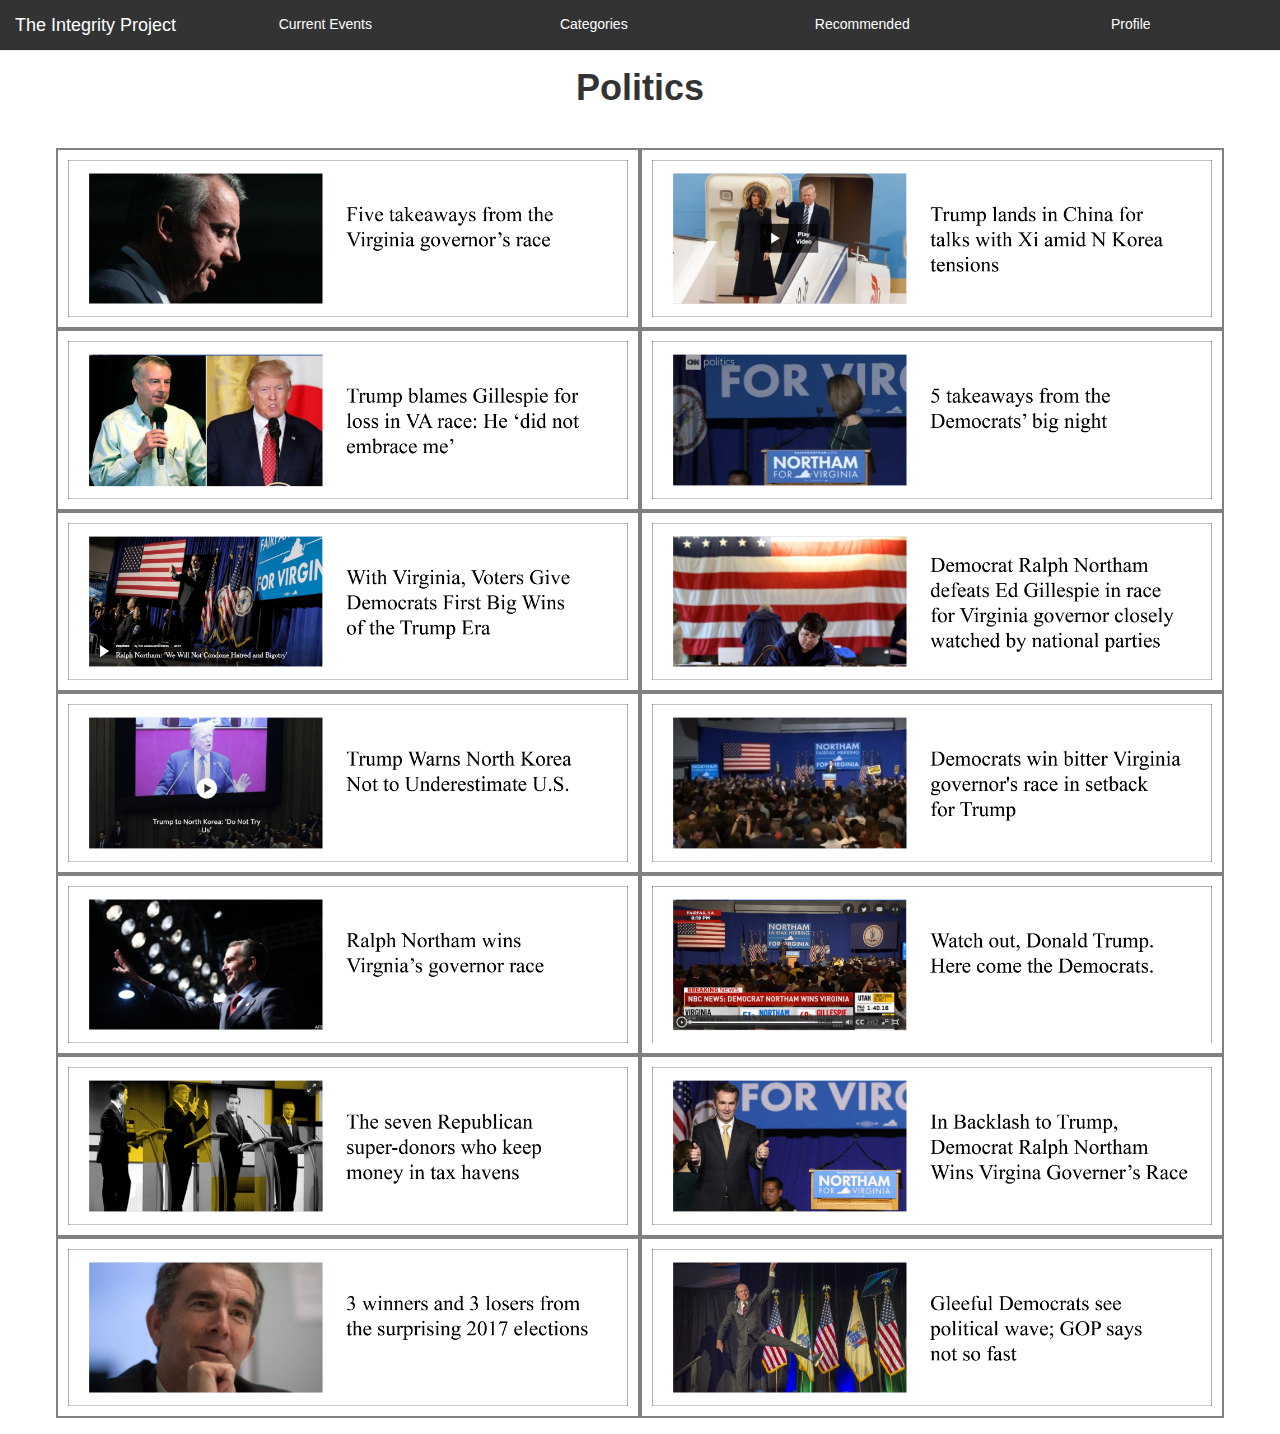
<file: v1/politics.html>
<!DOCTYPE html>
<html lang="en">
<head>
  <title>Integrity - Politics</title>
  <meta charset="utf-8">
  <meta name="author" content="Haotian Xu">
  <meta name="viewport" content="width=device-width, initial-scale=1">
  <link rel="icon" href="assets/icon.png">
  <link rel="stylesheet" href="https://maxcdn.bootstrapcdn.com/bootstrap/3.3.7/css/bootstrap.min.css">
  <link rel="stylesheet" type="text/css" href="stylesheet.css">
  <script src="https://ajax.googleapis.com/ajax/libs/jquery/3.2.0/jquery.min.js"></script>
  <script src="https://maxcdn.bootstrapcdn.com/bootstrap/3.3.7/js/bootstrap.min.js"></script>
</head>

<body>
  <div class="container">
    <!-- Navbar -->
    <nav class="navbar navbar-default navbar-fixed-top" style="background-color:#333">
      <div class="container-fluid">
        <div class="navbar-header">
          <a class="navbar-brand" href="index.html" style="color:white">The Integrity Project</a>
        </div>
        <div class="collapse navbar-collapse" id="navbar">
          <!-- Categories bar -->
          <ul style="font-family:helvetica; background-color:#333">
            <li><a href="">Current Events</a></li>
            <li class="dropdown">
              <a href="javascript:void(0)" class="dropbtn">Categories</a>
              <div class="dropdown-content" align="left">
                <a href="">Economy</a>
                <a href="politics.html">Politics</a>
                <a href="">Science & Technology</a>
                <a href="">World</a>
              </div>
            </li>
            <li><a href="">Recommended</a></li>
            <li><a href="profile.html">Profile</a></li>
          </ul>
        </div>
      </div>
    </nav>
  </div>
  
  <div class="container" style="font:helvetica">
    <h1 align="center"><b>Politics</b></h1>
    <p><br/></p>
    <div class="row">
      <div class="column">
        <a href="http://thehill.com/homenews/campaign/359313-five-takeaways-from-the-virginia-governors-race" target="_blank">
          <img src="assets/thehill.png" width="100%" title="The Hill">
        </a>
      </div>
      <div class="column">
        <a href="http://www.bbc.com/news/world-asia-41912325" target="_blank">
          <img src="assets/bbc.png" width="100%" title="BBC">
        </a>
      </div>
    </div>
    <div class="row">
      <div class="column">
        <a href="http://www.foxnews.com/politics/2017/11/07/trump-blames-gillespie-for-loss-in-va-race-did-not-embrace-me.html" target="_blank">
          <img src="assets/foxnews.png" width="100%" title="Fox News">
        </a>
      </div>
      <div class="column">
        <a href="http://www.cnn.com/2017/11/07/politics/5-takeaways-election-virginia-governor-trump/index.html" target="_blank">
          <img src="assets/cnn.png" width="100%" title="CNN">
        </a>
      </div>
    </div>
    <div class="row">
      <div class="column">
        <a href="https://www.nytimes.com/2017/11/07/us/politics/virginia-election-democrats.html?hp&action=click&pgtype=Homepage&clickSource=story-heading&module=a-lede-package-region&region=top-news&WT.nav=top-news" target="_blank">
          <img src="assets/nytimes.png" width="100%" title="The New York Times">
        </a>
      </div>
      <div class="column">
        <a href="https://www.washingtonpost.com/local/virginia-politics/polls-close-anticipation-builds-as-virginia-governors-race-results-trickle-in/2017/11/07/68d6941e-c3d4-11e7-84bc-5e285c7f4512_story.html?hpid=hp_hp-top-table-high_vagovernor-8pm%3Ahomepage%2Fstory" target="_blank">
          <img src="assets/washingtonpost.png" width="100%" title="The Washington Post">
        </a>
      </div>
    </div>
    <div class="row">
      <div class="column">
        <a href="https://www.wsj.com/articles/trump-warns-north-korea-not-to-underestimate-u-s-1510120573" target="_blank">
          <img src="assets/wsj.png" width="100%" title="The Wall Street Journal">
        </a>
      </div>
      <div class="column">
        <a href="http://www.reuters.com/article/us-usa-election/democrats-win-bitter-virginia-governors-race-in-setback-for-trump-idUSKBN1D71D7" target="_blank">
          <img src="assets/reuters.png" width="100%" title="Reuters">
        </a>
      </div>
    </div>
    <div class="row">
      <div class="column">
        <a href="https://www.economist.com/blogs/democracyinamerica/2017/11/turning-virginia-blue" target="_blank">
          <img src="assets/theeconomist.png" width="100%" title="The Economist">
        </a>
      </div>
      <div class="column">
        <a href="https://www.huffingtonpost.com/entry/democrats-wave-2017_us_5a0267e1e4b092053058cdad?ncid=inblnkushpmg00000009" target="_blank">
          <img src="assets/huffingtonpost.png" width="100%" title="HuffPost">
        </a>
      </div>
    </div>
    <div class="row">
      <div class="column">
        <a href="https://www.theguardian.com/news/2017/nov/07/us-republican-donors-offshore-paradise-papers" target="_blank">
          <img src="assets/theguardian.png" width="100%" title="The Guardian">
        </a>
      </div>
      <div class="column">
        <a href="https://www.npr.org/2017/11/07/562348581/election-night-2017-close-virginia-governors-race-could-offer-midterm-clues" target="_blank">
          <img src="assets/npr.png" width="100%" title="NPR">
        </a>
      </div>
    </div>
    <div class="row">
      <div class="column">
        <a href="https://www.vox.com/2017/11/7/16612646/election-2017-results-democratic-wave" target="_blank">
          <img src="assets/vox.png" width="100%" title="Vox">
        </a>
      </div>
      <div class="column">
        <a href="https://apnews.com/20bd1d2490e24643b304e2d38e06dec0/Virginia-rejects-'Trumpism'-as-Dems-score-major-victories" target="_blank">
          <img src="assets/apnews.png" width="100%" title="Associated Press">
        </a>
      </div>
    </div>
  </div>
  
</body>
</html>
</file>
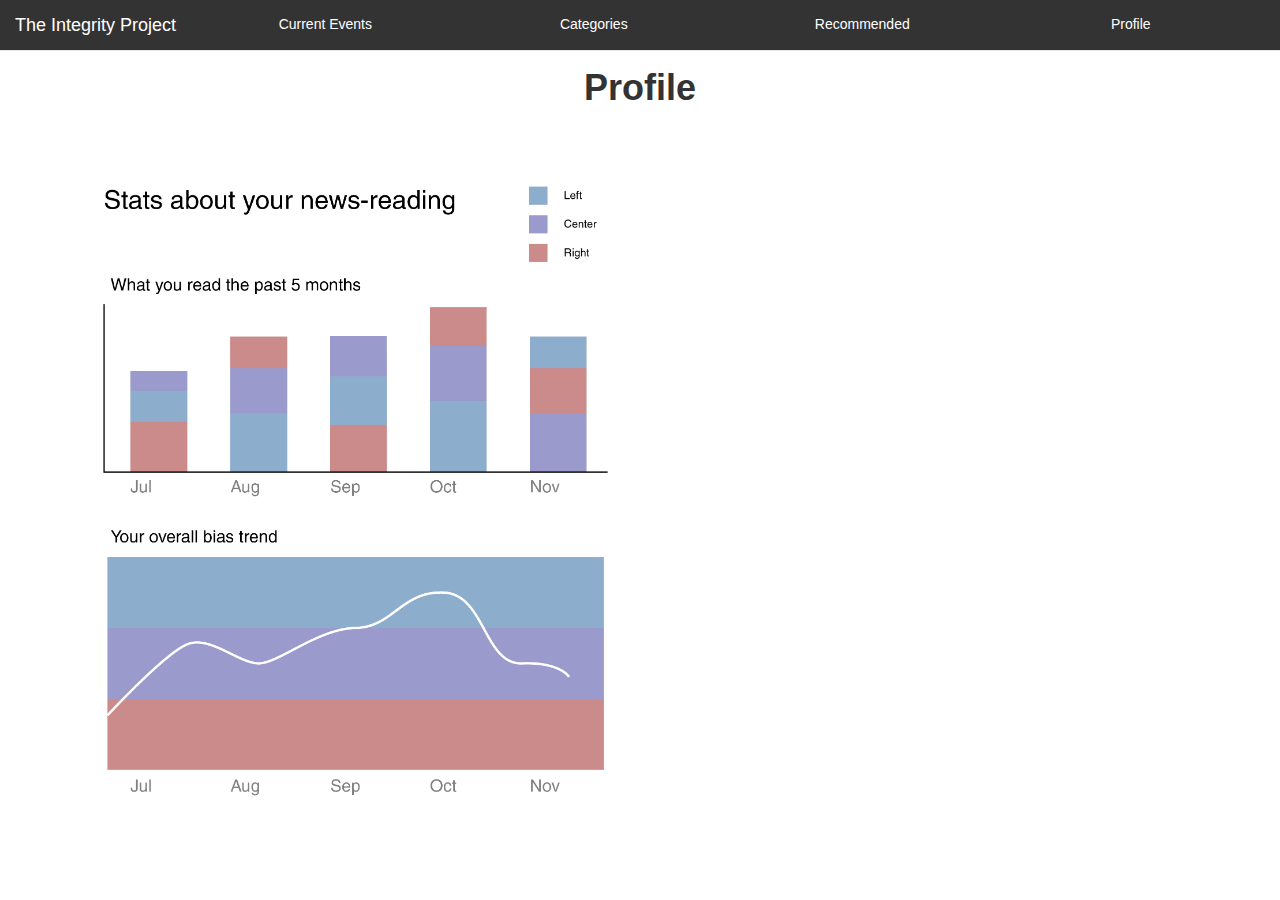
<file: v1/profile.html>
<!DOCTYPE html>
<html lang="en">
<head>
  <title>Integrity - Politics</title>
  <meta charset="utf-8">
  <meta name="author" content="Haotian Xu">
  <meta name="viewport" content="width=device-width, initial-scale=1">
  <link rel="icon" href="assets/icon.png">
  <link rel="stylesheet" href="https://maxcdn.bootstrapcdn.com/bootstrap/3.3.7/css/bootstrap.min.css">
  <link rel="stylesheet" type="text/css" href="stylesheet.css">
  <script src="https://ajax.googleapis.com/ajax/libs/jquery/3.2.0/jquery.min.js"></script>
  <script src="https://maxcdn.bootstrapcdn.com/bootstrap/3.3.7/js/bootstrap.min.js"></script>
</head>

<body>
  <div class="container">
    <!-- Navbar -->
    <nav class="navbar navbar-default navbar-fixed-top" style="background-color:#333">
      <div class="container-fluid">
        <div class="navbar-header">
          <a class="navbar-brand" href="index.html" style="color:white">The Integrity Project</a>
        </div>
        <div class="collapse navbar-collapse" id="navbar">
          <!-- Categories bar -->
          <ul style="font-family:helvetica; background-color:#333">
            <li><a href="">Current Events</a></li>
            <li class="dropdown">
              <a href="javascript:void(0)" class="dropbtn">Categories</a>
              <div class="dropdown-content" align="left">
                <a href="">Economy</a>
                <a href="politics.html">Politics</a>
                <a href="">Science & Technology</a>
                <a href="">World</a>
              </div>
            </li>
            <li><a href="">Recommended</a></li>
            <li><a href="profile.html">Profile</a></li>
          </ul>
        </div>
      </div>
    </nav>
  </div>


  <!-- <img src="assets/profilegraph.png" width="100%" title="Profile graphs"> -->
  
  <div class="container" style="font:helvetica">
    <h1 align="center"><b>Profile</b></h1>
    <p><br/></p>

    <img src="assets/profilegraph.png" width="50%" title="Profile graphs">

<!--     <div class="row">
      <div class="column">
          <img src="assets/profilegraph.png" width="100%" title="Profile graphs">
      </div>
    </div> -->
  </div>
  
</body>
</html>
</file>
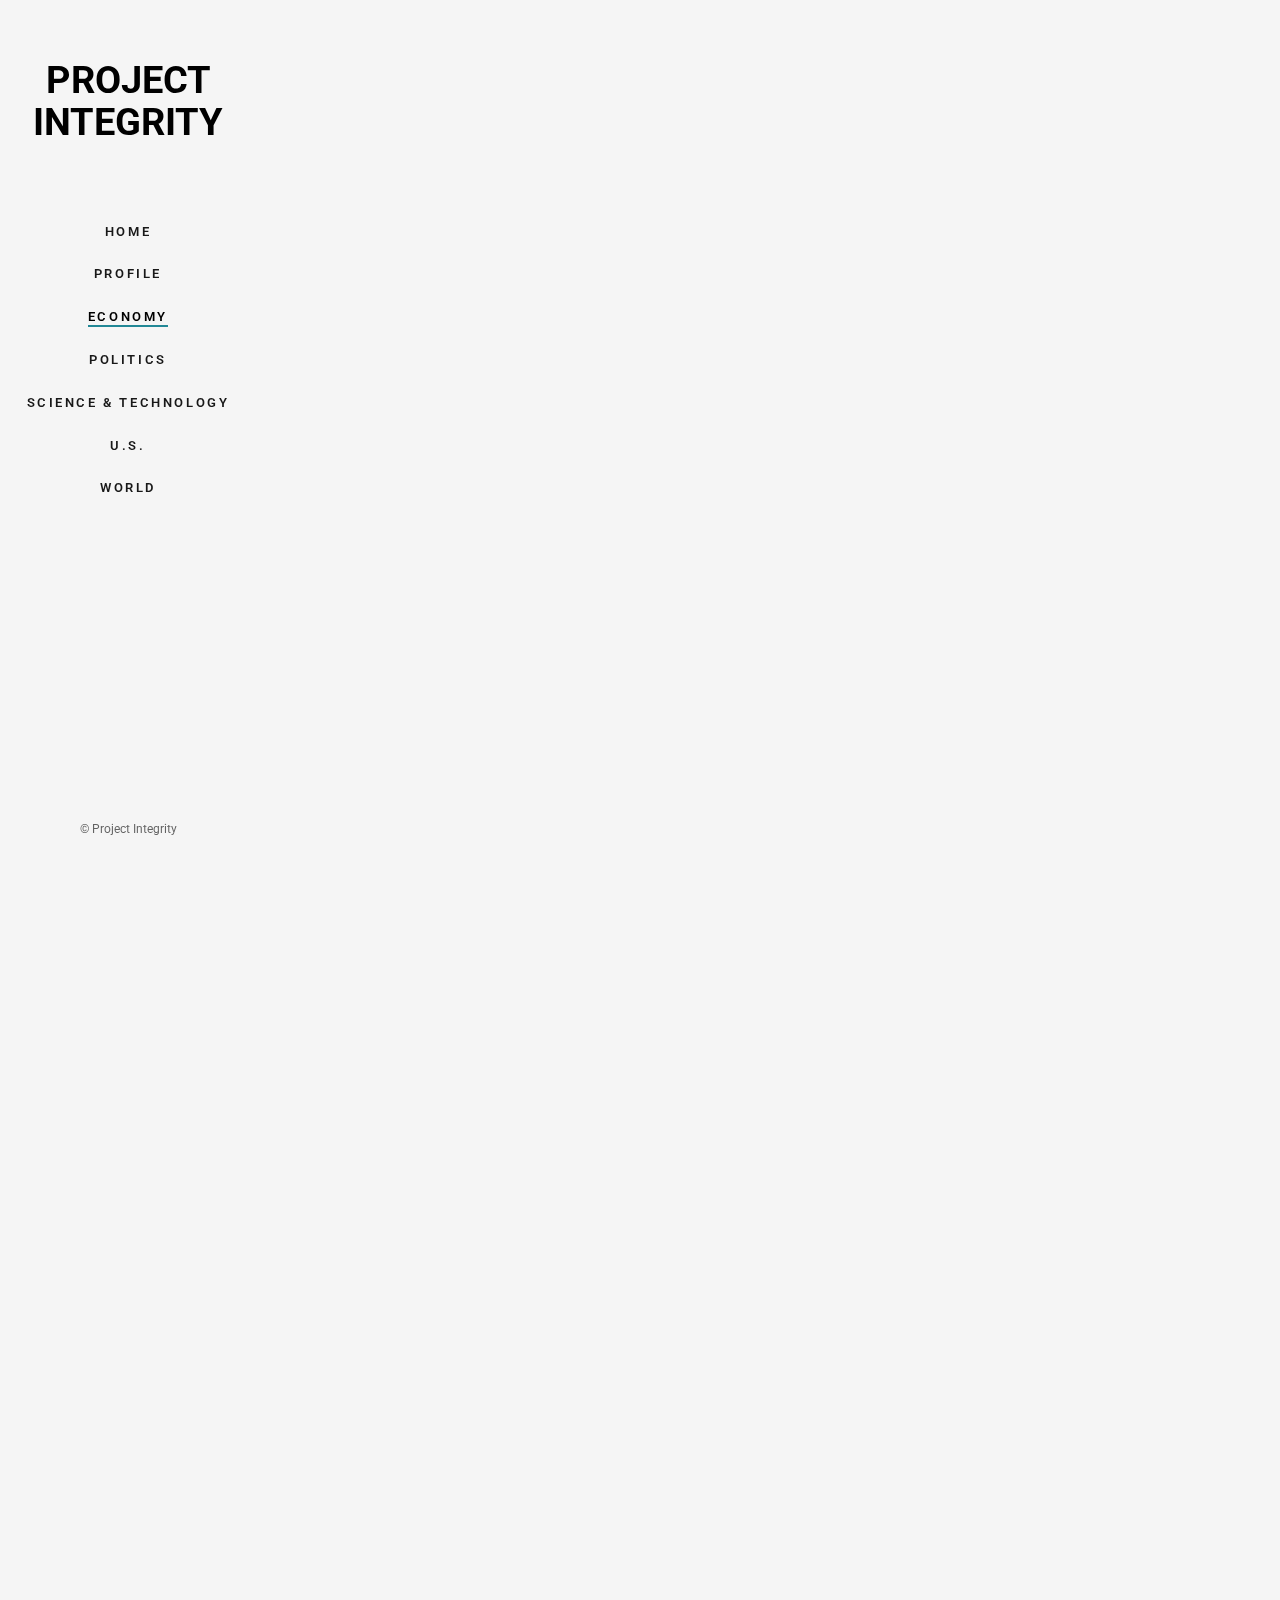
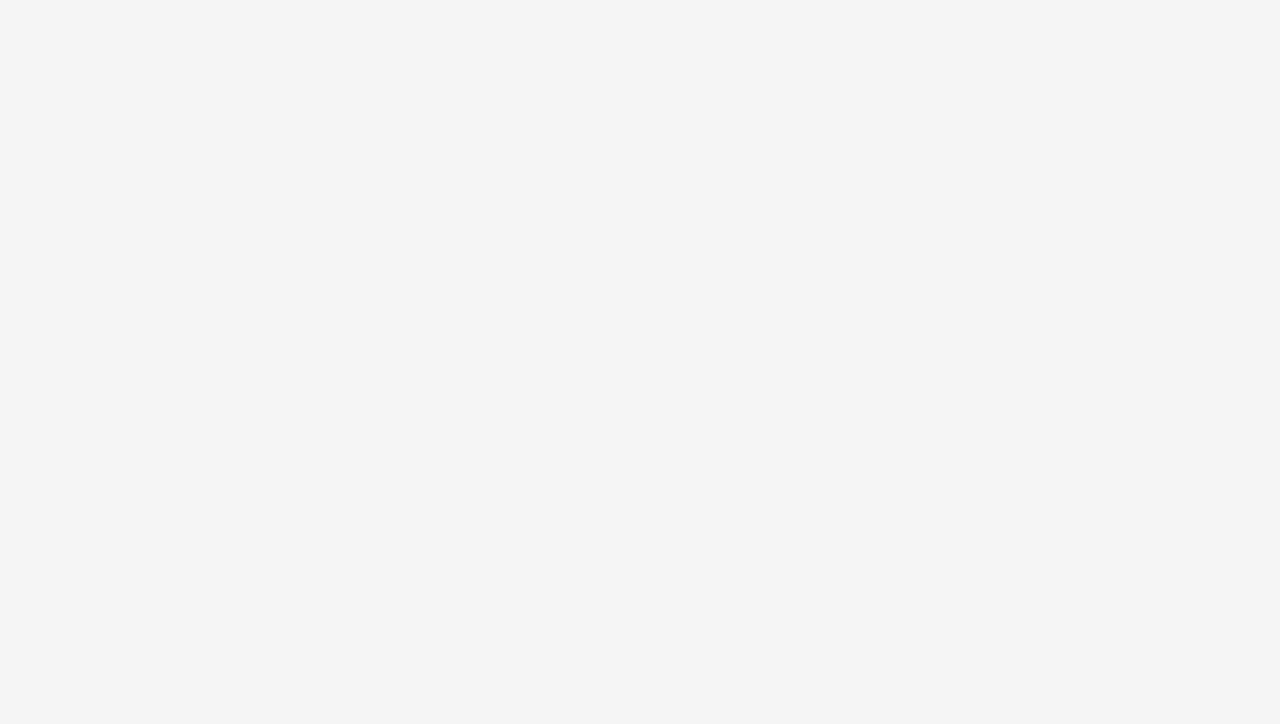
<file: v2/economy.html>
<!DOCTYPE html>
<html class="no-js">
	<head>
	<meta charset="utf-8">
	<meta http-equiv="X-UA-Compatible" content="IE=edge">
	<title>Project Integrity</title>
	<meta name="viewport" content="width=device-width, initial-scale=1">
	<meta name="author" content="Haotian Xu" />

  	<!-- Facebook and Twitter integration -->
	<meta property="og:title" content=""/>
	<meta property="og:image" content=""/>
	<meta property="og:url" content=""/>
	<meta property="og:site_name" content=""/>
	<meta property="og:description" content=""/>
	<meta name="twitter:title" content="" />
	<meta name="twitter:image" content="" />
	<meta name="twitter:url" content="" />
	<meta name="twitter:card" content="" />

	<!-- Place favicon.ico and apple-touch-icon.png in the root directory -->
	<link rel="shortcut icon" href="favicon.ico">
	<link rel="icon" href="images/icon.png">
	<link href="https://fonts.googleapis.com/css?family=Roboto:100,300,400,500,700" rel="stylesheet">
	
	<!-- Animate.css -->
	<link rel="stylesheet" href="css/animate.css">
	<!-- Icomoon Icon Fonts-->
	<link rel="stylesheet" href="css/icomoon.css">
	<!-- Bootstrap  -->
	<link rel="stylesheet" href="css/bootstrap.css">
	<!-- Flexslider  -->
	<link rel="stylesheet" href="css/flexslider.css">
	<!-- Theme style  -->
	<link rel="stylesheet" href="css/style.css">

	<!-- Modernizr JS -->
	<script src="js/modernizr-2.6.2.min.js"></script>

	</head>
	<body>
	<div id="fh5co-page">
		<a href="#" class="js-fh5co-nav-toggle fh5co-nav-toggle"><i></i></a>
		<aside id="fh5co-aside" role="complementary" class="border js-fullheight">

			<h1 id="fh5co-logo"><a href="index.html">Project Integrity</a></h1>
			<nav id="fh5co-main-menu" role="navigation">
				<ul>
					<li><a href="index.html">Home</a></li>
					<li><a href="profile.html">Profile</a></li>
					<li class="fh5co-active"><a href="economy.html">Economy</a></li>
					<li><a href="politics.html">Politics</a></li>
					<li><a href="sciencetech.html">Science & Technology</a></li>
					<li><a href="us.html">U.S.</a></li>
					<li><a href="world.html">World</a></li>
				</ul>
			</nav>

			<div class="fh5co-footer">
				<p><small>&copy; Project Integrity</span>
			</div>

		</aside>

		<div id="fh5co-main">
			<div class="fh5co-narrow-content">
				<h2 class="fh5co-heading animate-box" data-animate-effect="fadeInLeft">Economy</h2>
				<div class="row animate-box" data-animate-effect="fadeInLeft">
					<div class="col-md-3 col-sm-6 col-padding">
						<div class="blog-entry">
							<a href="#" class="blog-img"><img src="images/img-1.jpg" class="img-responsive" alt="Free HTML5 Bootstrap Template by FreeHTML5.co"></a>
							<div class="desc">
								<h3><a href="#">Inspirational Website</a></h3>
								<span><small>by Admin </small> / <small> Web Design </small> / <small> <i class="icon-comment"></i> 14</small></span>
								<p>Design must be functional and functionality must be translated into visual aesthetics</p>
								<a href="#" class="lead">Read More <i class="icon-arrow-right3"></i></a>
							</div>
						</div>
					</div>
					<div class="col-md-3 col-sm-6 col-padding">
						<div class="blog-entry">
							<a href="#" class="blog-img"><img src="images/img-2.jpg" class="img-responsive" alt="Free HTML5 Bootstrap Template by FreeHTML5.co"></a>
							<div class="desc">
								<h3><a href="#">Inspirational Website</a></h3>
								<span><small>by Admin </small> / <small> Web Design </small> / <small> <i class="icon-comment"></i> 14</small></span>
								<p>Design must be functional and functionality must be translated into visual aesthetics</p>
								<a href="#" class="lead">Read More <i class="icon-arrow-right3"></i></a>
							</div>
						</div>
					</div>
					<div class="col-md-3 col-sm-6 col-padding">
						<div class="blog-entry">
							<a href="#" class="blog-img"><img src="images/img-3.jpg" class="img-responsive" alt="Free HTML5 Bootstrap Template by FreeHTML5.co"></a>
							<div class="desc">
								<h3><a href="#">Inspirational Website</a></h3>
								<span><small>by Admin </small> / <small> Web Design </small> / <small> <i class="icon-comment"></i> 14</small></span>
								<p>Design must be functional and functionality must be translated into visual aesthetics</p>
								<a href="#" class="lead">Read More <i class="icon-arrow-right3"></i></a>
							</div>
						</div>
					</div>
					<div class="col-md-3 col-sm-6 col-padding">
						<div class="blog-entry">
							<a href="#" class="blog-img"><img src="images/img-4.jpg" class="img-responsive" alt="Free HTML5 Bootstrap Template by FreeHTML5.co"></a>
							<div class="desc">
								<h3><a href="#">Inspirational Website</a></h3>
								<span><small>by Admin </small> / <small> Web Design </small> / <small> <i class="icon-comment"></i> 14</small></span>
								<p>Design must be functional and functionality must be translated into visual aesthetics</p>
								<a href="#" class="lead">Read More <i class="icon-arrow-right3"></i></a>
							</div>
						</div>
					</div>
				</div>
				<div class="row animate-box" data-animate-effect="fadeInLeft">
					<div class="col-md-3 col-sm-6 col-padding">
						<div class="blog-entry">
							<a href="#" class="blog-img"><img src="images/img-5.jpg" class="img-responsive" alt="Free HTML5 Bootstrap Template by FreeHTML5.co"></a>
							<div class="desc">
								<h3><a href="#">Inspirational Website</a></h3>
								<span><small>by Admin </small> / <small> Web Design </small> / <small> <i class="icon-comment"></i> 14</small></span>
								<p>Design must be functional and functionality must be translated into visual aesthetics</p>
								<a href="#" class="lead">Read More <i class="icon-arrow-right3"></i></a>
							</div>
						</div>
					</div>
					<div class="col-md-3 col-sm-6 col-padding">
						<div class="blog-entry">
							<a href="#" class="blog-img"><img src="images/img-6.jpg" class="img-responsive" alt="Free HTML5 Bootstrap Template by FreeHTML5.co"></a>
							<div class="desc">
								<h3><a href="#">Inspirational Website</a></h3>
								<span><small>by Admin </small> / <small> Web Design </small> / <small> <i class="icon-comment"></i> 14</small></span>
								<p>Design must be functional and functionality must be translated into visual aesthetics</p>
								<a href="#" class="lead">Read More <i class="icon-arrow-right3"></i></a>
							</div>
						</div>
					</div>
					<div class="col-md-3 col-sm-6 col-padding">
						<div class="blog-entry">
							<a href="#" class="blog-img"><img src="images/img-3.jpg" class="img-responsive" alt="Free HTML5 Bootstrap Template by FreeHTML5.co"></a>
							<div class="desc">
								<h3><a href="#">Inspirational Website</a></h3>
								<span><small>by Admin </small> / <small> Web Design </small> / <small> <i class="icon-comment"></i> 14</small></span>
								<p>Design must be functional and functionality must be translated into visual aesthetics</p>
								<a href="#" class="lead">Read More <i class="icon-arrow-right3"></i></a>
							</div>
						</div>
					</div>
					<div class="col-md-3 col-sm-6 col-padding">
						<div class="blog-entry">
							<a href="#" class="blog-img"><img src="images/img-4.jpg" class="img-responsive" alt="Free HTML5 Bootstrap Template by FreeHTML5.co"></a>
							<div class="desc">
								<h3><a href="#">Inspirational Website</a></h3>
								<span><small>by Admin </small> / <small> Web Design </small> / <small> <i class="icon-comment"></i> 14</small></span>
								<p>Design must be functional and functionality must be translated into visual aesthetics</p>
								<a href="#" class="lead">Read More <i class="icon-arrow-right3"></i></a>
							</div>
						</div>
					</div>
				</div>
				<div class="row animate-box" data-animate-effect="fadeInLeft">
					<div class="col-md-3 col-sm-6 col-padding">
						<div class="blog-entry">
							<a href="#" class="blog-img"><img src="images/img-5.jpg" class="img-responsive" alt="Free HTML5 Bootstrap Template by FreeHTML5.co"></a>
							<div class="desc">
								<h3><a href="#">Inspirational Website</a></h3>
								<span><small>by Admin </small> / <small> Web Design </small> / <small> <i class="icon-comment"></i> 14</small></span>
								<p>Design must be functional and functionality must be translated into visual aesthetics</p>
								<a href="#" class="lead">Read More <i class="icon-arrow-right3"></i></a>
							</div>
						</div>
					</div>
					<div class="col-md-3 col-sm-6 col-padding">
						<div class="blog-entry">
							<a href="#" class="blog-img"><img src="images/img-6.jpg" class="img-responsive" alt="Free HTML5 Bootstrap Template by FreeHTML5.co"></a>
							<div class="desc">
								<h3><a href="#">Inspirational Website</a></h3>
								<span><small>by Admin </small> / <small> Web Design </small> / <small> <i class="icon-comment"></i> 14</small></span>
								<p>Design must be functional and functionality must be translated into visual aesthetics</p>
								<a href="#" class="lead">Read More <i class="icon-arrow-right3"></i></a>
							</div>
						</div>
					</div>
					<div class="col-md-3 col-sm-6 col-padding">
						<div class="blog-entry">
							<a href="#" class="blog-img"><img src="images/img-3.jpg" class="img-responsive" alt="Free HTML5 Bootstrap Template by FreeHTML5.co"></a>
							<div class="desc">
								<h3><a href="#">Inspirational Website</a></h3>
								<span><small>by Admin </small> / <small> Web Design </small> / <small> <i class="icon-comment"></i> 14</small></span>
								<p>Design must be functional and functionality must be translated into visual aesthetics</p>
								<a href="#" class="lead">Read More <i class="icon-arrow-right3"></i></a>
							</div>
						</div>
					</div>
					<div class="col-md-3 col-sm-6 col-padding">
						<div class="blog-entry">
							<a href="#" class="blog-img"><img src="images/img-4.jpg" class="img-responsive" alt="Free HTML5 Bootstrap Template by FreeHTML5.co"></a>
							<div class="desc">
								<h3><a href="#">Inspirational Website</a></h3>
								<span><small>by Admin </small> / <small> Web Design </small> / <small> <i class="icon-comment"></i> 14</small></span>
								<p>Design must be functional and functionality must be translated into visual aesthetics</p>
								<a href="#" class="lead">Read More <i class="icon-arrow-right3"></i></a>
							</div>
						</div>
					</div>
				</div>
				<div class="row animate-box" data-animate-effect="fadeInLeft">
					<div class="col-md-3 col-sm-6 col-padding">
						<div class="blog-entry">
							<a href="#" class="blog-img"><img src="images/img-5.jpg" class="img-responsive" alt="Free HTML5 Bootstrap Template by FreeHTML5.co"></a>
							<div class="desc">
								<h3><a href="#">Inspirational Website</a></h3>
								<span><small>by Admin </small> / <small> Web Design </small> / <small> <i class="icon-comment"></i> 14</small></span>
								<p>Design must be functional and functionality must be translated into visual aesthetics</p>
								<a href="#" class="lead">Read More <i class="icon-arrow-right3"></i></a>
							</div>
						</div>
					</div>
					<div class="col-md-3 col-sm-6 col-padding">
						<div class="blog-entry">
							<a href="#" class="blog-img"><img src="images/img-6.jpg" class="img-responsive" alt="Free HTML5 Bootstrap Template by FreeHTML5.co"></a>
							<div class="desc">
								<h3><a href="#">Inspirational Website</a></h3>
								<span><small>by Admin </small> / <small> Web Design </small> / <small> <i class="icon-comment"></i> 14</small></span>
								<p>Design must be functional and functionality must be translated into visual aesthetics</p>
								<a href="#" class="lead">Read More <i class="icon-arrow-right3"></i></a>
							</div>
						</div>
					</div>
					<div class="col-md-3 col-sm-6 col-padding">
						<div class="blog-entry">
							<a href="#" class="blog-img"><img src="images/img-3.jpg" class="img-responsive" alt="Free HTML5 Bootstrap Template by FreeHTML5.co"></a>
							<div class="desc">
								<h3><a href="#">Inspirational Website</a></h3>
								<span><small>by Admin </small> / <small> Web Design </small> / <small> <i class="icon-comment"></i> 14</small></span>
								<p>Design must be functional and functionality must be translated into visual aesthetics</p>
								<a href="#" class="lead">Read More <i class="icon-arrow-right3"></i></a>
							</div>
						</div>
					</div>
					<div class="col-md-3 col-sm-6 col-padding">
						<div class="blog-entry">
							<a href="#" class="blog-img"><img src="images/img-4.jpg" class="img-responsive" alt="Free HTML5 Bootstrap Template by FreeHTML5.co"></a>
							<div class="desc">
								<h3><a href="#">Inspirational Website</a></h3>
								<span><small>by Admin </small> / <small> Web Design </small> / <small> <i class="icon-comment"></i> 14</small></span>
								<p>Design must be functional and functionality must be translated into visual aesthetics</p>
								<a href="#" class="lead">Read More <i class="icon-arrow-right3"></i></a>
							</div>
						</div>
					</div>
				</div>
				<div class="row row-bottom-padded-md animate-box" data-animate-effect="fadeInLeft">
					<div class="col-md-3 col-sm-6 col-padding">
						<div class="blog-entry">
							<a href="#" class="blog-img"><img src="images/img-5.jpg" class="img-responsive" alt="Free HTML5 Bootstrap Template by FreeHTML5.co"></a>
							<div class="desc">
								<h3><a href="#">Inspirational Website</a></h3>
								<span><small>by Admin </small> / <small> Web Design </small> / <small> <i class="icon-comment"></i> 14</small></span>
								<p>Design must be functional and functionality must be translated into visual aesthetics</p>
								<a href="#" class="lead">Read More <i class="icon-arrow-right3"></i></a>
							</div>
						</div>
					</div>
					<div class="col-md-3 col-sm-6 col-padding">
						<div class="blog-entry">
							<a href="#" class="blog-img"><img src="images/img-6.jpg" class="img-responsive" alt="Free HTML5 Bootstrap Template by FreeHTML5.co"></a>
							<div class="desc">
								<h3><a href="#">Inspirational Website</a></h3>
								<span><small>by Admin </small> / <small> Web Design </small> / <small> <i class="icon-comment"></i> 14</small></span>
								<p>Design must be functional and functionality must be translated into visual aesthetics</p>
								<a href="#" class="lead">Read More <i class="icon-arrow-right3"></i></a>
							</div>
						</div>
					</div>
					<div class="col-md-3 col-sm-6 col-padding">
						<div class="blog-entry">
							<a href="#" class="blog-img"><img src="images/img-3.jpg" class="img-responsive" alt="Free HTML5 Bootstrap Template by FreeHTML5.co"></a>
							<div class="desc">
								<h3><a href="#">Inspirational Website</a></h3>
								<span><small>by Admin </small> / <small> Web Design </small> / <small> <i class="icon-comment"></i> 14</small></span>
								<p>Design must be functional and functionality must be translated into visual aesthetics</p>
								<a href="#" class="lead">Read More <i class="icon-arrow-right3"></i></a>
							</div>
						</div>
					</div>
					<div class="col-md-3 col-sm-6 col-padding">
						<div class="blog-entry">
							<a href="#" class="blog-img"><img src="images/img-4.jpg" class="img-responsive" alt="Free HTML5 Bootstrap Template by FreeHTML5.co"></a>
							<div class="desc">
								<h3><a href="#">Inspirational Website</a></h3>
								<span><small>by Admin </small> / <small> Web Design </small> / <small> <i class="icon-comment"></i> 14</small></span>
								<p>Design must be functional and functionality must be translated into visual aesthetics</p>
								<a href="#" class="lead">Read More <i class="icon-arrow-right3"></i></a>
							</div>
						</div>
					</div>
				</div>
			</div>
		</div>
	</div>

	<!-- jQuery -->
	<script src="js/jquery.min.js"></script>
	<!-- jQuery Easing -->
	<script src="js/jquery.easing.1.3.js"></script>
	<!-- Bootstrap -->
	<script src="js/bootstrap.min.js"></script>
	<!-- Waypoints -->
	<script src="js/jquery.waypoints.min.js"></script>
	<!-- Flexslider -->
	<script src="js/jquery.flexslider-min.js"></script>
	
	
	<!-- MAIN JS -->
	<script src="js/main.js"></script>

	</body>
</html>
</file>
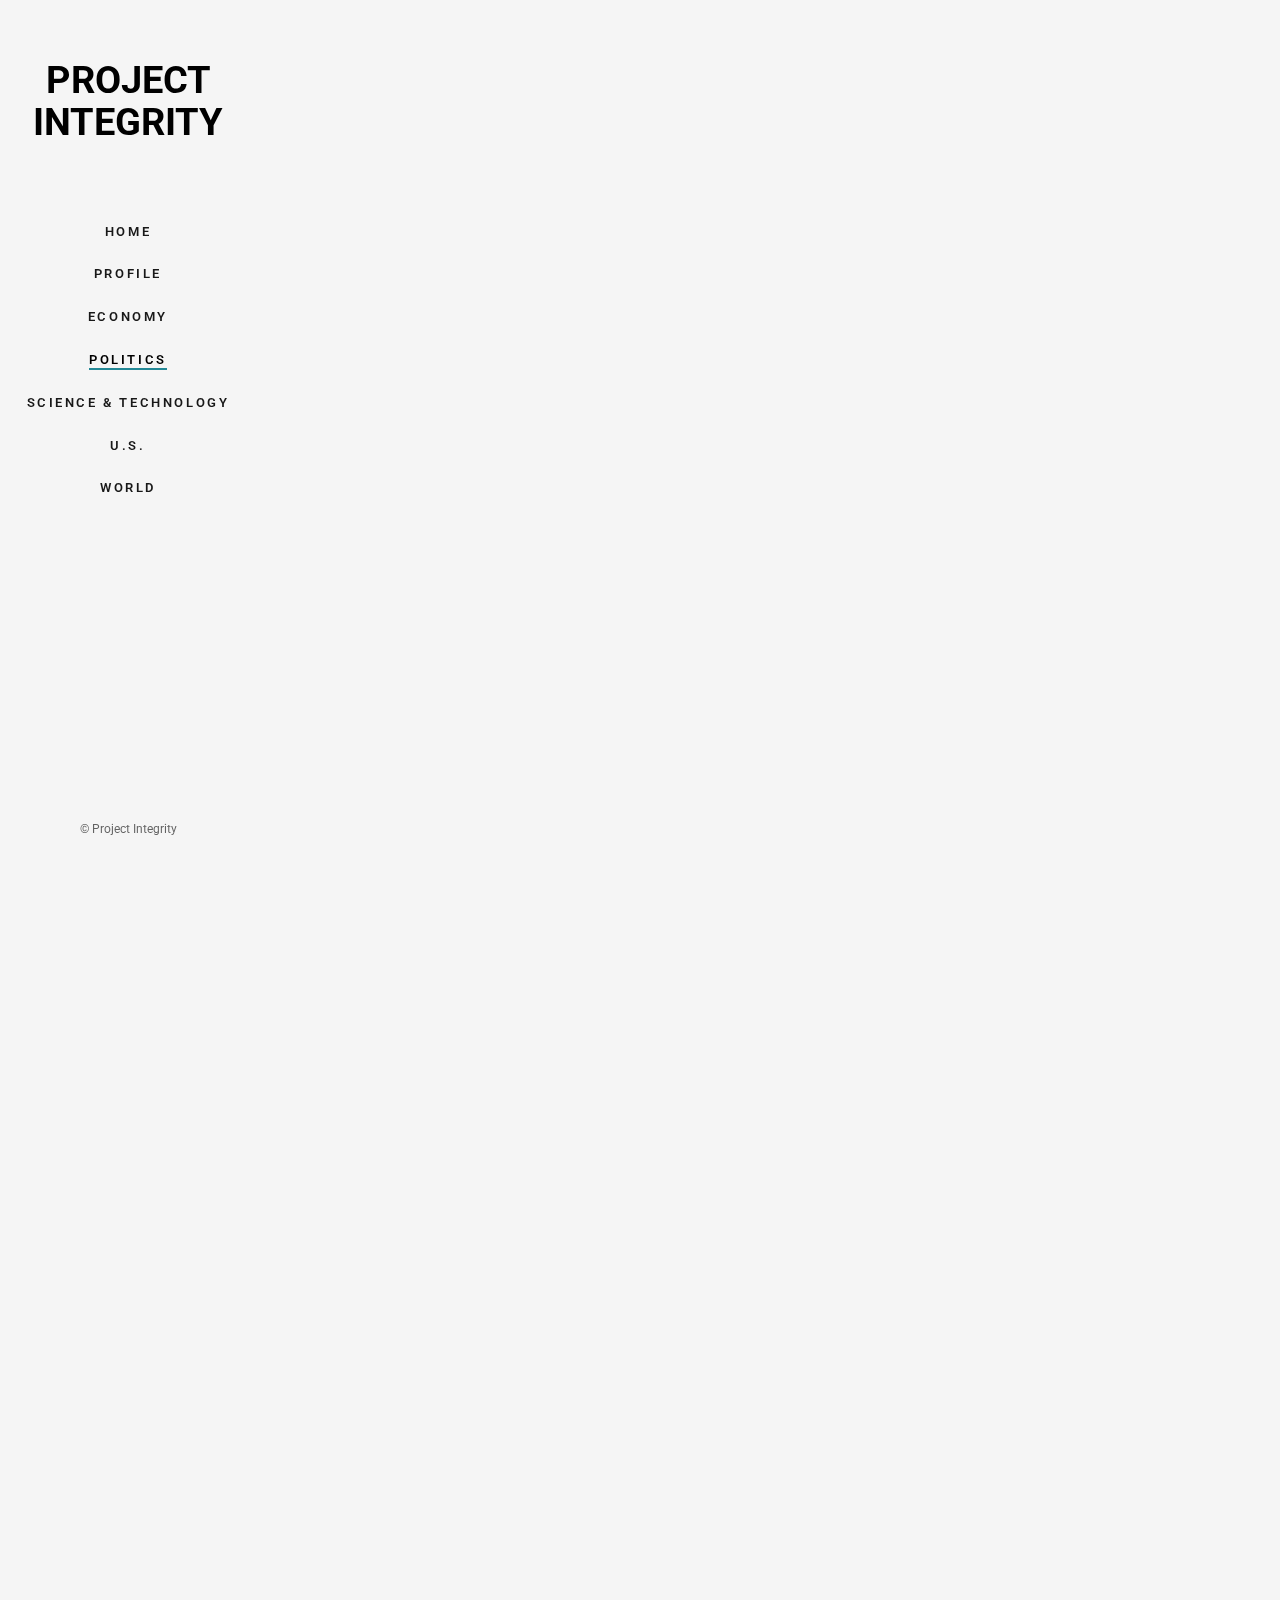
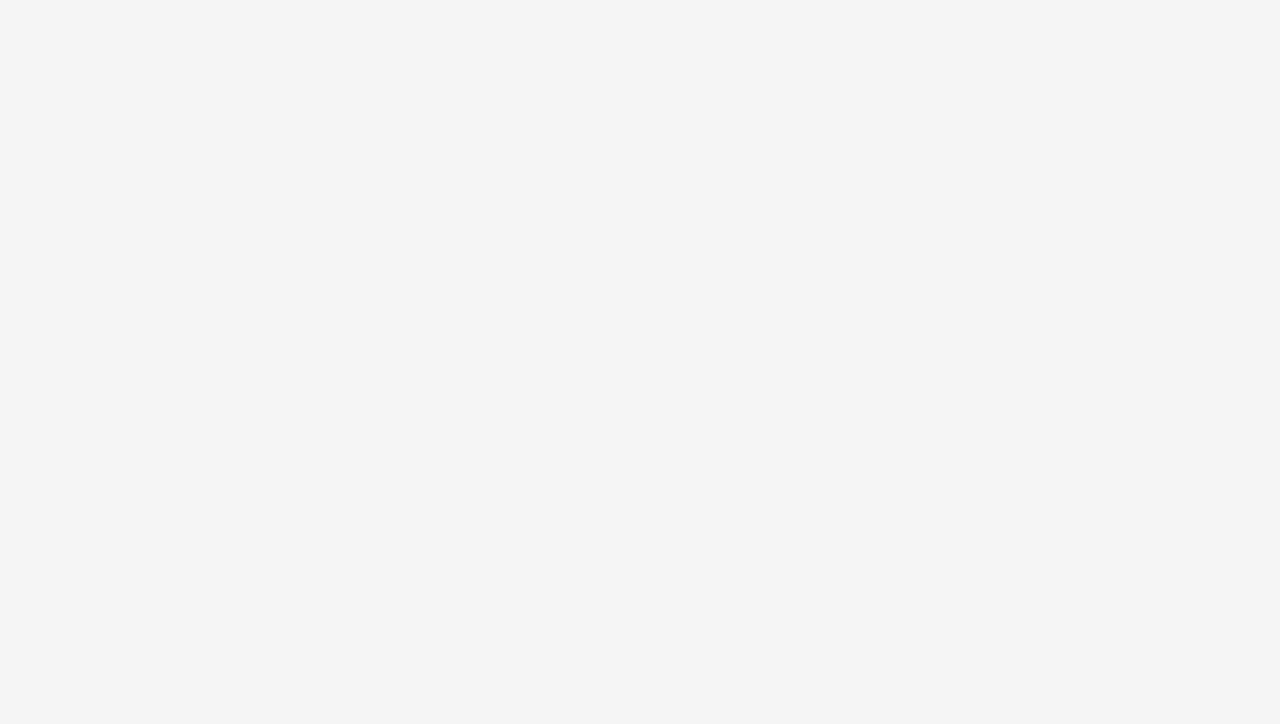
<file: v2/politics.html>
<!DOCTYPE html>
<html class="no-js">
	<head>
	<meta charset="utf-8">
	<meta http-equiv="X-UA-Compatible" content="IE=edge">
	<title>Project Integrity</title>
	<meta name="viewport" content="width=device-width, initial-scale=1">
	<meta name="author" content="Haotian Xu" />

  	<!-- Facebook and Twitter integration -->
	<meta property="og:title" content=""/>
	<meta property="og:image" content=""/>
	<meta property="og:url" content=""/>
	<meta property="og:site_name" content=""/>
	<meta property="og:description" content=""/>
	<meta name="twitter:title" content="" />
	<meta name="twitter:image" content="" />
	<meta name="twitter:url" content="" />
	<meta name="twitter:card" content="" />

	<!-- Place favicon.ico and apple-touch-icon.png in the root directory -->
	<link rel="shortcut icon" href="favicon.ico">
	<link rel="icon" href="images/icon.png">
	<link href="https://fonts.googleapis.com/css?family=Roboto:100,300,400,500,700" rel="stylesheet">
	
	<!-- Animate.css -->
	<link rel="stylesheet" href="css/animate.css">
	<!-- Icomoon Icon Fonts-->
	<link rel="stylesheet" href="css/icomoon.css">
	<!-- Bootstrap  -->
	<link rel="stylesheet" href="css/bootstrap.css">
	<!-- Flexslider  -->
	<link rel="stylesheet" href="css/flexslider.css">
	<!-- Theme style  -->
	<link rel="stylesheet" href="css/style.css">

	<!-- Modernizr JS -->
	<script src="js/modernizr-2.6.2.min.js"></script>

	</head>
	<body>
	<div id="fh5co-page">
		<a href="#" class="js-fh5co-nav-toggle fh5co-nav-toggle"><i></i></a>
		<aside id="fh5co-aside" role="complementary" class="border js-fullheight">

			<h1 id="fh5co-logo"><a href="index.html">Project Integrity</a></h1>
			<nav id="fh5co-main-menu" role="navigation">
				<ul>
					<li><a href="index.html">Home</a></li>
					<li><a href="profile.html">Profile</a></li>
					<li><a href="economy.html">Economy</a></li>
					<li class="fh5co-active"><a href="politics.html">Politics</a></li>
					<li><a href="sciencetech.html">Science & Technology</a></li>
					<li><a href="us.html">U.S.</a></li>
					<li><a href="world.html">World</a></li>
				</ul>
			</nav>

			<div class="fh5co-footer">
				<p><small>&copy; Project Integrity</span>
			</div>

		</aside>

		<div id="fh5co-main">
			<div class="fh5co-narrow-content">
				<h2 class="fh5co-heading animate-box" data-animate-effect="fadeInLeft">Politics</h2>
				<div class="row animate-box" data-animate-effect="fadeInLeft">
					<div class="col-md-3 col-sm-6 col-padding">
						<div class="blog-entry">
							<a href="#" class="blog-img"><img src="images/img-1.jpg" class="img-responsive" alt="Free HTML5 Bootstrap Template by FreeHTML5.co"></a>
							<div class="desc">
								<h3><a href="#">Inspirational Website</a></h3>
								<span><small>by Admin </small> / <small> Web Design </small> / <small> <i class="icon-comment"></i> 14</small></span>
								<p>Design must be functional and functionality must be translated into visual aesthetics</p>
								<a href="#" class="lead">Read More <i class="icon-arrow-right3"></i></a>
							</div>
						</div>
					</div>
					<div class="col-md-3 col-sm-6 col-padding">
						<div class="blog-entry">
							<a href="#" class="blog-img"><img src="images/img-2.jpg" class="img-responsive" alt="Free HTML5 Bootstrap Template by FreeHTML5.co"></a>
							<div class="desc">
								<h3><a href="#">Inspirational Website</a></h3>
								<span><small>by Admin </small> / <small> Web Design </small> / <small> <i class="icon-comment"></i> 14</small></span>
								<p>Design must be functional and functionality must be translated into visual aesthetics</p>
								<a href="#" class="lead">Read More <i class="icon-arrow-right3"></i></a>
							</div>
						</div>
					</div>
					<div class="col-md-3 col-sm-6 col-padding">
						<div class="blog-entry">
							<a href="#" class="blog-img"><img src="images/img-3.jpg" class="img-responsive" alt="Free HTML5 Bootstrap Template by FreeHTML5.co"></a>
							<div class="desc">
								<h3><a href="#">Inspirational Website</a></h3>
								<span><small>by Admin </small> / <small> Web Design </small> / <small> <i class="icon-comment"></i> 14</small></span>
								<p>Design must be functional and functionality must be translated into visual aesthetics</p>
								<a href="#" class="lead">Read More <i class="icon-arrow-right3"></i></a>
							</div>
						</div>
					</div>
					<div class="col-md-3 col-sm-6 col-padding">
						<div class="blog-entry">
							<a href="#" class="blog-img"><img src="images/img-4.jpg" class="img-responsive" alt="Free HTML5 Bootstrap Template by FreeHTML5.co"></a>
							<div class="desc">
								<h3><a href="#">Inspirational Website</a></h3>
								<span><small>by Admin </small> / <small> Web Design </small> / <small> <i class="icon-comment"></i> 14</small></span>
								<p>Design must be functional and functionality must be translated into visual aesthetics</p>
								<a href="#" class="lead">Read More <i class="icon-arrow-right3"></i></a>
							</div>
						</div>
					</div>
				</div>
				<div class="row animate-box" data-animate-effect="fadeInLeft">
					<div class="col-md-3 col-sm-6 col-padding">
						<div class="blog-entry">
							<a href="#" class="blog-img"><img src="images/img-5.jpg" class="img-responsive" alt="Free HTML5 Bootstrap Template by FreeHTML5.co"></a>
							<div class="desc">
								<h3><a href="#">Inspirational Website</a></h3>
								<span><small>by Admin </small> / <small> Web Design </small> / <small> <i class="icon-comment"></i> 14</small></span>
								<p>Design must be functional and functionality must be translated into visual aesthetics</p>
								<a href="#" class="lead">Read More <i class="icon-arrow-right3"></i></a>
							</div>
						</div>
					</div>
					<div class="col-md-3 col-sm-6 col-padding">
						<div class="blog-entry">
							<a href="#" class="blog-img"><img src="images/img-6.jpg" class="img-responsive" alt="Free HTML5 Bootstrap Template by FreeHTML5.co"></a>
							<div class="desc">
								<h3><a href="#">Inspirational Website</a></h3>
								<span><small>by Admin </small> / <small> Web Design </small> / <small> <i class="icon-comment"></i> 14</small></span>
								<p>Design must be functional and functionality must be translated into visual aesthetics</p>
								<a href="#" class="lead">Read More <i class="icon-arrow-right3"></i></a>
							</div>
						</div>
					</div>
					<div class="col-md-3 col-sm-6 col-padding">
						<div class="blog-entry">
							<a href="#" class="blog-img"><img src="images/img-3.jpg" class="img-responsive" alt="Free HTML5 Bootstrap Template by FreeHTML5.co"></a>
							<div class="desc">
								<h3><a href="#">Inspirational Website</a></h3>
								<span><small>by Admin </small> / <small> Web Design </small> / <small> <i class="icon-comment"></i> 14</small></span>
								<p>Design must be functional and functionality must be translated into visual aesthetics</p>
								<a href="#" class="lead">Read More <i class="icon-arrow-right3"></i></a>
							</div>
						</div>
					</div>
					<div class="col-md-3 col-sm-6 col-padding">
						<div class="blog-entry">
							<a href="#" class="blog-img"><img src="images/img-4.jpg" class="img-responsive" alt="Free HTML5 Bootstrap Template by FreeHTML5.co"></a>
							<div class="desc">
								<h3><a href="#">Inspirational Website</a></h3>
								<span><small>by Admin </small> / <small> Web Design </small> / <small> <i class="icon-comment"></i> 14</small></span>
								<p>Design must be functional and functionality must be translated into visual aesthetics</p>
								<a href="#" class="lead">Read More <i class="icon-arrow-right3"></i></a>
							</div>
						</div>
					</div>
				</div>
				<div class="row animate-box" data-animate-effect="fadeInLeft">
					<div class="col-md-3 col-sm-6 col-padding">
						<div class="blog-entry">
							<a href="#" class="blog-img"><img src="images/img-5.jpg" class="img-responsive" alt="Free HTML5 Bootstrap Template by FreeHTML5.co"></a>
							<div class="desc">
								<h3><a href="#">Inspirational Website</a></h3>
								<span><small>by Admin </small> / <small> Web Design </small> / <small> <i class="icon-comment"></i> 14</small></span>
								<p>Design must be functional and functionality must be translated into visual aesthetics</p>
								<a href="#" class="lead">Read More <i class="icon-arrow-right3"></i></a>
							</div>
						</div>
					</div>
					<div class="col-md-3 col-sm-6 col-padding">
						<div class="blog-entry">
							<a href="#" class="blog-img"><img src="images/img-6.jpg" class="img-responsive" alt="Free HTML5 Bootstrap Template by FreeHTML5.co"></a>
							<div class="desc">
								<h3><a href="#">Inspirational Website</a></h3>
								<span><small>by Admin </small> / <small> Web Design </small> / <small> <i class="icon-comment"></i> 14</small></span>
								<p>Design must be functional and functionality must be translated into visual aesthetics</p>
								<a href="#" class="lead">Read More <i class="icon-arrow-right3"></i></a>
							</div>
						</div>
					</div>
					<div class="col-md-3 col-sm-6 col-padding">
						<div class="blog-entry">
							<a href="#" class="blog-img"><img src="images/img-3.jpg" class="img-responsive" alt="Free HTML5 Bootstrap Template by FreeHTML5.co"></a>
							<div class="desc">
								<h3><a href="#">Inspirational Website</a></h3>
								<span><small>by Admin </small> / <small> Web Design </small> / <small> <i class="icon-comment"></i> 14</small></span>
								<p>Design must be functional and functionality must be translated into visual aesthetics</p>
								<a href="#" class="lead">Read More <i class="icon-arrow-right3"></i></a>
							</div>
						</div>
					</div>
					<div class="col-md-3 col-sm-6 col-padding">
						<div class="blog-entry">
							<a href="#" class="blog-img"><img src="images/img-4.jpg" class="img-responsive" alt="Free HTML5 Bootstrap Template by FreeHTML5.co"></a>
							<div class="desc">
								<h3><a href="#">Inspirational Website</a></h3>
								<span><small>by Admin </small> / <small> Web Design </small> / <small> <i class="icon-comment"></i> 14</small></span>
								<p>Design must be functional and functionality must be translated into visual aesthetics</p>
								<a href="#" class="lead">Read More <i class="icon-arrow-right3"></i></a>
							</div>
						</div>
					</div>
				</div>
				<div class="row animate-box" data-animate-effect="fadeInLeft">
					<div class="col-md-3 col-sm-6 col-padding">
						<div class="blog-entry">
							<a href="#" class="blog-img"><img src="images/img-5.jpg" class="img-responsive" alt="Free HTML5 Bootstrap Template by FreeHTML5.co"></a>
							<div class="desc">
								<h3><a href="#">Inspirational Website</a></h3>
								<span><small>by Admin </small> / <small> Web Design </small> / <small> <i class="icon-comment"></i> 14</small></span>
								<p>Design must be functional and functionality must be translated into visual aesthetics</p>
								<a href="#" class="lead">Read More <i class="icon-arrow-right3"></i></a>
							</div>
						</div>
					</div>
					<div class="col-md-3 col-sm-6 col-padding">
						<div class="blog-entry">
							<a href="#" class="blog-img"><img src="images/img-6.jpg" class="img-responsive" alt="Free HTML5 Bootstrap Template by FreeHTML5.co"></a>
							<div class="desc">
								<h3><a href="#">Inspirational Website</a></h3>
								<span><small>by Admin </small> / <small> Web Design </small> / <small> <i class="icon-comment"></i> 14</small></span>
								<p>Design must be functional and functionality must be translated into visual aesthetics</p>
								<a href="#" class="lead">Read More <i class="icon-arrow-right3"></i></a>
							</div>
						</div>
					</div>
					<div class="col-md-3 col-sm-6 col-padding">
						<div class="blog-entry">
							<a href="#" class="blog-img"><img src="images/img-3.jpg" class="img-responsive" alt="Free HTML5 Bootstrap Template by FreeHTML5.co"></a>
							<div class="desc">
								<h3><a href="#">Inspirational Website</a></h3>
								<span><small>by Admin </small> / <small> Web Design </small> / <small> <i class="icon-comment"></i> 14</small></span>
								<p>Design must be functional and functionality must be translated into visual aesthetics</p>
								<a href="#" class="lead">Read More <i class="icon-arrow-right3"></i></a>
							</div>
						</div>
					</div>
					<div class="col-md-3 col-sm-6 col-padding">
						<div class="blog-entry">
							<a href="#" class="blog-img"><img src="images/img-4.jpg" class="img-responsive" alt="Free HTML5 Bootstrap Template by FreeHTML5.co"></a>
							<div class="desc">
								<h3><a href="#">Inspirational Website</a></h3>
								<span><small>by Admin </small> / <small> Web Design </small> / <small> <i class="icon-comment"></i> 14</small></span>
								<p>Design must be functional and functionality must be translated into visual aesthetics</p>
								<a href="#" class="lead">Read More <i class="icon-arrow-right3"></i></a>
							</div>
						</div>
					</div>
				</div>
				<div class="row row-bottom-padded-md animate-box" data-animate-effect="fadeInLeft">
					<div class="col-md-3 col-sm-6 col-padding">
						<div class="blog-entry">
							<a href="#" class="blog-img"><img src="images/img-5.jpg" class="img-responsive" alt="Free HTML5 Bootstrap Template by FreeHTML5.co"></a>
							<div class="desc">
								<h3><a href="#">Inspirational Website</a></h3>
								<span><small>by Admin </small> / <small> Web Design </small> / <small> <i class="icon-comment"></i> 14</small></span>
								<p>Design must be functional and functionality must be translated into visual aesthetics</p>
								<a href="#" class="lead">Read More <i class="icon-arrow-right3"></i></a>
							</div>
						</div>
					</div>
					<div class="col-md-3 col-sm-6 col-padding">
						<div class="blog-entry">
							<a href="#" class="blog-img"><img src="images/img-6.jpg" class="img-responsive" alt="Free HTML5 Bootstrap Template by FreeHTML5.co"></a>
							<div class="desc">
								<h3><a href="#">Inspirational Website</a></h3>
								<span><small>by Admin </small> / <small> Web Design </small> / <small> <i class="icon-comment"></i> 14</small></span>
								<p>Design must be functional and functionality must be translated into visual aesthetics</p>
								<a href="#" class="lead">Read More <i class="icon-arrow-right3"></i></a>
							</div>
						</div>
					</div>
					<div class="col-md-3 col-sm-6 col-padding">
						<div class="blog-entry">
							<a href="#" class="blog-img"><img src="images/img-3.jpg" class="img-responsive" alt="Free HTML5 Bootstrap Template by FreeHTML5.co"></a>
							<div class="desc">
								<h3><a href="#">Inspirational Website</a></h3>
								<span><small>by Admin </small> / <small> Web Design </small> / <small> <i class="icon-comment"></i> 14</small></span>
								<p>Design must be functional and functionality must be translated into visual aesthetics</p>
								<a href="#" class="lead">Read More <i class="icon-arrow-right3"></i></a>
							</div>
						</div>
					</div>
					<div class="col-md-3 col-sm-6 col-padding">
						<div class="blog-entry">
							<a href="#" class="blog-img"><img src="images/img-4.jpg" class="img-responsive" alt="Free HTML5 Bootstrap Template by FreeHTML5.co"></a>
							<div class="desc">
								<h3><a href="#">Inspirational Website</a></h3>
								<span><small>by Admin </small> / <small> Web Design </small> / <small> <i class="icon-comment"></i> 14</small></span>
								<p>Design must be functional and functionality must be translated into visual aesthetics</p>
								<a href="#" class="lead">Read More <i class="icon-arrow-right3"></i></a>
							</div>
						</div>
					</div>
				</div>
			</div>
		</div>
	</div>

	<!-- jQuery -->
	<script src="js/jquery.min.js"></script>
	<!-- jQuery Easing -->
	<script src="js/jquery.easing.1.3.js"></script>
	<!-- Bootstrap -->
	<script src="js/bootstrap.min.js"></script>
	<!-- Waypoints -->
	<script src="js/jquery.waypoints.min.js"></script>
	<!-- Flexslider -->
	<script src="js/jquery.flexslider-min.js"></script>
	
	
	<!-- MAIN JS -->
	<script src="js/main.js"></script>

	</body>
</html>
</file>
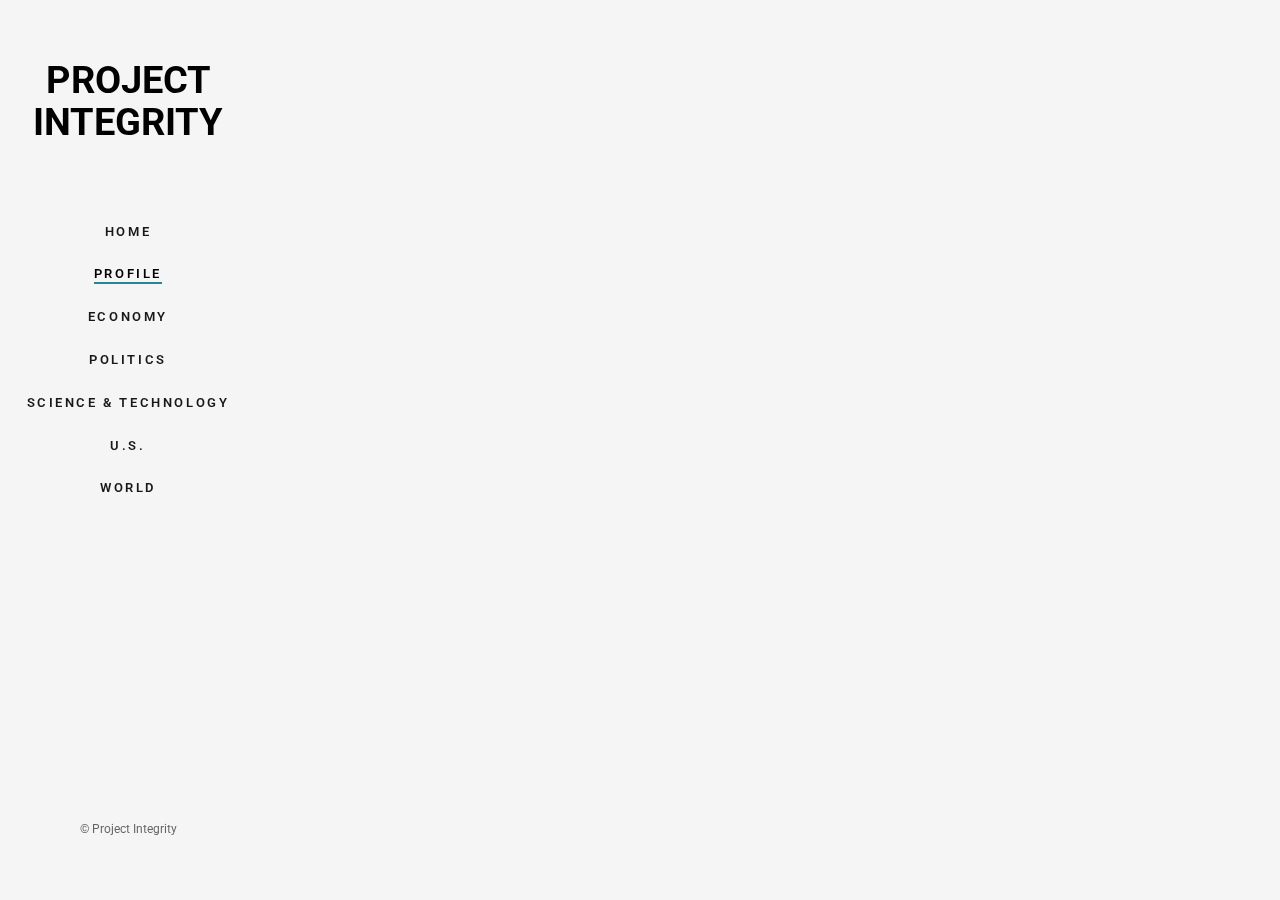
<file: v2/profile.html>
<!DOCTYPE html>
<html class="no-js">
	<head>
	<meta charset="utf-8">
	<meta http-equiv="X-UA-Compatible" content="IE=edge">
	<title>Project Integrity</title>
	<meta name="viewport" content="width=device-width, initial-scale=1">
	<meta name="author" content="Haotian Xu" />

  	<!-- Facebook and Twitter integration -->
	<meta property="og:title" content=""/>
	<meta property="og:image" content=""/>
	<meta property="og:url" content=""/>
	<meta property="og:site_name" content=""/>
	<meta property="og:description" content=""/>
	<meta name="twitter:title" content="" />
	<meta name="twitter:image" content="" />
	<meta name="twitter:url" content="" />
	<meta name="twitter:card" content="" />

	<!-- Place favicon.ico and apple-touch-icon.png in the root directory -->
	<link rel="shortcut icon" href="favicon.ico">
	<link rel="icon" href="images/icon.png">
	<link href="https://fonts.googleapis.com/css?family=Roboto:100,300,400,500,700" rel="stylesheet">
	
	<!-- Animate.css -->
	<link rel="stylesheet" href="css/animate.css">
	<!-- Icomoon Icon Fonts-->
	<link rel="stylesheet" href="css/icomoon.css">
	<!-- Bootstrap  -->
	<link rel="stylesheet" href="css/bootstrap.css">
	<!-- Flexslider  -->
	<link rel="stylesheet" href="css/flexslider.css">
	<!-- Theme style  -->
	<link rel="stylesheet" href="css/style.css">

	<!-- Modernizr JS -->
	<script src="js/modernizr-2.6.2.min.js"></script>

	</head>
	<body>
	<div id="fh5co-page">
		<a href="#" class="js-fh5co-nav-toggle fh5co-nav-toggle"><i></i></a>
		<aside id="fh5co-aside" role="complementary" class="border js-fullheight">

			<h1 id="fh5co-logo"><a href="index.html">Project Integrity</a></h1>
			<nav id="fh5co-main-menu" role="navigation">
				<ul>
					<li><a href="index.html">Home</a></li>
					<li class="fh5co-active"><a href="profile.html">Profile</a></li>
					<li><a href="economy.html">Economy</a></li>
					<li><a href="politics.html">Politics</a></li>
					<li><a href="sciencetech.html">Science & Technology</a></li>
					<li><a href="us.html">U.S.</a></li>
					<li><a href="world.html">World</a></li>
				</ul>
			</nav>

			<div class="fh5co-footer">
				<p><small>&copy; Project Integrity</span>
			</div>

		</aside>

		<div id="fh5co-main">
			<div class="fh5co-narrow-content">
				<h2 class="fh5co-heading animate-box" data-animate-effect="fadeInLeft">Profile</h2>
				<div class="row row-bottom-padded-md">
					<div class="col-md-6 animate-box" data-animate-effect="fadeInLeft">
						<img class="img-responsive" src="images/img_temp.jpg">
					</div>
					<div class="col-md-6 animate-box" data-animate-effect="fadeInLeft">
						<img class="img-responsive" src="images/img_temp.jpg">
					</div>
				</div>
				<div class="row row-bottom-padded-md">
					<div class="col-md-6 animate-box" data-animate-effect="fadeInLeft">
						<img class="img-responsive" src="images/img_temp.jpg">
					</div>
					<div class="col-md-6 animate-box" data-animate-effect="fadeInLeft">
						<img class="img-responsive" src="images/img_temp.jpg">
					</div>
				</div>
			</div>
		</div>
	</div>

	<!-- jQuery -->
	<script src="js/jquery.min.js"></script>
	<!-- jQuery Easing -->
	<script src="js/jquery.easing.1.3.js"></script>
	<!-- Bootstrap -->
	<script src="js/bootstrap.min.js"></script>
	<!-- Waypoints -->
	<script src="js/jquery.waypoints.min.js"></script>
	<!-- Flexslider -->
	<script src="js/jquery.flexslider-min.js"></script>
	
	
	<!-- MAIN JS -->
	<script src="js/main.js"></script>

	</body>
</html>
</file>
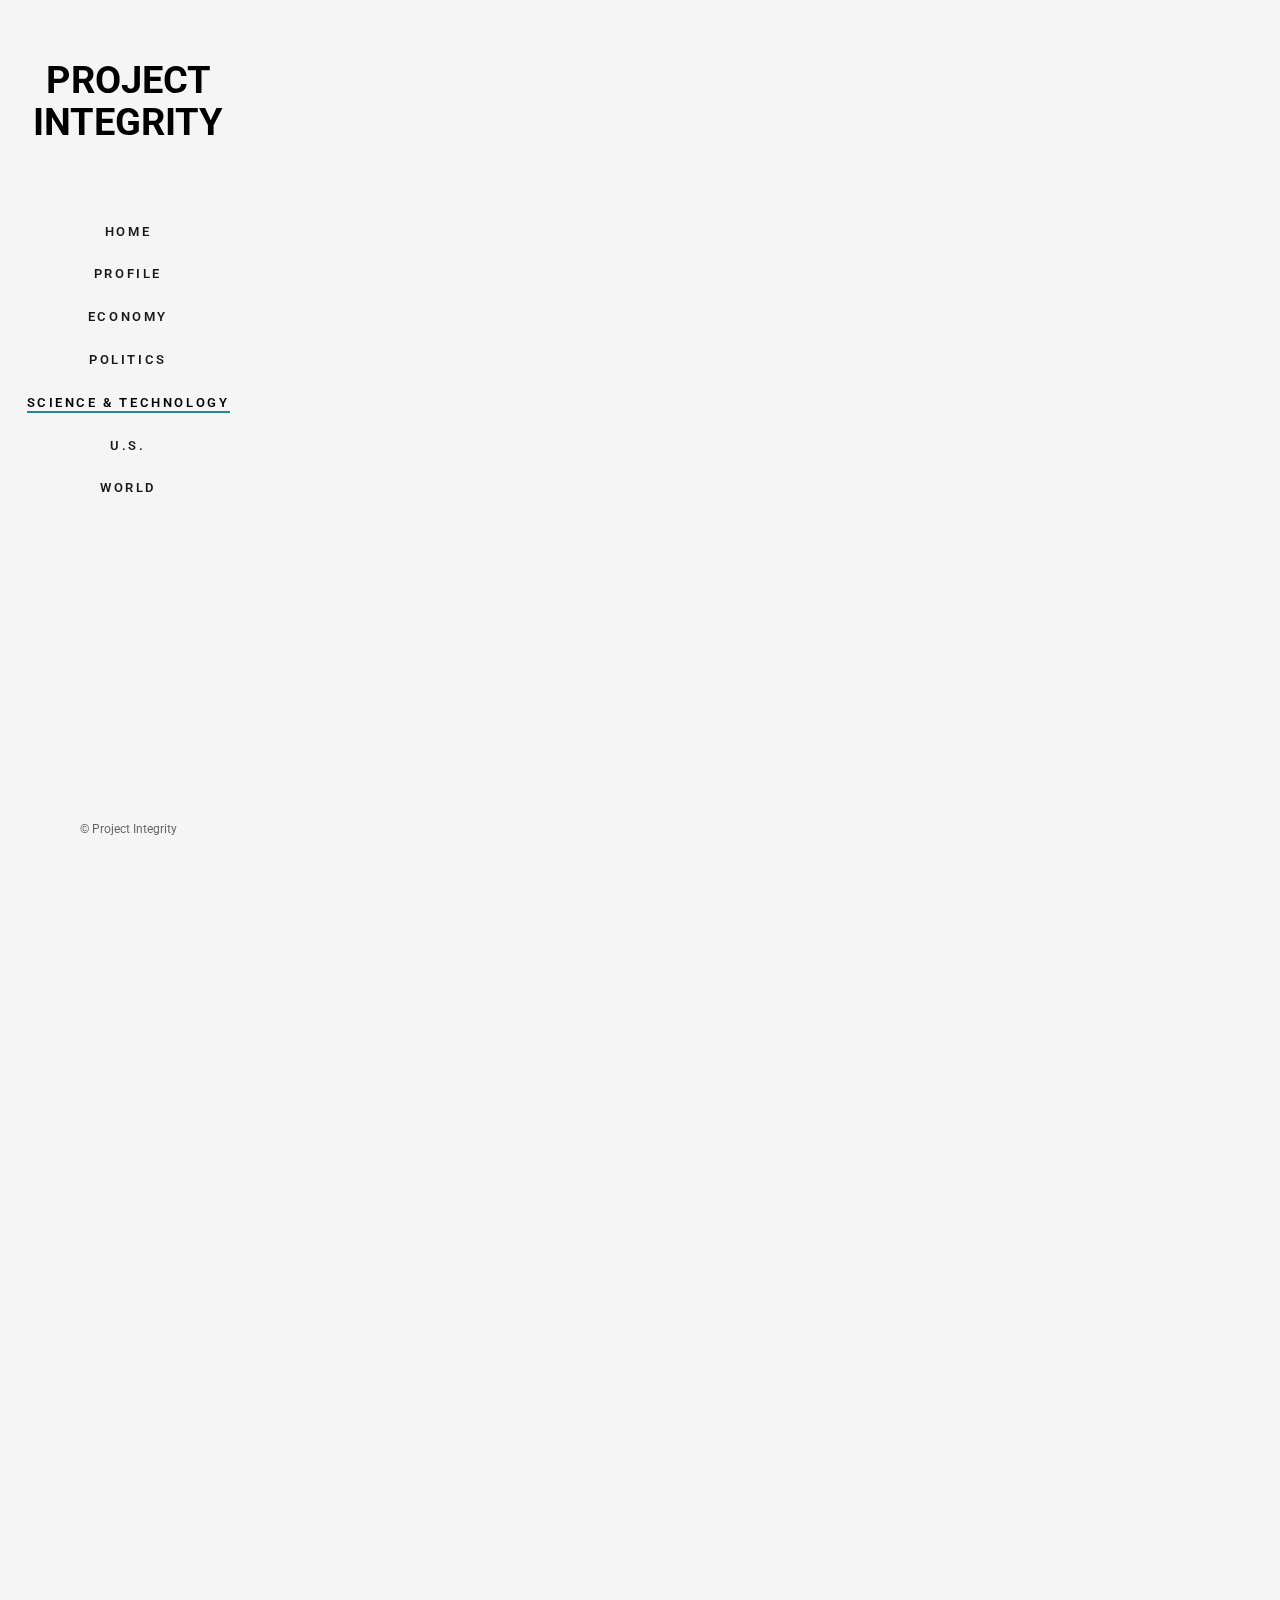
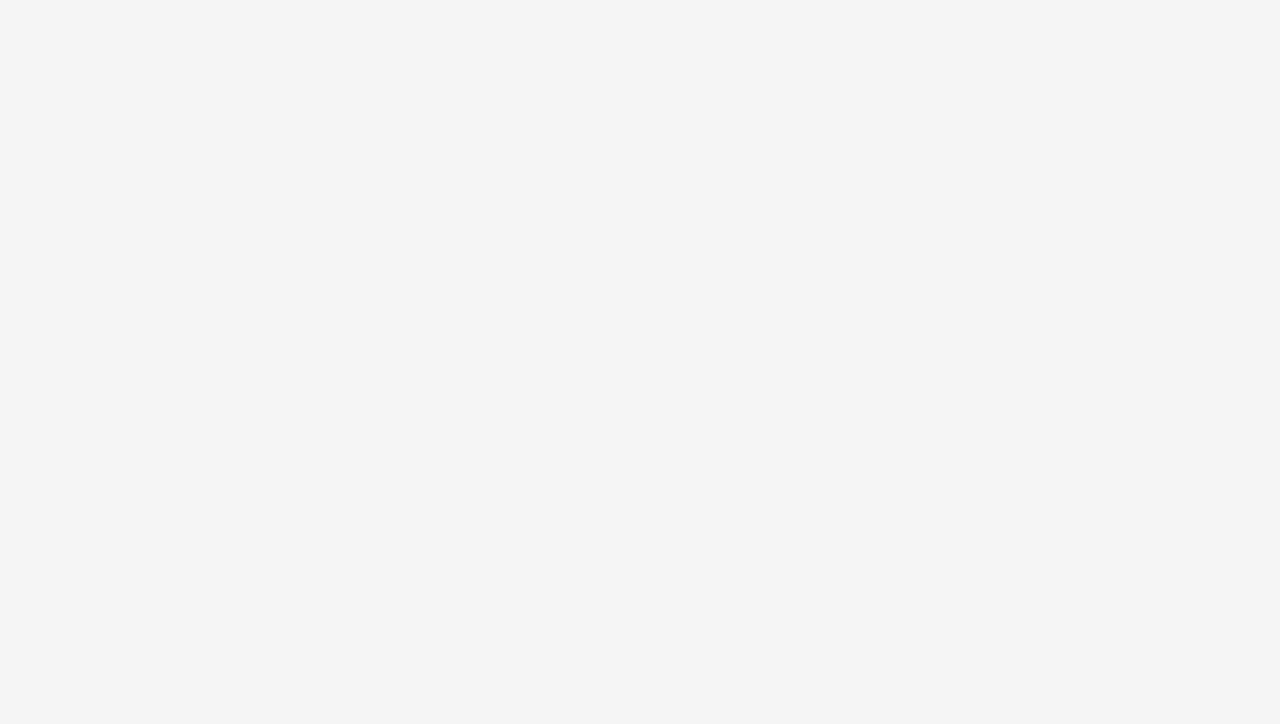
<file: v2/sciencetech.html>
<!DOCTYPE html>
<html class="no-js">
	<head>
	<meta charset="utf-8">
	<meta http-equiv="X-UA-Compatible" content="IE=edge">
	<title>Project Integrity</title>
	<meta name="viewport" content="width=device-width, initial-scale=1">
	<meta name="author" content="Haotian Xu" />

  	<!-- Facebook and Twitter integration -->
	<meta property="og:title" content=""/>
	<meta property="og:image" content=""/>
	<meta property="og:url" content=""/>
	<meta property="og:site_name" content=""/>
	<meta property="og:description" content=""/>
	<meta name="twitter:title" content="" />
	<meta name="twitter:image" content="" />
	<meta name="twitter:url" content="" />
	<meta name="twitter:card" content="" />

	<!-- Place favicon.ico and apple-touch-icon.png in the root directory -->
	<link rel="shortcut icon" href="favicon.ico">
	<link rel="icon" href="images/icon.png">
	<link href="https://fonts.googleapis.com/css?family=Roboto:100,300,400,500,700" rel="stylesheet">
	
	<!-- Animate.css -->
	<link rel="stylesheet" href="css/animate.css">
	<!-- Icomoon Icon Fonts-->
	<link rel="stylesheet" href="css/icomoon.css">
	<!-- Bootstrap  -->
	<link rel="stylesheet" href="css/bootstrap.css">
	<!-- Flexslider  -->
	<link rel="stylesheet" href="css/flexslider.css">
	<!-- Theme style  -->
	<link rel="stylesheet" href="css/style.css">

	<!-- Modernizr JS -->
	<script src="js/modernizr-2.6.2.min.js"></script>

	</head>
	<body>
	<div id="fh5co-page">
		<a href="#" class="js-fh5co-nav-toggle fh5co-nav-toggle"><i></i></a>
		<aside id="fh5co-aside" role="complementary" class="border js-fullheight">

			<h1 id="fh5co-logo"><a href="index.html">Project Integrity</a></h1>
			<nav id="fh5co-main-menu" role="navigation">
				<ul>
					<li><a href="index.html">Home</a></li>
					<li><a href="profile.html">Profile</a></li>
					<li><a href="economy.html">Economy</a></li>
					<li><a href="politics.html">Politics</a></li>
					<li class="fh5co-active"><a href="sciencetech.html">Science & Technology</a></li>
					<li><a href="us.html">U.S.</a></li>
					<li><a href="world.html">World</a></li>
				</ul>
			</nav>

			<div class="fh5co-footer">
				<p><small>&copy; Project Integrity</span>
			</div>

		</aside>

		<div id="fh5co-main">
			<div class="fh5co-narrow-content">
				<h2 class="fh5co-heading animate-box" data-animate-effect="fadeInLeft">Science & Technology</h2>
				<div class="row animate-box" data-animate-effect="fadeInLeft">
					<div class="col-md-3 col-sm-6 col-padding">
						<div class="blog-entry">
							<a href="#" class="blog-img"><img src="images/img-1.jpg" class="img-responsive" alt="Free HTML5 Bootstrap Template by FreeHTML5.co"></a>
							<div class="desc">
								<h3><a href="#">Inspirational Website</a></h3>
								<span><small>by Admin </small> / <small> Web Design </small> / <small> <i class="icon-comment"></i> 14</small></span>
								<p>Design must be functional and functionality must be translated into visual aesthetics</p>
								<a href="#" class="lead">Read More <i class="icon-arrow-right3"></i></a>
							</div>
						</div>
					</div>
					<div class="col-md-3 col-sm-6 col-padding">
						<div class="blog-entry">
							<a href="#" class="blog-img"><img src="images/img-2.jpg" class="img-responsive" alt="Free HTML5 Bootstrap Template by FreeHTML5.co"></a>
							<div class="desc">
								<h3><a href="#">Inspirational Website</a></h3>
								<span><small>by Admin </small> / <small> Web Design </small> / <small> <i class="icon-comment"></i> 14</small></span>
								<p>Design must be functional and functionality must be translated into visual aesthetics</p>
								<a href="#" class="lead">Read More <i class="icon-arrow-right3"></i></a>
							</div>
						</div>
					</div>
					<div class="col-md-3 col-sm-6 col-padding">
						<div class="blog-entry">
							<a href="#" class="blog-img"><img src="images/img-3.jpg" class="img-responsive" alt="Free HTML5 Bootstrap Template by FreeHTML5.co"></a>
							<div class="desc">
								<h3><a href="#">Inspirational Website</a></h3>
								<span><small>by Admin </small> / <small> Web Design </small> / <small> <i class="icon-comment"></i> 14</small></span>
								<p>Design must be functional and functionality must be translated into visual aesthetics</p>
								<a href="#" class="lead">Read More <i class="icon-arrow-right3"></i></a>
							</div>
						</div>
					</div>
					<div class="col-md-3 col-sm-6 col-padding">
						<div class="blog-entry">
							<a href="#" class="blog-img"><img src="images/img-4.jpg" class="img-responsive" alt="Free HTML5 Bootstrap Template by FreeHTML5.co"></a>
							<div class="desc">
								<h3><a href="#">Inspirational Website</a></h3>
								<span><small>by Admin </small> / <small> Web Design </small> / <small> <i class="icon-comment"></i> 14</small></span>
								<p>Design must be functional and functionality must be translated into visual aesthetics</p>
								<a href="#" class="lead">Read More <i class="icon-arrow-right3"></i></a>
							</div>
						</div>
					</div>
				</div>
				<div class="row animate-box" data-animate-effect="fadeInLeft">
					<div class="col-md-3 col-sm-6 col-padding">
						<div class="blog-entry">
							<a href="#" class="blog-img"><img src="images/img-5.jpg" class="img-responsive" alt="Free HTML5 Bootstrap Template by FreeHTML5.co"></a>
							<div class="desc">
								<h3><a href="#">Inspirational Website</a></h3>
								<span><small>by Admin </small> / <small> Web Design </small> / <small> <i class="icon-comment"></i> 14</small></span>
								<p>Design must be functional and functionality must be translated into visual aesthetics</p>
								<a href="#" class="lead">Read More <i class="icon-arrow-right3"></i></a>
							</div>
						</div>
					</div>
					<div class="col-md-3 col-sm-6 col-padding">
						<div class="blog-entry">
							<a href="#" class="blog-img"><img src="images/img-6.jpg" class="img-responsive" alt="Free HTML5 Bootstrap Template by FreeHTML5.co"></a>
							<div class="desc">
								<h3><a href="#">Inspirational Website</a></h3>
								<span><small>by Admin </small> / <small> Web Design </small> / <small> <i class="icon-comment"></i> 14</small></span>
								<p>Design must be functional and functionality must be translated into visual aesthetics</p>
								<a href="#" class="lead">Read More <i class="icon-arrow-right3"></i></a>
							</div>
						</div>
					</div>
					<div class="col-md-3 col-sm-6 col-padding">
						<div class="blog-entry">
							<a href="#" class="blog-img"><img src="images/img-3.jpg" class="img-responsive" alt="Free HTML5 Bootstrap Template by FreeHTML5.co"></a>
							<div class="desc">
								<h3><a href="#">Inspirational Website</a></h3>
								<span><small>by Admin </small> / <small> Web Design </small> / <small> <i class="icon-comment"></i> 14</small></span>
								<p>Design must be functional and functionality must be translated into visual aesthetics</p>
								<a href="#" class="lead">Read More <i class="icon-arrow-right3"></i></a>
							</div>
						</div>
					</div>
					<div class="col-md-3 col-sm-6 col-padding">
						<div class="blog-entry">
							<a href="#" class="blog-img"><img src="images/img-4.jpg" class="img-responsive" alt="Free HTML5 Bootstrap Template by FreeHTML5.co"></a>
							<div class="desc">
								<h3><a href="#">Inspirational Website</a></h3>
								<span><small>by Admin </small> / <small> Web Design </small> / <small> <i class="icon-comment"></i> 14</small></span>
								<p>Design must be functional and functionality must be translated into visual aesthetics</p>
								<a href="#" class="lead">Read More <i class="icon-arrow-right3"></i></a>
							</div>
						</div>
					</div>
				</div>
				<div class="row animate-box" data-animate-effect="fadeInLeft">
					<div class="col-md-3 col-sm-6 col-padding">
						<div class="blog-entry">
							<a href="#" class="blog-img"><img src="images/img-5.jpg" class="img-responsive" alt="Free HTML5 Bootstrap Template by FreeHTML5.co"></a>
							<div class="desc">
								<h3><a href="#">Inspirational Website</a></h3>
								<span><small>by Admin </small> / <small> Web Design </small> / <small> <i class="icon-comment"></i> 14</small></span>
								<p>Design must be functional and functionality must be translated into visual aesthetics</p>
								<a href="#" class="lead">Read More <i class="icon-arrow-right3"></i></a>
							</div>
						</div>
					</div>
					<div class="col-md-3 col-sm-6 col-padding">
						<div class="blog-entry">
							<a href="#" class="blog-img"><img src="images/img-6.jpg" class="img-responsive" alt="Free HTML5 Bootstrap Template by FreeHTML5.co"></a>
							<div class="desc">
								<h3><a href="#">Inspirational Website</a></h3>
								<span><small>by Admin </small> / <small> Web Design </small> / <small> <i class="icon-comment"></i> 14</small></span>
								<p>Design must be functional and functionality must be translated into visual aesthetics</p>
								<a href="#" class="lead">Read More <i class="icon-arrow-right3"></i></a>
							</div>
						</div>
					</div>
					<div class="col-md-3 col-sm-6 col-padding">
						<div class="blog-entry">
							<a href="#" class="blog-img"><img src="images/img-3.jpg" class="img-responsive" alt="Free HTML5 Bootstrap Template by FreeHTML5.co"></a>
							<div class="desc">
								<h3><a href="#">Inspirational Website</a></h3>
								<span><small>by Admin </small> / <small> Web Design </small> / <small> <i class="icon-comment"></i> 14</small></span>
								<p>Design must be functional and functionality must be translated into visual aesthetics</p>
								<a href="#" class="lead">Read More <i class="icon-arrow-right3"></i></a>
							</div>
						</div>
					</div>
					<div class="col-md-3 col-sm-6 col-padding">
						<div class="blog-entry">
							<a href="#" class="blog-img"><img src="images/img-4.jpg" class="img-responsive" alt="Free HTML5 Bootstrap Template by FreeHTML5.co"></a>
							<div class="desc">
								<h3><a href="#">Inspirational Website</a></h3>
								<span><small>by Admin </small> / <small> Web Design </small> / <small> <i class="icon-comment"></i> 14</small></span>
								<p>Design must be functional and functionality must be translated into visual aesthetics</p>
								<a href="#" class="lead">Read More <i class="icon-arrow-right3"></i></a>
							</div>
						</div>
					</div>
				</div>
				<div class="row animate-box" data-animate-effect="fadeInLeft">
					<div class="col-md-3 col-sm-6 col-padding">
						<div class="blog-entry">
							<a href="#" class="blog-img"><img src="images/img-5.jpg" class="img-responsive" alt="Free HTML5 Bootstrap Template by FreeHTML5.co"></a>
							<div class="desc">
								<h3><a href="#">Inspirational Website</a></h3>
								<span><small>by Admin </small> / <small> Web Design </small> / <small> <i class="icon-comment"></i> 14</small></span>
								<p>Design must be functional and functionality must be translated into visual aesthetics</p>
								<a href="#" class="lead">Read More <i class="icon-arrow-right3"></i></a>
							</div>
						</div>
					</div>
					<div class="col-md-3 col-sm-6 col-padding">
						<div class="blog-entry">
							<a href="#" class="blog-img"><img src="images/img-6.jpg" class="img-responsive" alt="Free HTML5 Bootstrap Template by FreeHTML5.co"></a>
							<div class="desc">
								<h3><a href="#">Inspirational Website</a></h3>
								<span><small>by Admin </small> / <small> Web Design </small> / <small> <i class="icon-comment"></i> 14</small></span>
								<p>Design must be functional and functionality must be translated into visual aesthetics</p>
								<a href="#" class="lead">Read More <i class="icon-arrow-right3"></i></a>
							</div>
						</div>
					</div>
					<div class="col-md-3 col-sm-6 col-padding">
						<div class="blog-entry">
							<a href="#" class="blog-img"><img src="images/img-3.jpg" class="img-responsive" alt="Free HTML5 Bootstrap Template by FreeHTML5.co"></a>
							<div class="desc">
								<h3><a href="#">Inspirational Website</a></h3>
								<span><small>by Admin </small> / <small> Web Design </small> / <small> <i class="icon-comment"></i> 14</small></span>
								<p>Design must be functional and functionality must be translated into visual aesthetics</p>
								<a href="#" class="lead">Read More <i class="icon-arrow-right3"></i></a>
							</div>
						</div>
					</div>
					<div class="col-md-3 col-sm-6 col-padding">
						<div class="blog-entry">
							<a href="#" class="blog-img"><img src="images/img-4.jpg" class="img-responsive" alt="Free HTML5 Bootstrap Template by FreeHTML5.co"></a>
							<div class="desc">
								<h3><a href="#">Inspirational Website</a></h3>
								<span><small>by Admin </small> / <small> Web Design </small> / <small> <i class="icon-comment"></i> 14</small></span>
								<p>Design must be functional and functionality must be translated into visual aesthetics</p>
								<a href="#" class="lead">Read More <i class="icon-arrow-right3"></i></a>
							</div>
						</div>
					</div>
				</div>
				<div class="row row-bottom-padded-md animate-box" data-animate-effect="fadeInLeft">
					<div class="col-md-3 col-sm-6 col-padding">
						<div class="blog-entry">
							<a href="#" class="blog-img"><img src="images/img-5.jpg" class="img-responsive" alt="Free HTML5 Bootstrap Template by FreeHTML5.co"></a>
							<div class="desc">
								<h3><a href="#">Inspirational Website</a></h3>
								<span><small>by Admin </small> / <small> Web Design </small> / <small> <i class="icon-comment"></i> 14</small></span>
								<p>Design must be functional and functionality must be translated into visual aesthetics</p>
								<a href="#" class="lead">Read More <i class="icon-arrow-right3"></i></a>
							</div>
						</div>
					</div>
					<div class="col-md-3 col-sm-6 col-padding">
						<div class="blog-entry">
							<a href="#" class="blog-img"><img src="images/img-6.jpg" class="img-responsive" alt="Free HTML5 Bootstrap Template by FreeHTML5.co"></a>
							<div class="desc">
								<h3><a href="#">Inspirational Website</a></h3>
								<span><small>by Admin </small> / <small> Web Design </small> / <small> <i class="icon-comment"></i> 14</small></span>
								<p>Design must be functional and functionality must be translated into visual aesthetics</p>
								<a href="#" class="lead">Read More <i class="icon-arrow-right3"></i></a>
							</div>
						</div>
					</div>
					<div class="col-md-3 col-sm-6 col-padding">
						<div class="blog-entry">
							<a href="#" class="blog-img"><img src="images/img-3.jpg" class="img-responsive" alt="Free HTML5 Bootstrap Template by FreeHTML5.co"></a>
							<div class="desc">
								<h3><a href="#">Inspirational Website</a></h3>
								<span><small>by Admin </small> / <small> Web Design </small> / <small> <i class="icon-comment"></i> 14</small></span>
								<p>Design must be functional and functionality must be translated into visual aesthetics</p>
								<a href="#" class="lead">Read More <i class="icon-arrow-right3"></i></a>
							</div>
						</div>
					</div>
					<div class="col-md-3 col-sm-6 col-padding">
						<div class="blog-entry">
							<a href="#" class="blog-img"><img src="images/img-4.jpg" class="img-responsive" alt="Free HTML5 Bootstrap Template by FreeHTML5.co"></a>
							<div class="desc">
								<h3><a href="#">Inspirational Website</a></h3>
								<span><small>by Admin </small> / <small> Web Design </small> / <small> <i class="icon-comment"></i> 14</small></span>
								<p>Design must be functional and functionality must be translated into visual aesthetics</p>
								<a href="#" class="lead">Read More <i class="icon-arrow-right3"></i></a>
							</div>
						</div>
					</div>
				</div>
			</div>
		</div>
	</div>

	<!-- jQuery -->
	<script src="js/jquery.min.js"></script>
	<!-- jQuery Easing -->
	<script src="js/jquery.easing.1.3.js"></script>
	<!-- Bootstrap -->
	<script src="js/bootstrap.min.js"></script>
	<!-- Waypoints -->
	<script src="js/jquery.waypoints.min.js"></script>
	<!-- Flexslider -->
	<script src="js/jquery.flexslider-min.js"></script>
	
	
	<!-- MAIN JS -->
	<script src="js/main.js"></script>

	</body>
</html>
</file>
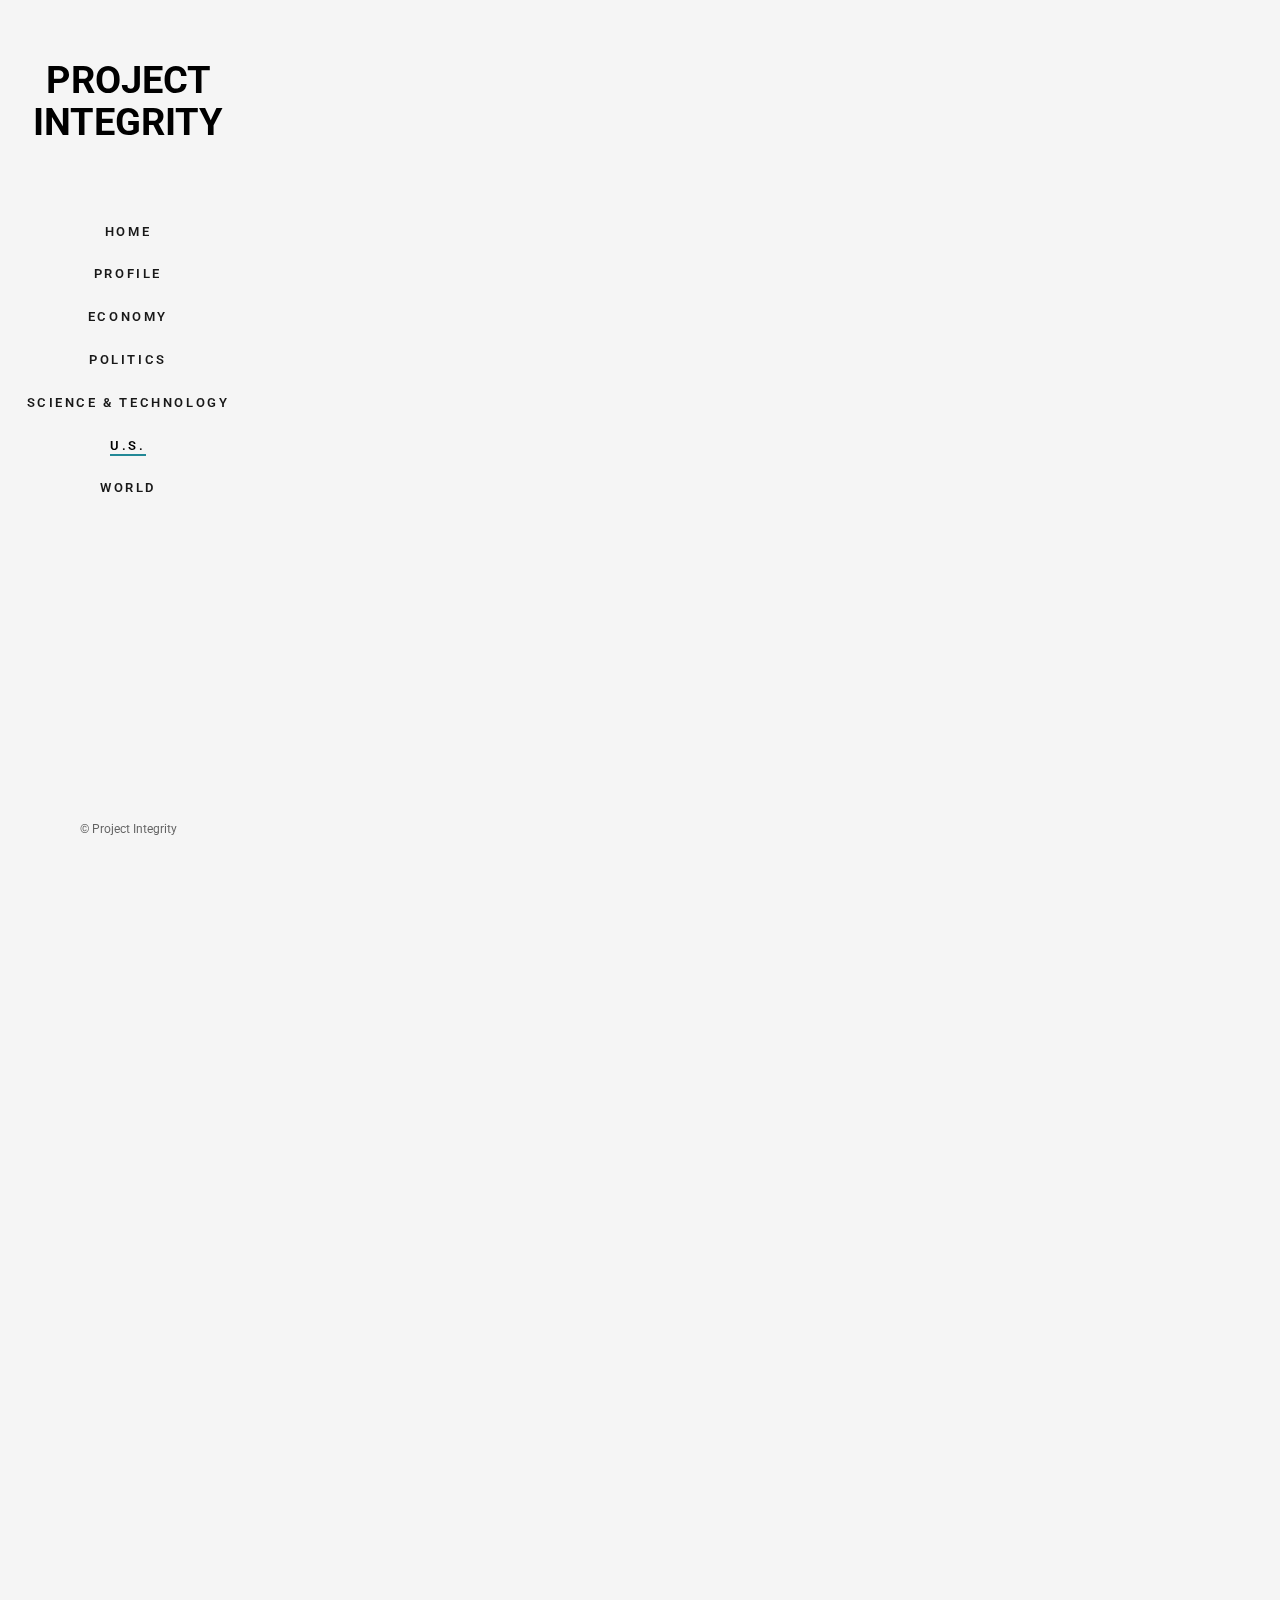
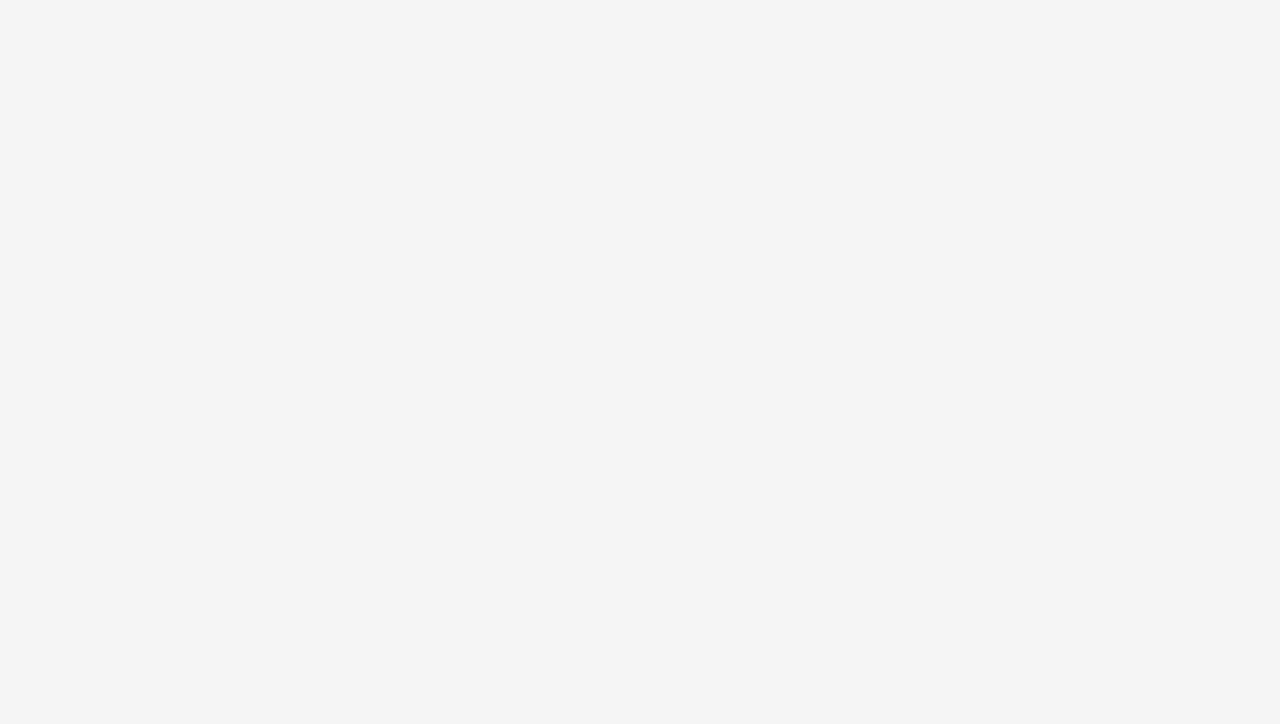
<file: v2/us.html>
<!DOCTYPE html>
<html class="no-js">
	<head>
	<meta charset="utf-8">
	<meta http-equiv="X-UA-Compatible" content="IE=edge">
	<title>Project Integrity</title>
	<meta name="viewport" content="width=device-width, initial-scale=1">
	<meta name="author" content="Haotian Xu" />

  	<!-- Facebook and Twitter integration -->
	<meta property="og:title" content=""/>
	<meta property="og:image" content=""/>
	<meta property="og:url" content=""/>
	<meta property="og:site_name" content=""/>
	<meta property="og:description" content=""/>
	<meta name="twitter:title" content="" />
	<meta name="twitter:image" content="" />
	<meta name="twitter:url" content="" />
	<meta name="twitter:card" content="" />

	<!-- Place favicon.ico and apple-touch-icon.png in the root directory -->
	<link rel="shortcut icon" href="favicon.ico">
	<link rel="icon" href="images/icon.png">
	<link href="https://fonts.googleapis.com/css?family=Roboto:100,300,400,500,700" rel="stylesheet">
	
	<!-- Animate.css -->
	<link rel="stylesheet" href="css/animate.css">
	<!-- Icomoon Icon Fonts-->
	<link rel="stylesheet" href="css/icomoon.css">
	<!-- Bootstrap  -->
	<link rel="stylesheet" href="css/bootstrap.css">
	<!-- Flexslider  -->
	<link rel="stylesheet" href="css/flexslider.css">
	<!-- Theme style  -->
	<link rel="stylesheet" href="css/style.css">

	<!-- Modernizr JS -->
	<script src="js/modernizr-2.6.2.min.js"></script>

	</head>
	<body>
	<div id="fh5co-page">
		<a href="#" class="js-fh5co-nav-toggle fh5co-nav-toggle"><i></i></a>
		<aside id="fh5co-aside" role="complementary" class="border js-fullheight">

			<h1 id="fh5co-logo"><a href="index.html">Project Integrity</a></h1>
			<nav id="fh5co-main-menu" role="navigation">
				<ul>
					<li><a href="index.html">Home</a></li>
					<li><a href="profile.html">Profile</a></li>
					<li><a href="economy.html">Economy</a></li>
					<li><a href="politics.html">Politics</a></li>
					<li><a href="sciencetech.html">Science & Technology</a></li>
					<li class="fh5co-active"><a href="us.html">U.S.</a></li>
					<li><a href="world.html">World</a></li>
				</ul>
			</nav>

			<div class="fh5co-footer">
				<p><small>&copy; Project Integrity</span>
			</div>

		</aside>

		<div id="fh5co-main">
			<div class="fh5co-narrow-content">
				<h2 class="fh5co-heading animate-box" data-animate-effect="fadeInLeft">U.S.</h2>
				<div class="row animate-box" data-animate-effect="fadeInLeft">
					<div class="col-md-3 col-sm-6 col-padding">
						<div class="blog-entry">
							<a href="#" class="blog-img"><img src="images/img-1.jpg" class="img-responsive" alt="Free HTML5 Bootstrap Template by FreeHTML5.co"></a>
							<div class="desc">
								<h3><a href="#">Inspirational Website</a></h3>
								<span><small>by Admin </small> / <small> Web Design </small> / <small> <i class="icon-comment"></i> 14</small></span>
								<p>Design must be functional and functionality must be translated into visual aesthetics</p>
								<a href="#" class="lead">Read More <i class="icon-arrow-right3"></i></a>
							</div>
						</div>
					</div>
					<div class="col-md-3 col-sm-6 col-padding">
						<div class="blog-entry">
							<a href="#" class="blog-img"><img src="images/img-2.jpg" class="img-responsive" alt="Free HTML5 Bootstrap Template by FreeHTML5.co"></a>
							<div class="desc">
								<h3><a href="#">Inspirational Website</a></h3>
								<span><small>by Admin </small> / <small> Web Design </small> / <small> <i class="icon-comment"></i> 14</small></span>
								<p>Design must be functional and functionality must be translated into visual aesthetics</p>
								<a href="#" class="lead">Read More <i class="icon-arrow-right3"></i></a>
							</div>
						</div>
					</div>
					<div class="col-md-3 col-sm-6 col-padding">
						<div class="blog-entry">
							<a href="#" class="blog-img"><img src="images/img-3.jpg" class="img-responsive" alt="Free HTML5 Bootstrap Template by FreeHTML5.co"></a>
							<div class="desc">
								<h3><a href="#">Inspirational Website</a></h3>
								<span><small>by Admin </small> / <small> Web Design </small> / <small> <i class="icon-comment"></i> 14</small></span>
								<p>Design must be functional and functionality must be translated into visual aesthetics</p>
								<a href="#" class="lead">Read More <i class="icon-arrow-right3"></i></a>
							</div>
						</div>
					</div>
					<div class="col-md-3 col-sm-6 col-padding">
						<div class="blog-entry">
							<a href="#" class="blog-img"><img src="images/img-4.jpg" class="img-responsive" alt="Free HTML5 Bootstrap Template by FreeHTML5.co"></a>
							<div class="desc">
								<h3><a href="#">Inspirational Website</a></h3>
								<span><small>by Admin </small> / <small> Web Design </small> / <small> <i class="icon-comment"></i> 14</small></span>
								<p>Design must be functional and functionality must be translated into visual aesthetics</p>
								<a href="#" class="lead">Read More <i class="icon-arrow-right3"></i></a>
							</div>
						</div>
					</div>
				</div>
				<div class="row animate-box" data-animate-effect="fadeInLeft">
					<div class="col-md-3 col-sm-6 col-padding">
						<div class="blog-entry">
							<a href="#" class="blog-img"><img src="images/img-5.jpg" class="img-responsive" alt="Free HTML5 Bootstrap Template by FreeHTML5.co"></a>
							<div class="desc">
								<h3><a href="#">Inspirational Website</a></h3>
								<span><small>by Admin </small> / <small> Web Design </small> / <small> <i class="icon-comment"></i> 14</small></span>
								<p>Design must be functional and functionality must be translated into visual aesthetics</p>
								<a href="#" class="lead">Read More <i class="icon-arrow-right3"></i></a>
							</div>
						</div>
					</div>
					<div class="col-md-3 col-sm-6 col-padding">
						<div class="blog-entry">
							<a href="#" class="blog-img"><img src="images/img-6.jpg" class="img-responsive" alt="Free HTML5 Bootstrap Template by FreeHTML5.co"></a>
							<div class="desc">
								<h3><a href="#">Inspirational Website</a></h3>
								<span><small>by Admin </small> / <small> Web Design </small> / <small> <i class="icon-comment"></i> 14</small></span>
								<p>Design must be functional and functionality must be translated into visual aesthetics</p>
								<a href="#" class="lead">Read More <i class="icon-arrow-right3"></i></a>
							</div>
						</div>
					</div>
					<div class="col-md-3 col-sm-6 col-padding">
						<div class="blog-entry">
							<a href="#" class="blog-img"><img src="images/img-3.jpg" class="img-responsive" alt="Free HTML5 Bootstrap Template by FreeHTML5.co"></a>
							<div class="desc">
								<h3><a href="#">Inspirational Website</a></h3>
								<span><small>by Admin </small> / <small> Web Design </small> / <small> <i class="icon-comment"></i> 14</small></span>
								<p>Design must be functional and functionality must be translated into visual aesthetics</p>
								<a href="#" class="lead">Read More <i class="icon-arrow-right3"></i></a>
							</div>
						</div>
					</div>
					<div class="col-md-3 col-sm-6 col-padding">
						<div class="blog-entry">
							<a href="#" class="blog-img"><img src="images/img-4.jpg" class="img-responsive" alt="Free HTML5 Bootstrap Template by FreeHTML5.co"></a>
							<div class="desc">
								<h3><a href="#">Inspirational Website</a></h3>
								<span><small>by Admin </small> / <small> Web Design </small> / <small> <i class="icon-comment"></i> 14</small></span>
								<p>Design must be functional and functionality must be translated into visual aesthetics</p>
								<a href="#" class="lead">Read More <i class="icon-arrow-right3"></i></a>
							</div>
						</div>
					</div>
				</div>
				<div class="row animate-box" data-animate-effect="fadeInLeft">
					<div class="col-md-3 col-sm-6 col-padding">
						<div class="blog-entry">
							<a href="#" class="blog-img"><img src="images/img-5.jpg" class="img-responsive" alt="Free HTML5 Bootstrap Template by FreeHTML5.co"></a>
							<div class="desc">
								<h3><a href="#">Inspirational Website</a></h3>
								<span><small>by Admin </small> / <small> Web Design </small> / <small> <i class="icon-comment"></i> 14</small></span>
								<p>Design must be functional and functionality must be translated into visual aesthetics</p>
								<a href="#" class="lead">Read More <i class="icon-arrow-right3"></i></a>
							</div>
						</div>
					</div>
					<div class="col-md-3 col-sm-6 col-padding">
						<div class="blog-entry">
							<a href="#" class="blog-img"><img src="images/img-6.jpg" class="img-responsive" alt="Free HTML5 Bootstrap Template by FreeHTML5.co"></a>
							<div class="desc">
								<h3><a href="#">Inspirational Website</a></h3>
								<span><small>by Admin </small> / <small> Web Design </small> / <small> <i class="icon-comment"></i> 14</small></span>
								<p>Design must be functional and functionality must be translated into visual aesthetics</p>
								<a href="#" class="lead">Read More <i class="icon-arrow-right3"></i></a>
							</div>
						</div>
					</div>
					<div class="col-md-3 col-sm-6 col-padding">
						<div class="blog-entry">
							<a href="#" class="blog-img"><img src="images/img-3.jpg" class="img-responsive" alt="Free HTML5 Bootstrap Template by FreeHTML5.co"></a>
							<div class="desc">
								<h3><a href="#">Inspirational Website</a></h3>
								<span><small>by Admin </small> / <small> Web Design </small> / <small> <i class="icon-comment"></i> 14</small></span>
								<p>Design must be functional and functionality must be translated into visual aesthetics</p>
								<a href="#" class="lead">Read More <i class="icon-arrow-right3"></i></a>
							</div>
						</div>
					</div>
					<div class="col-md-3 col-sm-6 col-padding">
						<div class="blog-entry">
							<a href="#" class="blog-img"><img src="images/img-4.jpg" class="img-responsive" alt="Free HTML5 Bootstrap Template by FreeHTML5.co"></a>
							<div class="desc">
								<h3><a href="#">Inspirational Website</a></h3>
								<span><small>by Admin </small> / <small> Web Design </small> / <small> <i class="icon-comment"></i> 14</small></span>
								<p>Design must be functional and functionality must be translated into visual aesthetics</p>
								<a href="#" class="lead">Read More <i class="icon-arrow-right3"></i></a>
							</div>
						</div>
					</div>
				</div>
				<div class="row animate-box" data-animate-effect="fadeInLeft">
					<div class="col-md-3 col-sm-6 col-padding">
						<div class="blog-entry">
							<a href="#" class="blog-img"><img src="images/img-5.jpg" class="img-responsive" alt="Free HTML5 Bootstrap Template by FreeHTML5.co"></a>
							<div class="desc">
								<h3><a href="#">Inspirational Website</a></h3>
								<span><small>by Admin </small> / <small> Web Design </small> / <small> <i class="icon-comment"></i> 14</small></span>
								<p>Design must be functional and functionality must be translated into visual aesthetics</p>
								<a href="#" class="lead">Read More <i class="icon-arrow-right3"></i></a>
							</div>
						</div>
					</div>
					<div class="col-md-3 col-sm-6 col-padding">
						<div class="blog-entry">
							<a href="#" class="blog-img"><img src="images/img-6.jpg" class="img-responsive" alt="Free HTML5 Bootstrap Template by FreeHTML5.co"></a>
							<div class="desc">
								<h3><a href="#">Inspirational Website</a></h3>
								<span><small>by Admin </small> / <small> Web Design </small> / <small> <i class="icon-comment"></i> 14</small></span>
								<p>Design must be functional and functionality must be translated into visual aesthetics</p>
								<a href="#" class="lead">Read More <i class="icon-arrow-right3"></i></a>
							</div>
						</div>
					</div>
					<div class="col-md-3 col-sm-6 col-padding">
						<div class="blog-entry">
							<a href="#" class="blog-img"><img src="images/img-3.jpg" class="img-responsive" alt="Free HTML5 Bootstrap Template by FreeHTML5.co"></a>
							<div class="desc">
								<h3><a href="#">Inspirational Website</a></h3>
								<span><small>by Admin </small> / <small> Web Design </small> / <small> <i class="icon-comment"></i> 14</small></span>
								<p>Design must be functional and functionality must be translated into visual aesthetics</p>
								<a href="#" class="lead">Read More <i class="icon-arrow-right3"></i></a>
							</div>
						</div>
					</div>
					<div class="col-md-3 col-sm-6 col-padding">
						<div class="blog-entry">
							<a href="#" class="blog-img"><img src="images/img-4.jpg" class="img-responsive" alt="Free HTML5 Bootstrap Template by FreeHTML5.co"></a>
							<div class="desc">
								<h3><a href="#">Inspirational Website</a></h3>
								<span><small>by Admin </small> / <small> Web Design </small> / <small> <i class="icon-comment"></i> 14</small></span>
								<p>Design must be functional and functionality must be translated into visual aesthetics</p>
								<a href="#" class="lead">Read More <i class="icon-arrow-right3"></i></a>
							</div>
						</div>
					</div>
				</div>
				<div class="row row-bottom-padded-md animate-box" data-animate-effect="fadeInLeft">
					<div class="col-md-3 col-sm-6 col-padding">
						<div class="blog-entry">
							<a href="#" class="blog-img"><img src="images/img-5.jpg" class="img-responsive" alt="Free HTML5 Bootstrap Template by FreeHTML5.co"></a>
							<div class="desc">
								<h3><a href="#">Inspirational Website</a></h3>
								<span><small>by Admin </small> / <small> Web Design </small> / <small> <i class="icon-comment"></i> 14</small></span>
								<p>Design must be functional and functionality must be translated into visual aesthetics</p>
								<a href="#" class="lead">Read More <i class="icon-arrow-right3"></i></a>
							</div>
						</div>
					</div>
					<div class="col-md-3 col-sm-6 col-padding">
						<div class="blog-entry">
							<a href="#" class="blog-img"><img src="images/img-6.jpg" class="img-responsive" alt="Free HTML5 Bootstrap Template by FreeHTML5.co"></a>
							<div class="desc">
								<h3><a href="#">Inspirational Website</a></h3>
								<span><small>by Admin </small> / <small> Web Design </small> / <small> <i class="icon-comment"></i> 14</small></span>
								<p>Design must be functional and functionality must be translated into visual aesthetics</p>
								<a href="#" class="lead">Read More <i class="icon-arrow-right3"></i></a>
							</div>
						</div>
					</div>
					<div class="col-md-3 col-sm-6 col-padding">
						<div class="blog-entry">
							<a href="#" class="blog-img"><img src="images/img-3.jpg" class="img-responsive" alt="Free HTML5 Bootstrap Template by FreeHTML5.co"></a>
							<div class="desc">
								<h3><a href="#">Inspirational Website</a></h3>
								<span><small>by Admin </small> / <small> Web Design </small> / <small> <i class="icon-comment"></i> 14</small></span>
								<p>Design must be functional and functionality must be translated into visual aesthetics</p>
								<a href="#" class="lead">Read More <i class="icon-arrow-right3"></i></a>
							</div>
						</div>
					</div>
					<div class="col-md-3 col-sm-6 col-padding">
						<div class="blog-entry">
							<a href="#" class="blog-img"><img src="images/img-4.jpg" class="img-responsive" alt="Free HTML5 Bootstrap Template by FreeHTML5.co"></a>
							<div class="desc">
								<h3><a href="#">Inspirational Website</a></h3>
								<span><small>by Admin </small> / <small> Web Design </small> / <small> <i class="icon-comment"></i> 14</small></span>
								<p>Design must be functional and functionality must be translated into visual aesthetics</p>
								<a href="#" class="lead">Read More <i class="icon-arrow-right3"></i></a>
							</div>
						</div>
					</div>
				</div>
			</div>
		</div>
	</div>

	<!-- jQuery -->
	<script src="js/jquery.min.js"></script>
	<!-- jQuery Easing -->
	<script src="js/jquery.easing.1.3.js"></script>
	<!-- Bootstrap -->
	<script src="js/bootstrap.min.js"></script>
	<!-- Waypoints -->
	<script src="js/jquery.waypoints.min.js"></script>
	<!-- Flexslider -->
	<script src="js/jquery.flexslider-min.js"></script>
	
	
	<!-- MAIN JS -->
	<script src="js/main.js"></script>

	</body>
</html>
</file>
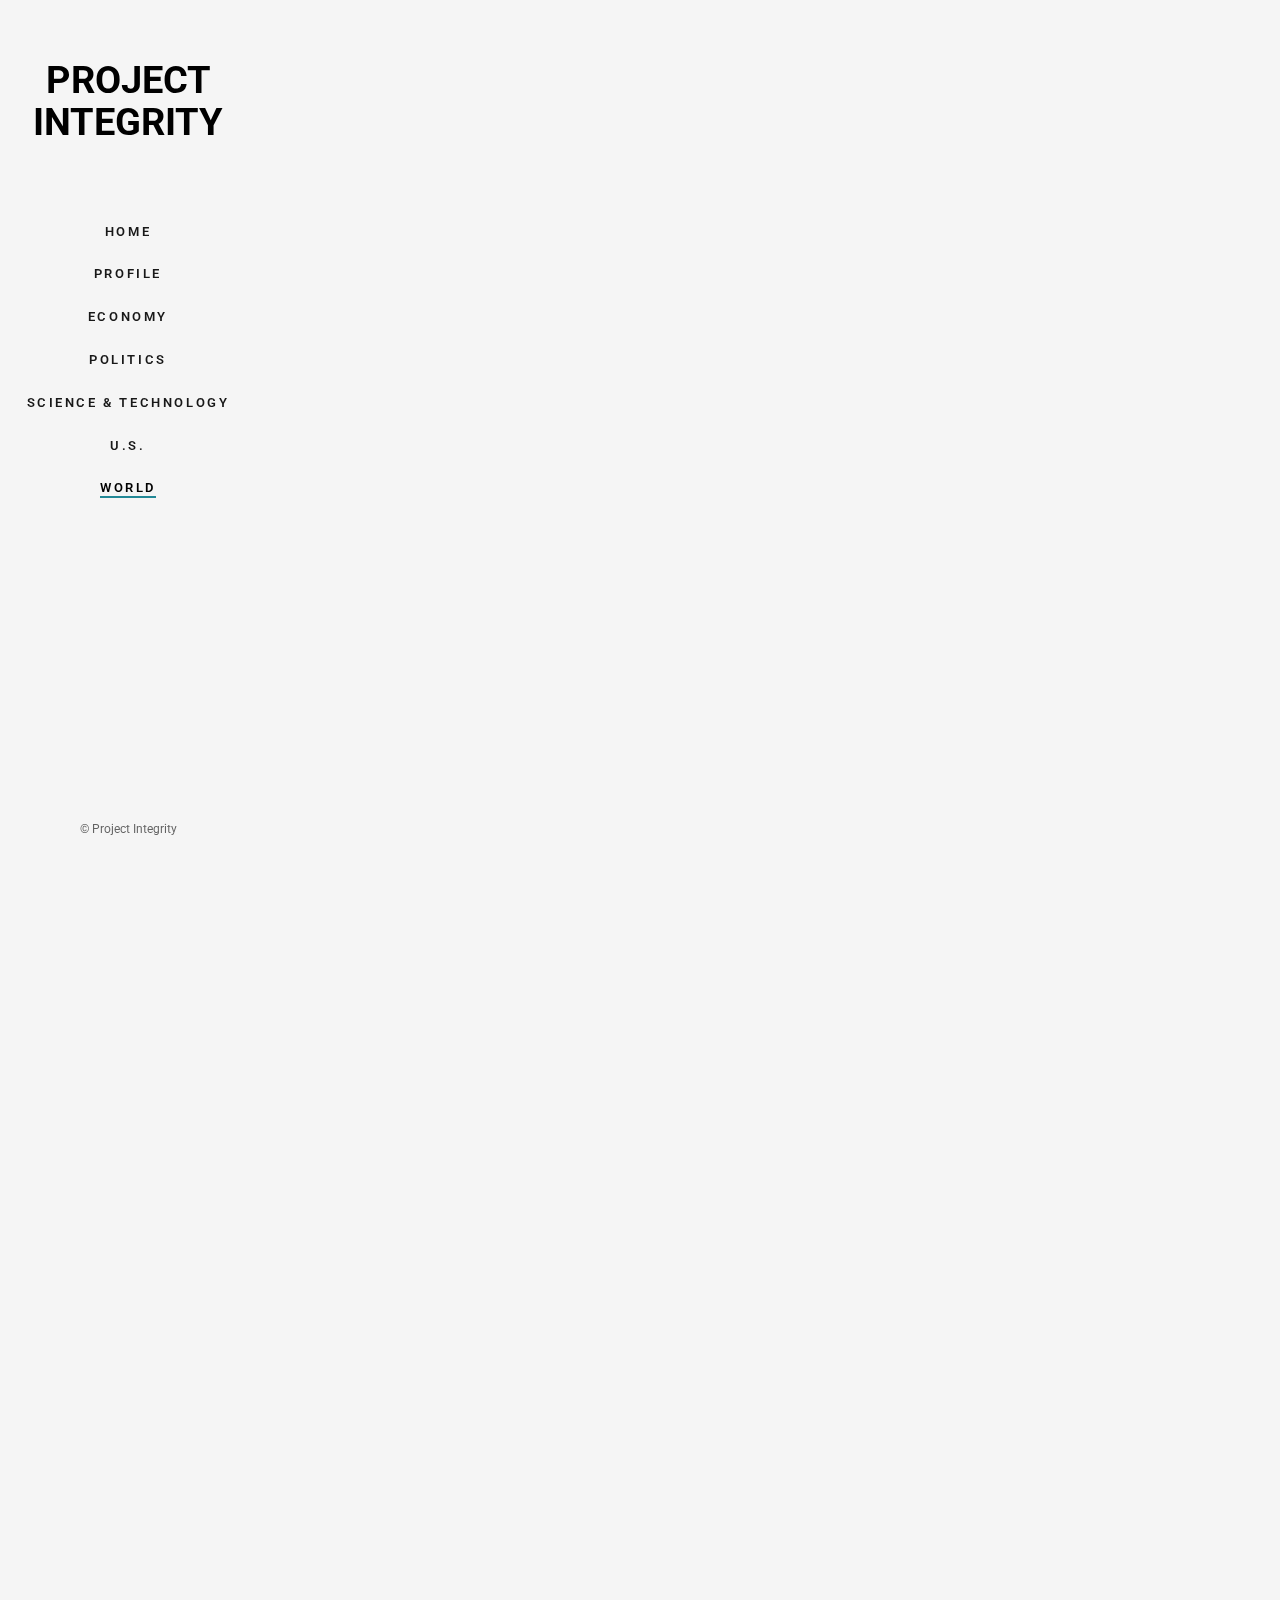
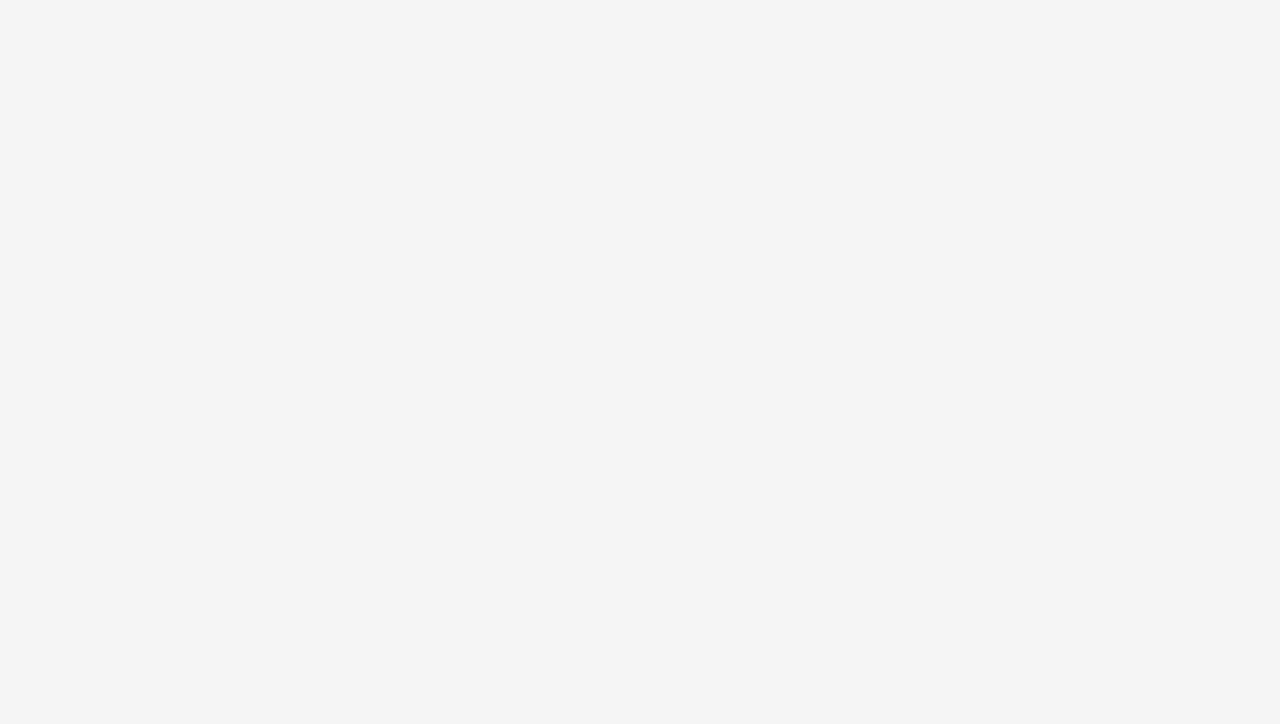
<file: v2/world.html>
<!DOCTYPE html>
<html class="no-js">
	<head>
	<meta charset="utf-8">
	<meta http-equiv="X-UA-Compatible" content="IE=edge">
	<title>Project Integrity</title>
	<meta name="viewport" content="width=device-width, initial-scale=1">
	<meta name="author" content="Haotian Xu" />

  	<!-- Facebook and Twitter integration -->
	<meta property="og:title" content=""/>
	<meta property="og:image" content=""/>
	<meta property="og:url" content=""/>
	<meta property="og:site_name" content=""/>
	<meta property="og:description" content=""/>
	<meta name="twitter:title" content="" />
	<meta name="twitter:image" content="" />
	<meta name="twitter:url" content="" />
	<meta name="twitter:card" content="" />

	<!-- Place favicon.ico and apple-touch-icon.png in the root directory -->
	<link rel="shortcut icon" href="favicon.ico">
	<link rel="icon" href="images/icon.png">
	<link href="https://fonts.googleapis.com/css?family=Roboto:100,300,400,500,700" rel="stylesheet">
	
	<!-- Animate.css -->
	<link rel="stylesheet" href="css/animate.css">
	<!-- Icomoon Icon Fonts-->
	<link rel="stylesheet" href="css/icomoon.css">
	<!-- Bootstrap  -->
	<link rel="stylesheet" href="css/bootstrap.css">
	<!-- Flexslider  -->
	<link rel="stylesheet" href="css/flexslider.css">
	<!-- Theme style  -->
	<link rel="stylesheet" href="css/style.css">

	<!-- Modernizr JS -->
	<script src="js/modernizr-2.6.2.min.js"></script>

	</head>
	<body>
	<div id="fh5co-page">
		<a href="#" class="js-fh5co-nav-toggle fh5co-nav-toggle"><i></i></a>
		<aside id="fh5co-aside" role="complementary" class="border js-fullheight">

			<h1 id="fh5co-logo"><a href="index.html">Project Integrity</a></h1>
			<nav id="fh5co-main-menu" role="navigation">
				<ul>
					<li><a href="index.html">Home</a></li>
					<li><a href="profile.html">Profile</a></li>
					<li><a href="economy.html">Economy</a></li>
					<li><a href="politics.html">Politics</a></li>
					<li><a href="sciencetech.html">Science & Technology</a></li>
					<li><a href="us.html">U.S.</a></li>
					<li class="fh5co-active"><a href="world.html">World</a></li>
				</ul>
			</nav>

			<div class="fh5co-footer">
				<p><small>&copy; Project Integrity</span>
			</div>

		</aside>

		<div id="fh5co-main">
			<div class="fh5co-narrow-content">
				<h2 class="fh5co-heading animate-box" data-animate-effect="fadeInLeft">World</h2>
				<div class="row animate-box" data-animate-effect="fadeInLeft">
					<div class="col-md-3 col-sm-6 col-padding">
						<div class="blog-entry">
							<a href="#" class="blog-img"><img src="images/img-1.jpg" class="img-responsive" alt="Free HTML5 Bootstrap Template by FreeHTML5.co"></a>
							<div class="desc">
								<h3><a href="#">Inspirational Website</a></h3>
								<span><small>by Admin </small> / <small> Web Design </small> / <small> <i class="icon-comment"></i> 14</small></span>
								<p>Design must be functional and functionality must be translated into visual aesthetics</p>
								<a href="#" class="lead">Read More <i class="icon-arrow-right3"></i></a>
							</div>
						</div>
					</div>
					<div class="col-md-3 col-sm-6 col-padding">
						<div class="blog-entry">
							<a href="#" class="blog-img"><img src="images/img-2.jpg" class="img-responsive" alt="Free HTML5 Bootstrap Template by FreeHTML5.co"></a>
							<div class="desc">
								<h3><a href="#">Inspirational Website</a></h3>
								<span><small>by Admin </small> / <small> Web Design </small> / <small> <i class="icon-comment"></i> 14</small></span>
								<p>Design must be functional and functionality must be translated into visual aesthetics</p>
								<a href="#" class="lead">Read More <i class="icon-arrow-right3"></i></a>
							</div>
						</div>
					</div>
					<div class="col-md-3 col-sm-6 col-padding">
						<div class="blog-entry">
							<a href="#" class="blog-img"><img src="images/img-3.jpg" class="img-responsive" alt="Free HTML5 Bootstrap Template by FreeHTML5.co"></a>
							<div class="desc">
								<h3><a href="#">Inspirational Website</a></h3>
								<span><small>by Admin </small> / <small> Web Design </small> / <small> <i class="icon-comment"></i> 14</small></span>
								<p>Design must be functional and functionality must be translated into visual aesthetics</p>
								<a href="#" class="lead">Read More <i class="icon-arrow-right3"></i></a>
							</div>
						</div>
					</div>
					<div class="col-md-3 col-sm-6 col-padding">
						<div class="blog-entry">
							<a href="#" class="blog-img"><img src="images/img-4.jpg" class="img-responsive" alt="Free HTML5 Bootstrap Template by FreeHTML5.co"></a>
							<div class="desc">
								<h3><a href="#">Inspirational Website</a></h3>
								<span><small>by Admin </small> / <small> Web Design </small> / <small> <i class="icon-comment"></i> 14</small></span>
								<p>Design must be functional and functionality must be translated into visual aesthetics</p>
								<a href="#" class="lead">Read More <i class="icon-arrow-right3"></i></a>
							</div>
						</div>
					</div>
				</div>
				<div class="row animate-box" data-animate-effect="fadeInLeft">
					<div class="col-md-3 col-sm-6 col-padding">
						<div class="blog-entry">
							<a href="#" class="blog-img"><img src="images/img-5.jpg" class="img-responsive" alt="Free HTML5 Bootstrap Template by FreeHTML5.co"></a>
							<div class="desc">
								<h3><a href="#">Inspirational Website</a></h3>
								<span><small>by Admin </small> / <small> Web Design </small> / <small> <i class="icon-comment"></i> 14</small></span>
								<p>Design must be functional and functionality must be translated into visual aesthetics</p>
								<a href="#" class="lead">Read More <i class="icon-arrow-right3"></i></a>
							</div>
						</div>
					</div>
					<div class="col-md-3 col-sm-6 col-padding">
						<div class="blog-entry">
							<a href="#" class="blog-img"><img src="images/img-6.jpg" class="img-responsive" alt="Free HTML5 Bootstrap Template by FreeHTML5.co"></a>
							<div class="desc">
								<h3><a href="#">Inspirational Website</a></h3>
								<span><small>by Admin </small> / <small> Web Design </small> / <small> <i class="icon-comment"></i> 14</small></span>
								<p>Design must be functional and functionality must be translated into visual aesthetics</p>
								<a href="#" class="lead">Read More <i class="icon-arrow-right3"></i></a>
							</div>
						</div>
					</div>
					<div class="col-md-3 col-sm-6 col-padding">
						<div class="blog-entry">
							<a href="#" class="blog-img"><img src="images/img-3.jpg" class="img-responsive" alt="Free HTML5 Bootstrap Template by FreeHTML5.co"></a>
							<div class="desc">
								<h3><a href="#">Inspirational Website</a></h3>
								<span><small>by Admin </small> / <small> Web Design </small> / <small> <i class="icon-comment"></i> 14</small></span>
								<p>Design must be functional and functionality must be translated into visual aesthetics</p>
								<a href="#" class="lead">Read More <i class="icon-arrow-right3"></i></a>
							</div>
						</div>
					</div>
					<div class="col-md-3 col-sm-6 col-padding">
						<div class="blog-entry">
							<a href="#" class="blog-img"><img src="images/img-4.jpg" class="img-responsive" alt="Free HTML5 Bootstrap Template by FreeHTML5.co"></a>
							<div class="desc">
								<h3><a href="#">Inspirational Website</a></h3>
								<span><small>by Admin </small> / <small> Web Design </small> / <small> <i class="icon-comment"></i> 14</small></span>
								<p>Design must be functional and functionality must be translated into visual aesthetics</p>
								<a href="#" class="lead">Read More <i class="icon-arrow-right3"></i></a>
							</div>
						</div>
					</div>
				</div>
				<div class="row animate-box" data-animate-effect="fadeInLeft">
					<div class="col-md-3 col-sm-6 col-padding">
						<div class="blog-entry">
							<a href="#" class="blog-img"><img src="images/img-5.jpg" class="img-responsive" alt="Free HTML5 Bootstrap Template by FreeHTML5.co"></a>
							<div class="desc">
								<h3><a href="#">Inspirational Website</a></h3>
								<span><small>by Admin </small> / <small> Web Design </small> / <small> <i class="icon-comment"></i> 14</small></span>
								<p>Design must be functional and functionality must be translated into visual aesthetics</p>
								<a href="#" class="lead">Read More <i class="icon-arrow-right3"></i></a>
							</div>
						</div>
					</div>
					<div class="col-md-3 col-sm-6 col-padding">
						<div class="blog-entry">
							<a href="#" class="blog-img"><img src="images/img-6.jpg" class="img-responsive" alt="Free HTML5 Bootstrap Template by FreeHTML5.co"></a>
							<div class="desc">
								<h3><a href="#">Inspirational Website</a></h3>
								<span><small>by Admin </small> / <small> Web Design </small> / <small> <i class="icon-comment"></i> 14</small></span>
								<p>Design must be functional and functionality must be translated into visual aesthetics</p>
								<a href="#" class="lead">Read More <i class="icon-arrow-right3"></i></a>
							</div>
						</div>
					</div>
					<div class="col-md-3 col-sm-6 col-padding">
						<div class="blog-entry">
							<a href="#" class="blog-img"><img src="images/img-3.jpg" class="img-responsive" alt="Free HTML5 Bootstrap Template by FreeHTML5.co"></a>
							<div class="desc">
								<h3><a href="#">Inspirational Website</a></h3>
								<span><small>by Admin </small> / <small> Web Design </small> / <small> <i class="icon-comment"></i> 14</small></span>
								<p>Design must be functional and functionality must be translated into visual aesthetics</p>
								<a href="#" class="lead">Read More <i class="icon-arrow-right3"></i></a>
							</div>
						</div>
					</div>
					<div class="col-md-3 col-sm-6 col-padding">
						<div class="blog-entry">
							<a href="#" class="blog-img"><img src="images/img-4.jpg" class="img-responsive" alt="Free HTML5 Bootstrap Template by FreeHTML5.co"></a>
							<div class="desc">
								<h3><a href="#">Inspirational Website</a></h3>
								<span><small>by Admin </small> / <small> Web Design </small> / <small> <i class="icon-comment"></i> 14</small></span>
								<p>Design must be functional and functionality must be translated into visual aesthetics</p>
								<a href="#" class="lead">Read More <i class="icon-arrow-right3"></i></a>
							</div>
						</div>
					</div>
				</div>
				<div class="row animate-box" data-animate-effect="fadeInLeft">
					<div class="col-md-3 col-sm-6 col-padding">
						<div class="blog-entry">
							<a href="#" class="blog-img"><img src="images/img-5.jpg" class="img-responsive" alt="Free HTML5 Bootstrap Template by FreeHTML5.co"></a>
							<div class="desc">
								<h3><a href="#">Inspirational Website</a></h3>
								<span><small>by Admin </small> / <small> Web Design </small> / <small> <i class="icon-comment"></i> 14</small></span>
								<p>Design must be functional and functionality must be translated into visual aesthetics</p>
								<a href="#" class="lead">Read More <i class="icon-arrow-right3"></i></a>
							</div>
						</div>
					</div>
					<div class="col-md-3 col-sm-6 col-padding">
						<div class="blog-entry">
							<a href="#" class="blog-img"><img src="images/img-6.jpg" class="img-responsive" alt="Free HTML5 Bootstrap Template by FreeHTML5.co"></a>
							<div class="desc">
								<h3><a href="#">Inspirational Website</a></h3>
								<span><small>by Admin </small> / <small> Web Design </small> / <small> <i class="icon-comment"></i> 14</small></span>
								<p>Design must be functional and functionality must be translated into visual aesthetics</p>
								<a href="#" class="lead">Read More <i class="icon-arrow-right3"></i></a>
							</div>
						</div>
					</div>
					<div class="col-md-3 col-sm-6 col-padding">
						<div class="blog-entry">
							<a href="#" class="blog-img"><img src="images/img-3.jpg" class="img-responsive" alt="Free HTML5 Bootstrap Template by FreeHTML5.co"></a>
							<div class="desc">
								<h3><a href="#">Inspirational Website</a></h3>
								<span><small>by Admin </small> / <small> Web Design </small> / <small> <i class="icon-comment"></i> 14</small></span>
								<p>Design must be functional and functionality must be translated into visual aesthetics</p>
								<a href="#" class="lead">Read More <i class="icon-arrow-right3"></i></a>
							</div>
						</div>
					</div>
					<div class="col-md-3 col-sm-6 col-padding">
						<div class="blog-entry">
							<a href="#" class="blog-img"><img src="images/img-4.jpg" class="img-responsive" alt="Free HTML5 Bootstrap Template by FreeHTML5.co"></a>
							<div class="desc">
								<h3><a href="#">Inspirational Website</a></h3>
								<span><small>by Admin </small> / <small> Web Design </small> / <small> <i class="icon-comment"></i> 14</small></span>
								<p>Design must be functional and functionality must be translated into visual aesthetics</p>
								<a href="#" class="lead">Read More <i class="icon-arrow-right3"></i></a>
							</div>
						</div>
					</div>
				</div>
				<div class="row row-bottom-padded-md animate-box" data-animate-effect="fadeInLeft">
					<div class="col-md-3 col-sm-6 col-padding">
						<div class="blog-entry">
							<a href="#" class="blog-img"><img src="images/img-5.jpg" class="img-responsive" alt="Free HTML5 Bootstrap Template by FreeHTML5.co"></a>
							<div class="desc">
								<h3><a href="#">Inspirational Website</a></h3>
								<span><small>by Admin </small> / <small> Web Design </small> / <small> <i class="icon-comment"></i> 14</small></span>
								<p>Design must be functional and functionality must be translated into visual aesthetics</p>
								<a href="#" class="lead">Read More <i class="icon-arrow-right3"></i></a>
							</div>
						</div>
					</div>
					<div class="col-md-3 col-sm-6 col-padding">
						<div class="blog-entry">
							<a href="#" class="blog-img"><img src="images/img-6.jpg" class="img-responsive" alt="Free HTML5 Bootstrap Template by FreeHTML5.co"></a>
							<div class="desc">
								<h3><a href="#">Inspirational Website</a></h3>
								<span><small>by Admin </small> / <small> Web Design </small> / <small> <i class="icon-comment"></i> 14</small></span>
								<p>Design must be functional and functionality must be translated into visual aesthetics</p>
								<a href="#" class="lead">Read More <i class="icon-arrow-right3"></i></a>
							</div>
						</div>
					</div>
					<div class="col-md-3 col-sm-6 col-padding">
						<div class="blog-entry">
							<a href="#" class="blog-img"><img src="images/img-3.jpg" class="img-responsive" alt="Free HTML5 Bootstrap Template by FreeHTML5.co"></a>
							<div class="desc">
								<h3><a href="#">Inspirational Website</a></h3>
								<span><small>by Admin </small> / <small> Web Design </small> / <small> <i class="icon-comment"></i> 14</small></span>
								<p>Design must be functional and functionality must be translated into visual aesthetics</p>
								<a href="#" class="lead">Read More <i class="icon-arrow-right3"></i></a>
							</div>
						</div>
					</div>
					<div class="col-md-3 col-sm-6 col-padding">
						<div class="blog-entry">
							<a href="#" class="blog-img"><img src="images/img-4.jpg" class="img-responsive" alt="Free HTML5 Bootstrap Template by FreeHTML5.co"></a>
							<div class="desc">
								<h3><a href="#">Inspirational Website</a></h3>
								<span><small>by Admin </small> / <small> Web Design </small> / <small> <i class="icon-comment"></i> 14</small></span>
								<p>Design must be functional and functionality must be translated into visual aesthetics</p>
								<a href="#" class="lead">Read More <i class="icon-arrow-right3"></i></a>
							</div>
						</div>
					</div>
				</div>
			</div>
		</div>
	</div>

	<!-- jQuery -->
	<script src="js/jquery.min.js"></script>
	<!-- jQuery Easing -->
	<script src="js/jquery.easing.1.3.js"></script>
	<!-- Bootstrap -->
	<script src="js/bootstrap.min.js"></script>
	<!-- Waypoints -->
	<script src="js/jquery.waypoints.min.js"></script>
	<!-- Flexslider -->
	<script src="js/jquery.flexslider-min.js"></script>
	
	
	<!-- MAIN JS -->
	<script src="js/main.js"></script>

	</body>
</html>
</file>
<file: v1/stylesheet.css>
/***** Search bar *****/
input[type=text] {
    width: 130px;
    box-sizing: border-box;
    border: 2px solid #ccc;
    border-radius: 4px;
    font-size: 16px;
    background-color: white;
    background-image: url('searchicon.png');
    background-position: 10px 10px; 
    background-repeat: no-repeat;
    padding: 12px 20px 12px 40px;
    -webkit-transition: width 0.4s ease-in-out;
    transition: width 0.4s ease-in-out;
}

input[type=text]:focus {
    width: 100%;
}


/***** Login *****/
input[type=text], input[type=password] {
    width: 100%;
    padding: 12px 20px;
    margin: 8px 0;
    display: inline-block;
    border: 1px solid #ccc;
    box-sizing: border-box;
}

button {
    background-color: #4CAF50;
    color: white;
    padding: 14px 20px;
    margin: 8px 0;
    border: none;
    cursor: pointer;
    width: 100%;
    opacity: 0.9;
}

button:hover {
    opacity: 1;
}

.cancelbtn {
    width: auto;
    padding: 10px 18px;
    background-color: #f44336;
}

.imgcontainer {
    text-align: center;
    margin: 24px 0 12px 0;
    position: relative;
}

img.avatar {
    width: 40%;
    border-radius: 50%;
}

.container {
    padding: 16px;
}

span.psw {
    float: right;
    padding-top: 16px;
}

.modal {
    display: none;
    position: fixed;
    z-index: 1;
    left: 0;
    top: 0;
    width: 100%;
    height: 100%;
    overflow: auto;
    background-color: rgb(0,0,0);
    background-color: rgba(0,0,0,0.4);
    padding-top: 60px;
}

.modal-content {
    background-color: #fefefe;
    margin: 5% auto 15% auto;
    border: 1px solid #888;
    width: 80%;
}

.close {
    position: absolute;
    right: 25px;
    top: 0;
    color: #000;
    font-size: 35px;
    font-weight: bold;
}

.close:hover,
.close:focus {
    color: red;
    cursor: pointer;
}

.animate {
    -webkit-animation: animatezoom 0.6s;
    animation: animatezoom 0.6s
}

@-webkit-keyframes animatezoom {
    from {-webkit-transform: scale(0)} 
    to {-webkit-transform: scale(1)}
}
    
@keyframes animatezoom {
    from {transform: scale(0)} 
    to {transform: scale(1)}
}

@media screen and (max-width: 300px) {
    span.psw {
       display: block;
       float: none;
    }
    .cancelbtn {
       width: 100%;
    }
}


/***** Signup *****/
input[type=text], input[type=password] {
    width: 100%;
    padding: 12px 20px;
    margin: 8px 0;
    display: inline-block;
    border: 1px solid #ccc;
    box-sizing: border-box;
}

button {
    background-color: #4CAF50;
    color: white;
    padding: 14px 20px;
    margin: 8px 0;
    border: none;
    cursor: pointer;
    width: 100%;
}

.cancelbtn {
    padding: 14px 20px;
    background-color: #f44336;
}

.cancelbtn,.signupbtn {float:left;width:50%}

.container {
    padding: 16px;
}

.modal {
    display: none;
    position: fixed;
    z-index: 1;
    left: 0;
    top: 0;
    width: 100%;
    height: 100%;
    overflow: auto;
    background-color: rgb(0,0,0);
    background-color: rgba(0,0,0,0.4);
    padding-top: 60px;
}

.modal-content {
    background-color: #fefefe;
    margin: 5% auto 15% auto;
    border: 1px solid #888;
    width: 80%;
}

.close {
    position: absolute;
    right: 35px;
    top: 15px;
    color: #000;
    font-size: 40px;
    font-weight: bold;
}

.close:hover,
.close:focus {
    color: red;
    cursor: pointer;
}

.clearfix::after {
    content: "";
    clear: both;
    display: table;
}

@media screen and (max-width: 300px) {
    .cancelbtn, .signupbtn {
       width: 100%;
    }
}


/***** Categories bar *****/
ul {
    list-style-type: none;
    margin: 0;
    padding: 0;
    overflow: hidden;
    background-color: #333;
}

li {
    float: left;
    width: 25%
}

li a {
    display: block;
    color: white;
    text-align: center;
    padding: 14px 16px;
    text-decoration: none;
}

li a:hover {
    background-color: #111;
    color: white;
    text-decoration: none;
}

li a:link{
    color: white;
    text-decoration: none;
}

li a:visited {
    color: white;
    text-decoration: none;
}


/***** Categories dropdown *****/
.dropdown {
    display: inline-block;
}

.dropdown-content {
    display: none;
    position: relative;
    z-index: 1;
}

.dropdown-content a {
    color: black;
    padding: 12px 16px;
    text-decoration: none;
    display: block;
    text-align: left;
}

.dropdown-content a:hover {
    background-color: #111
}

.dropdown:hover .dropdown-content {
    display: block;
}


/***** Columns *****/
.column {
    float: left;
    width: 50%;
    padding: 10px;
    /*height: 340px;*/
    border: 2px solid gray;
}

.row:after {
    content: "";
    display: table;
    clear: both;
}
</file>
<file: v2/css/icomoon.css>
@font-face {
  font-family: 'icomoon';
  src:  url('fonts/icomoon.eot?6py85u');
  src:  url('fonts/icomoon.eot?6py85u#iefix') format('embedded-opentype'),
    url('fonts/icomoon.ttf?6py85u') format('truetype'),
    url('fonts/icomoon.woff?6py85u') format('woff'),
    url('fonts/icomoon.svg?6py85u#icomoon') format('svg');
  font-weight: normal;
  font-style: normal;
}

[class^="icon-"], [class*=" icon-"] {
  /* use !important to prevent issues with browser extensions that change fonts */
  font-family: 'icomoon' !important;
  speak: none;
  font-style: normal;
  font-weight: normal;
  font-variant: normal;
  text-transform: none;
  line-height: 1;

  /* Better Font Rendering =========== */
  -webkit-font-smoothing: antialiased;
  -moz-osx-font-smoothing: grayscale;
}

.icon-times:before {
  content: "\e930";
}
.icon-tick:before {
  content: "\e931";
}
.icon-plus:before {
  content: "\e932";
}
.icon-minus:before {
  content: "\e933";
}
.icon-equals:before {
  content: "\e934";
}
.icon-divide:before {
  content: "\e935";
}
.icon-chevron-right:before {
  content: "\e936";
}
.icon-chevron-left:before {
  content: "\e937";
}
.icon-arrow-right-thick:before {
  content: "\e938";
}
.icon-arrow-left-thick:before {
  content: "\e939";
}
.icon-th-small:before {
  content: "\e93a";
}
.icon-th-menu:before {
  content: "\e93b";
}
.icon-th-list:before {
  content: "\e93c";
}
.icon-th-large:before {
  content: "\e93d";
}
.icon-home:before {
  content: "\e93e";
}
.icon-arrow-forward:before {
  content: "\e93f";
}
.icon-arrow-back:before {
  content: "\e940";
}
.icon-rss:before {
  content: "\e941";
}
.icon-location:before {
  content: "\e942";
}
.icon-link:before {
  content: "\e943";
}
.icon-image:before {
  content: "\e944";
}
.icon-arrow-up-thick:before {
  content: "\e945";
}
.icon-arrow-down-thick:before {
  content: "\e946";
}
.icon-starburst:before {
  content: "\e947";
}
.icon-starburst-outline:before {
  content: "\e948";
}
.icon-star3:before {
  content: "\e949";
}
.icon-flow-children:before {
  content: "\e94a";
}
.icon-export:before {
  content: "\e94b";
}
.icon-delete2:before {
  content: "\e94c";
}
.icon-delete-outline:before {
  content: "\e94d";
}
.icon-cloud-storage:before {
  content: "\e94e";
}
.icon-wi-fi:before {
  content: "\e94f";
}
.icon-heart:before {
  content: "\e950";
}
.icon-flash:before {
  content: "\e951";
}
.icon-cancel:before {
  content: "\e952";
}
.icon-backspace:before {
  content: "\e953";
}
.icon-attachment:before {
  content: "\e954";
}
.icon-arrow-move:before {
  content: "\e955";
}
.icon-warning:before {
  content: "\e956";
}
.icon-user:before {
  content: "\e957";
}
.icon-radar:before {
  content: "\e958";
}
.icon-lock-open:before {
  content: "\e959";
}
.icon-lock-closed:before {
  content: "\e95a";
}
.icon-location-arrow:before {
  content: "\e95b";
}
.icon-info:before {
  content: "\e95c";
}
.icon-user-delete:before {
  content: "\e95d";
}
.icon-user-add:before {
  content: "\e95e";
}
.icon-media-pause:before {
  content: "\e95f";
}
.icon-group:before {
  content: "\e960";
}
.icon-chart-pie:before {
  content: "\e961";
}
.icon-chart-line:before {
  content: "\e962";
}
.icon-chart-bar:before {
  content: "\e963";
}
.icon-chart-area:before {
  content: "\e964";
}
.icon-video:before {
  content: "\e965";
}
.icon-point-of-interest:before {
  content: "\e966";
}
.icon-infinity:before {
  content: "\e967";
}
.icon-globe:before {
  content: "\e968";
}
.icon-eye:before {
  content: "\e969";
}
.icon-cog:before {
  content: "\e96a";
}
.icon-camera:before {
  content: "\e96b";
}
.icon-upload:before {
  content: "\e96c";
}
.icon-scissors:before {
  content: "\e96d";
}
.icon-refresh:before {
  content: "\e96e";
}
.icon-pin:before {
  content: "\e96f";
}
.icon-key:before {
  content: "\e970";
}
.icon-info-large:before {
  content: "\e971";
}
.icon-eject:before {
  content: "\e972";
}
.icon-download:before {
  content: "\e973";
}
.icon-zoom:before {
  content: "\e974";
}
.icon-zoom-out:before {
  content: "\e975";
}
.icon-zoom-in:before {
  content: "\e976";
}
.icon-sort-numerically:before {
  content: "\e977";
}
.icon-sort-alphabetically:before {
  content: "\e978";
}
.icon-input-checked:before {
  content: "\e979";
}
.icon-calender:before {
  content: "\e97a";
}
.icon-world2:before {
  content: "\e97b";
}
.icon-notes:before {
  content: "\e97c";
}
.icon-code:before {
  content: "\e97d";
}
.icon-arrow-sync:before {
  content: "\e97e";
}
.icon-arrow-shuffle:before {
  content: "\e97f";
}
.icon-arrow-repeat:before {
  content: "\e980";
}
.icon-arrow-minimise:before {
  content: "\e981";
}
.icon-arrow-maximise:before {
  content: "\e982";
}
.icon-arrow-loop:before {
  content: "\e983";
}
.icon-anchor:before {
  content: "\e984";
}
.icon-spanner:before {
  content: "\e985";
}
.icon-puzzle:before {
  content: "\e986";
}
.icon-power:before {
  content: "\e987";
}
.icon-plane:before {
  content: "\e988";
}
.icon-pi:before {
  content: "\e989";
}
.icon-phone:before {
  content: "\e98a";
}
.icon-microphone2:before {
  content: "\e98b";
}
.icon-media-rewind:before {
  content: "\e98c";
}
.icon-flag:before {
  content: "\e98d";
}
.icon-adjust-brightness:before {
  content: "\e98e";
}
.icon-waves:before {
  content: "\e98f";
}
.icon-social-twitter:before {
  content: "\e990";
}
.icon-social-facebook:before {
  content: "\e991";
}
.icon-social-dribbble:before {
  content: "\e992";
}
.icon-media-stop:before {
  content: "\e993";
}
.icon-media-record:before {
  content: "\e994";
}
.icon-media-play:before {
  content: "\e995";
}
.icon-media-fast-forward:before {
  content: "\e996";
}
.icon-media-eject:before {
  content: "\e997";
}
.icon-social-vimeo:before {
  content: "\e998";
}
.icon-social-tumbler:before {
  content: "\e999";
}
.icon-social-skype:before {
  content: "\e99a";
}
.icon-social-pinterest:before {
  content: "\e99b";
}
.icon-social-linkedin:before {
  content: "\e99c";
}
.icon-social-last-fm:before {
  content: "\e99d";
}
.icon-social-github:before {
  content: "\e99e";
}
.icon-social-flickr:before {
  content: "\e99f";
}
.icon-at:before {
  content: "\e9a0";
}
.icon-times-outline:before {
  content: "\e9a1";
}
.icon-plus-outline:before {
  content: "\e9a2";
}
.icon-minus-outline:before {
  content: "\e9a3";
}
.icon-tick-outline:before {
  content: "\e9a4";
}
.icon-th-large-outline:before {
  content: "\e9a5";
}
.icon-equals-outline:before {
  content: "\e9a6";
}
.icon-divide-outline:before {
  content: "\e9a7";
}
.icon-chevron-right-outline:before {
  content: "\e9a8";
}
.icon-chevron-left-outline:before {
  content: "\e9a9";
}
.icon-arrow-right-outline:before {
  content: "\e9aa";
}
.icon-arrow-left-outline:before {
  content: "\e9ab";
}
.icon-th-small-outline:before {
  content: "\e9ac";
}
.icon-th-menu-outline:before {
  content: "\e9ad";
}
.icon-th-list-outline:before {
  content: "\e9ae";
}
.icon-news2:before {
  content: "\e9b1";
}
.icon-home-outline:before {
  content: "\e9b2";
}
.icon-arrow-up-outline:before {
  content: "\e9b3";
}
.icon-arrow-forward-outline:before {
  content: "\e9b4";
}
.icon-arrow-down-outline:before {
  content: "\e9b5";
}
.icon-arrow-back-outline:before {
  content: "\e9b6";
}
.icon-trash3:before {
  content: "\e9b7";
}
.icon-rss-outline:before {
  content: "\e9b8";
}
.icon-message:before {
  content: "\e9b9";
}
.icon-location-outline:before {
  content: "\e9ba";
}
.icon-link-outline:before {
  content: "\e9bb";
}
.icon-image-outline:before {
  content: "\e9bc";
}
.icon-export-outline:before {
  content: "\e9bd";
}
.icon-cross:before {
  content: "\e9be";
}
.icon-wi-fi-outline:before {
  content: "\e9bf";
}
.icon-star-outline:before {
  content: "\e9c0";
}
.icon-media-pause-outline:before {
  content: "\e9c1";
}
.icon-mail:before {
  content: "\e9c2";
}
.icon-heart-outline:before {
  content: "\e9c3";
}
.icon-flash-outline:before {
  content: "\e9c4";
}
.icon-cancel-outline:before {
  content: "\e9c5";
}
.icon-beaker:before {
  content: "\e9c6";
}
.icon-arrow-move-outline:before {
  content: "\e9c7";
}
.icon-watch2:before {
  content: "\e9c8";
}
.icon-warning-outline:before {
  content: "\e9c9";
}
.icon-time:before {
  content: "\e9ca";
}
.icon-radar-outline:before {
  content: "\e9cb";
}
.icon-lock-open-outline:before {
  content: "\e9cc";
}
.icon-location-arrow-outline:before {
  content: "\e9cd";
}
.icon-info-outline:before {
  content: "\e9ce";
}
.icon-backspace-outline:before {
  content: "\e9cf";
}
.icon-attachment-outline:before {
  content: "\e9d0";
}
.icon-user-outline:before {
  content: "\e9d1";
}
.icon-user-delete-outline:before {
  content: "\e9d2";
}
.icon-user-add-outline:before {
  content: "\e9d3";
}
.icon-lock-closed-outline:before {
  content: "\e9d4";
}
.icon-group-outline:before {
  content: "\e9d5";
}
.icon-chart-pie-outline:before {
  content: "\e9d6";
}
.icon-chart-line-outline:before {
  content: "\e9d7";
}
.icon-chart-bar-outline:before {
  content: "\e9d8";
}
.icon-chart-area-outline:before {
  content: "\e9d9";
}
.icon-video-outline:before {
  content: "\e9da";
}
.icon-point-of-interest-outline:before {
  content: "\e9db";
}
.icon-map:before {
  content: "\e9dc";
}
.icon-key-outline:before {
  content: "\e9dd";
}
.icon-infinity-outline:before {
  content: "\e9de";
}
.icon-globe-outline:before {
  content: "\e9df";
}
.icon-eye-outline:before {
  content: "\e9e0";
}
.icon-cog-outline:before {
  content: "\e9e1";
}
.icon-camera-outline:before {
  content: "\e9e2";
}
.icon-upload-outline:before {
  content: "\e9e3";
}
.icon-support:before {
  content: "\e9e4";
}
.icon-scissors-outline:before {
  content: "\e9e5";
}
.icon-refresh-outline:before {
  content: "\e9e6";
}
.icon-info-large-outline:before {
  content: "\e9e7";
}
.icon-eject-outline:before {
  content: "\e9e8";
}
.icon-download-outline:before {
  content: "\e9e9";
}
.icon-battery-mid:before {
  content: "\e9ea";
}
.icon-battery-low:before {
  content: "\e9eb";
}
.icon-battery-high:before {
  content: "\e9ec";
}
.icon-zoom-outline:before {
  content: "\e9ed";
}
.icon-zoom-out-outline:before {
  content: "\e9ee";
}
.icon-zoom-in-outline:before {
  content: "\e9ef";
}
.icon-tag3:before {
  content: "\e9f0";
}
.icon-tabs-outline:before {
  content: "\e9f1";
}
.icon-pin-outline:before {
  content: "\e9f2";
}
.icon-message-typing:before {
  content: "\e9f3";
}
.icon-directions:before {
  content: "\e9f4";
}
.icon-battery-full:before {
  content: "\e9f5";
}
.icon-battery-charge:before {
  content: "\e9f6";
}
.icon-pipette:before {
  content: "\e9f7";
}
.icon-pencil:before {
  content: "\e9f8";
}
.icon-folder:before {
  content: "\e9f9";
}
.icon-folder-delete:before {
  content: "\e9fa";
}
.icon-folder-add:before {
  content: "\e9fb";
}
.icon-edit:before {
  content: "\e9fc";
}
.icon-document:before {
  content: "\e9fd";
}
.icon-document-delete:before {
  content: "\e9fe";
}
.icon-document-add:before {
  content: "\e9ff";
}
.icon-brush:before {
  content: "\ea00";
}
.icon-thumbs-up:before {
  content: "\ea01";
}
.icon-thumbs-down:before {
  content: "\ea02";
}
.icon-pen:before {
  content: "\ea03";
}
.icon-sort-numerically-outline:before {
  content: "\ea04";
}
.icon-sort-alphabetically-outline:before {
  content: "\ea05";
}
.icon-social-last-fm-circular:before {
  content: "\ea06";
}
.icon-social-github-circular:before {
  content: "\ea07";
}
.icon-compass:before {
  content: "\ea08";
}
.icon-bookmark:before {
  content: "\ea09";
}
.icon-input-checked-outline:before {
  content: "\ea0a";
}
.icon-code-outline:before {
  content: "\ea0b";
}
.icon-calender-outline:before {
  content: "\ea0c";
}
.icon-business-card:before {
  content: "\ea0d";
}
.icon-arrow-up:before {
  content: "\ea0e";
}
.icon-arrow-sync-outline:before {
  content: "\ea0f";
}
.icon-arrow-right:before {
  content: "\ea10";
}
.icon-arrow-repeat-outline:before {
  content: "\ea11";
}
.icon-arrow-loop-outline:before {
  content: "\ea12";
}
.icon-arrow-left:before {
  content: "\ea13";
}
.icon-flow-switch:before {
  content: "\ea14";
}
.icon-flow-parallel:before {
  content: "\ea15";
}
.icon-flow-merge:before {
  content: "\ea16";
}
.icon-document-text:before {
  content: "\ea17";
}
.icon-clipboard:before {
  content: "\ea18";
}
.icon-calculator:before {
  content: "\ea19";
}
.icon-arrow-minimise-outline:before {
  content: "\ea1a";
}
.icon-arrow-maximise-outline:before {
  content: "\ea1b";
}
.icon-arrow-down:before {
  content: "\ea1c";
}
.icon-gift:before {
  content: "\ea1d";
}
.icon-film:before {
  content: "\ea1e";
}
.icon-database:before {
  content: "\ea1f";
}
.icon-bell:before {
  content: "\ea20";
}
.icon-anchor-outline:before {
  content: "\ea21";
}
.icon-adjust-contrast:before {
  content: "\ea22";
}
.icon-world-outline:before {
  content: "\ea23";
}
.icon-shopping-bag:before {
  content: "\ea24";
}
.icon-power-outline:before {
  content: "\ea25";
}
.icon-notes-outline:before {
  content: "\ea26";
}
.icon-device-tablet:before {
  content: "\ea27";
}
.icon-device-phone:before {
  content: "\ea28";
}
.icon-device-laptop:before {
  content: "\ea29";
}
.icon-device-desktop:before {
  content: "\ea2a";
}
.icon-briefcase:before {
  content: "\ea2b";
}
.icon-stopwatch:before {
  content: "\ea2c";
}
.icon-spanner-outline:before {
  content: "\ea2d";
}
.icon-puzzle-outline:before {
  content: "\ea2e";
}
.icon-printer:before {
  content: "\ea2f";
}
.icon-pi-outline:before {
  content: "\ea30";
}
.icon-lightbulb:before {
  content: "\ea31";
}
.icon-flag-outline:before {
  content: "\ea32";
}
.icon-contacts:before {
  content: "\ea33";
}
.icon-archive2:before {
  content: "\ea34";
}
.icon-weather-stormy:before {
  content: "\ea35";
}
.icon-weather-shower:before {
  content: "\ea36";
}
.icon-weather-partly-sunny:before {
  content: "\ea37";
}
.icon-weather-downpour:before {
  content: "\ea38";
}
.icon-weather-cloudy:before {
  content: "\ea39";
}
.icon-plane-outline:before {
  content: "\ea3a";
}
.icon-phone-outline:before {
  content: "\ea3b";
}
.icon-microphone-outline:before {
  content: "\ea3c";
}
.icon-weather-windy:before {
  content: "\ea3d";
}
.icon-weather-windy-cloudy:before {
  content: "\ea3e";
}
.icon-weather-sunny:before {
  content: "\ea3f";
}
.icon-weather-snow:before {
  content: "\ea40";
}
.icon-weather-night:before {
  content: "\ea41";
}
.icon-media-stop-outline:before {
  content: "\ea42";
}
.icon-media-rewind-outline:before {
  content: "\ea43";
}
.icon-media-record-outline:before {
  content: "\ea44";
}
.icon-media-play-outline:before {
  content: "\ea45";
}
.icon-media-fast-forward-outline:before {
  content: "\ea46";
}
.icon-media-eject-outline:before {
  content: "\ea47";
}
.icon-wine:before {
  content: "\ea48";
}
.icon-waves-outline:before {
  content: "\ea49";
}
.icon-ticket:before {
  content: "\ea4a";
}
.icon-tags:before {
  content: "\ea4b";
}
.icon-plug:before {
  content: "\ea4c";
}
.icon-headphones:before {
  content: "\ea4d";
}
.icon-credit-card:before {
  content: "\ea4e";
}
.icon-coffee:before {
  content: "\ea4f";
}
.icon-book:before {
  content: "\ea50";
}
.icon-beer:before {
  content: "\ea51";
}
.icon-volume2:before {
  content: "\ea52";
}
.icon-volume-up:before {
  content: "\ea53";
}
.icon-volume-mute:before {
  content: "\ea54";
}
.icon-volume-down:before {
  content: "\ea55";
}
.icon-social-vimeo-circular:before {
  content: "\ea56";
}
.icon-social-twitter-circular:before {
  content: "\ea57";
}
.icon-social-pinterest-circular:before {
  content: "\ea58";
}
.icon-social-linkedin-circular:before {
  content: "\ea59";
}
.icon-social-facebook-circular:before {
  content: "\ea5a";
}
.icon-social-dribbble-circular:before {
  content: "\ea5b";
}
.icon-tree:before {
  content: "\ea5c";
}
.icon-thermometer2:before {
  content: "\ea5d";
}
.icon-social-tumbler-circular:before {
  content: "\ea5e";
}
.icon-social-skype-outline:before {
  content: "\ea5f";
}
.icon-social-flickr-circular:before {
  content: "\ea60";
}
.icon-social-at-circular:before {
  content: "\ea61";
}
.icon-shopping-cart:before {
  content: "\ea62";
}
.icon-messages:before {
  content: "\ea63";
}
.icon-leaf:before {
  content: "\ea64";
}
.icon-feather:before {
  content: "\ea65";
}
.icon-eye2:before {
  content: "\e064";
}
.icon-paper-clip:before {
  content: "\e065";
}
.icon-mail5:before {
  content: "\e066";
}
.icon-toggle:before {
  content: "\e067";
}
.icon-layout:before {
  content: "\e068";
}
.icon-link2:before {
  content: "\e069";
}
.icon-bell2:before {
  content: "\e06a";
}
.icon-lock3:before {
  content: "\e06b";
}
.icon-unlock:before {
  content: "\e06c";
}
.icon-ribbon2:before {
  content: "\e06d";
}
.icon-image2:before {
  content: "\e06e";
}
.icon-signal:before {
  content: "\e06f";
}
.icon-target3:before {
  content: "\e070";
}
.icon-clipboard3:before {
  content: "\e071";
}
.icon-clock3:before {
  content: "\e072";
}
.icon-watch:before {
  content: "\e073";
}
.icon-air-play:before {
  content: "\e074";
}
.icon-camera3:before {
  content: "\e075";
}
.icon-video2:before {
  content: "\e076";
}
.icon-disc:before {
  content: "\e077";
}
.icon-printer3:before {
  content: "\e078";
}
.icon-monitor:before {
  content: "\e079";
}
.icon-server:before {
  content: "\e07a";
}
.icon-cog2:before {
  content: "\e07b";
}
.icon-heart3:before {
  content: "\e07c";
}
.icon-paragraph:before {
  content: "\e07d";
}
.icon-align-justify:before {
  content: "\e07e";
}
.icon-align-left:before {
  content: "\e07f";
}
.icon-align-center:before {
  content: "\e080";
}
.icon-align-right:before {
  content: "\e081";
}
.icon-book2:before {
  content: "\e082";
}
.icon-layers2:before {
  content: "\e083";
}
.icon-stack2:before {
  content: "\e084";
}
.icon-stack-2:before {
  content: "\e085";
}
.icon-paper:before {
  content: "\e086";
}
.icon-paper-stack:before {
  content: "\e087";
}
.icon-search3:before {
  content: "\e088";
}
.icon-zoom-in2:before {
  content: "\e089";
}
.icon-zoom-out2:before {
  content: "\e08a";
}
.icon-reply2:before {
  content: "\e08b";
}
.icon-circle-plus:before {
  content: "\e08c";
}
.icon-circle-minus:before {
  content: "\e08d";
}
.icon-circle-check:before {
  content: "\e08e";
}
.icon-circle-cross:before {
  content: "\e08f";
}
.icon-square-plus:before {
  content: "\e090";
}
.icon-square-minus:before {
  content: "\e091";
}
.icon-square-check:before {
  content: "\e092";
}
.icon-square-cross:before {
  content: "\e093";
}
.icon-microphone:before {
  content: "\e094";
}
.icon-record:before {
  content: "\e095";
}
.icon-skip-back:before {
  content: "\e096";
}
.icon-rewind:before {
  content: "\e097";
}
.icon-play4:before {
  content: "\e098";
}
.icon-pause3:before {
  content: "\e099";
}
.icon-stop3:before {
  content: "\e09a";
}
.icon-fast-forward:before {
  content: "\e09b";
}
.icon-skip-forward:before {
  content: "\e09c";
}
.icon-shuffle2:before {
  content: "\e09d";
}
.icon-repeat:before {
  content: "\e09e";
}
.icon-folder2:before {
  content: "\e09f";
}
.icon-umbrella:before {
  content: "\e0a0";
}
.icon-moon:before {
  content: "\e0a1";
}
.icon-thermometer:before {
  content: "\e0a2";
}
.icon-drop:before {
  content: "\e0a3";
}
.icon-sun2:before {
  content: "\e0a4";
}
.icon-cloud3:before {
  content: "\e0a5";
}
.icon-cloud-upload2:before {
  content: "\e0a6";
}
.icon-cloud-download2:before {
  content: "\e0a7";
}
.icon-upload4:before {
  content: "\e0a8";
}
.icon-download4:before {
  content: "\e0a9";
}
.icon-location3:before {
  content: "\e0aa";
}
.icon-location-2:before {
  content: "\e0ab";
}
.icon-map3:before {
  content: "\e0ac";
}
.icon-battery:before {
  content: "\e0ad";
}
.icon-head:before {
  content: "\e0ae";
}
.icon-briefcase3:before {
  content: "\e0af";
}
.icon-speech-bubble:before {
  content: "\e0b0";
}
.icon-anchor2:before {
  content: "\e0b1";
}
.icon-globe2:before {
  content: "\e0b2";
}
.icon-box:before {
  content: "\e0b3";
}
.icon-reload:before {
  content: "\e0b4";
}
.icon-share3:before {
  content: "\e0b5";
}
.icon-marquee:before {
  content: "\e0b6";
}
.icon-marquee-plus:before {
  content: "\e0b7";
}
.icon-marquee-minus:before {
  content: "\e0b8";
}
.icon-tag:before {
  content: "\e0b9";
}
.icon-power2:before {
  content: "\e0ba";
}
.icon-command2:before {
  content: "\e0bb";
}
.icon-alt:before {
  content: "\e0bc";
}
.icon-esc:before {
  content: "\e0bd";
}
.icon-bar-graph:before {
  content: "\e0be";
}
.icon-bar-graph-2:before {
  content: "\e0bf";
}
.icon-pie-graph:before {
  content: "\e0c0";
}
.icon-star:before {
  content: "\e0c1";
}
.icon-arrow-left3:before {
  content: "\e0c2";
}
.icon-arrow-right3:before {
  content: "\e0c3";
}
.icon-arrow-up3:before {
  content: "\e0c4";
}
.icon-arrow-down3:before {
  content: "\e0c5";
}
.icon-volume:before {
  content: "\e0c6";
}
.icon-mute:before {
  content: "\e0c7";
}
.icon-content-right:before {
  content: "\e100";
}
.icon-content-left:before {
  content: "\e101";
}
.icon-grid2:before {
  content: "\e102";
}
.icon-grid-2:before {
  content: "\e103";
}
.icon-columns:before {
  content: "\e104";
}
.icon-loader:before {
  content: "\e105";
}
.icon-bag:before {
  content: "\e106";
}
.icon-ban:before {
  content: "\e107";
}
.icon-flag3:before {
  content: "\e108";
}
.icon-trash:before {
  content: "\e109";
}
.icon-expand2:before {
  content: "\e110";
}
.icon-contract:before {
  content: "\e111";
}
.icon-maximize:before {
  content: "\e112";
}
.icon-minimize:before {
  content: "\e113";
}
.icon-plus2:before {
  content: "\e114";
}
.icon-minus2:before {
  content: "\e115";
}
.icon-check:before {
  content: "\e116";
}
.icon-cross2:before {
  content: "\e117";
}
.icon-move:before {
  content: "\e118";
}
.icon-delete:before {
  content: "\e119";
}
.icon-menu5:before {
  content: "\e120";
}
.icon-archive:before {
  content: "\e121";
}
.icon-inbox:before {
  content: "\e122";
}
.icon-outbox:before {
  content: "\e123";
}
.icon-file:before {
  content: "\e124";
}
.icon-file-add:before {
  content: "\e125";
}
.icon-file-subtract:before {
  content: "\e126";
}
.icon-help:before {
  content: "\e127";
}
.icon-open:before {
  content: "\e128";
}
.icon-ellipsis:before {
  content: "\e129";
}
.icon-heart4:before {
  content: "\e900";
}
.icon-cloud4:before {
  content: "\e901";
}
.icon-star2:before {
  content: "\e902";
}
.icon-tv2:before {
  content: "\e903";
}
.icon-sound:before {
  content: "\e904";
}
.icon-video3:before {
  content: "\e905";
}
.icon-trash2:before {
  content: "\e906";
}
.icon-user2:before {
  content: "\e907";
}
.icon-key3:before {
  content: "\e908";
}
.icon-search4:before {
  content: "\e909";
}
.icon-settings:before {
  content: "\e90a";
}
.icon-camera4:before {
  content: "\e90b";
}
.icon-tag2:before {
  content: "\e90c";
}
.icon-lock4:before {
  content: "\e90d";
}
.icon-bulb:before {
  content: "\e90e";
}
.icon-pen2:before {
  content: "\e90f";
}
.icon-diamond:before {
  content: "\e910";
}
.icon-display2:before {
  content: "\e911";
}
.icon-location4:before {
  content: "\e912";
}
.icon-eye3:before {
  content: "\e913";
}
.icon-bubble3:before {
  content: "\e914";
}
.icon-stack3:before {
  content: "\e915";
}
.icon-cup:before {
  content: "\e916";
}
.icon-phone3:before {
  content: "\e917";
}
.icon-news:before {
  content: "\e918";
}
.icon-mail6:before {
  content: "\e919";
}
.icon-like:before {
  content: "\e91a";
}
.icon-photo:before {
  content: "\e91b";
}
.icon-note:before {
  content: "\e91c";
}
.icon-clock4:before {
  content: "\e91d";
}
.icon-paperplane:before {
  content: "\e91e";
}
.icon-params:before {
  content: "\e91f";
}
.icon-banknote:before {
  content: "\e920";
}
.icon-data:before {
  content: "\e921";
}
.icon-music2:before {
  content: "\e922";
}
.icon-megaphone2:before {
  content: "\e923";
}
.icon-study:before {
  content: "\e924";
}
.icon-lab2:before {
  content: "\e925";
}
.icon-food:before {
  content: "\e926";
}
.icon-t-shirt:before {
  content: "\e927";
}
.icon-fire2:before {
  content: "\e928";
}
.icon-clip:before {
  content: "\e929";
}
.icon-shop:before {
  content: "\e92a";
}
.icon-calendar3:before {
  content: "\e92b";
}
.icon-wallet2:before {
  content: "\e92c";
}
.icon-vynil:before {
  content: "\e92d";
}
.icon-truck2:before {
  content: "\e92e";
}
.icon-world:before {
  content: "\e92f";
}
.icon-spinner6:before {
  content: "\e9af";
}
.icon-spinner7:before {
  content: "\e9b0";
}
.icon-amazon:before {
  content: "\eab7";
}
.icon-google:before {
  content: "\eab8";
}
.icon-google2:before {
  content: "\eab9";
}
.icon-google3:before {
  content: "\eaba";
}
.icon-google-plus:before {
  content: "\eabb";
}
.icon-google-plus2:before {
  content: "\eabc";
}
.icon-google-plus3:before {
  content: "\eabd";
}
.icon-hangouts:before {
  content: "\eabe";
}
.icon-google-drive:before {
  content: "\eabf";
}
.icon-facebook2:before {
  content: "\eac0";
}
.icon-facebook22:before {
  content: "\eac1";
}
.icon-instagram:before {
  content: "\eac2";
}
.icon-whatsapp:before {
  content: "\eac3";
}
.icon-spotify:before {
  content: "\eac4";
}
.icon-telegram:before {
  content: "\eac5";
}
.icon-twitter2:before {
  content: "\eac6";
}
.icon-vine:before {
  content: "\eac7";
}
.icon-vk:before {
  content: "\eac8";
}
.icon-renren:before {
  content: "\eac9";
}
.icon-sina-weibo:before {
  content: "\eaca";
}
.icon-rss2:before {
  content: "\eacb";
}
.icon-rss22:before {
  content: "\eacc";
}
.icon-youtube:before {
  content: "\eacd";
}
.icon-youtube2:before {
  content: "\eace";
}
.icon-twitch:before {
  content: "\eacf";
}
.icon-vimeo:before {
  content: "\ead0";
}
.icon-vimeo2:before {
  content: "\ead1";
}
.icon-lanyrd:before {
  content: "\ead2";
}
.icon-flickr:before {
  content: "\ead3";
}
.icon-flickr2:before {
  content: "\ead4";
}
.icon-flickr3:before {
  content: "\ead5";
}
.icon-flickr4:before {
  content: "\ead6";
}
.icon-dribbble2:before {
  content: "\ead7";
}
.icon-behance:before {
  content: "\ead8";
}
.icon-behance2:before {
  content: "\ead9";
}
.icon-deviantart:before {
  content: "\eada";
}
.icon-500px:before {
  content: "\eadb";
}
.icon-steam:before {
  content: "\eadc";
}
.icon-steam2:before {
  content: "\eadd";
}
.icon-dropbox:before {
  content: "\eade";
}
.icon-onedrive:before {
  content: "\eadf";
}
.icon-github:before {
  content: "\eae0";
}
.icon-npm:before {
  content: "\eae1";
}
.icon-basecamp:before {
  content: "\eae2";
}
.icon-trello:before {
  content: "\eae3";
}
.icon-wordpress:before {
  content: "\eae4";
}
.icon-joomla:before {
  content: "\eae5";
}
.icon-ello:before {
  content: "\eae6";
}
.icon-blogger:before {
  content: "\eae7";
}
.icon-blogger2:before {
  content: "\eae8";
}
.icon-tumblr2:before {
  content: "\eae9";
}
.icon-tumblr22:before {
  content: "\eaea";
}
.icon-yahoo:before {
  content: "\eaeb";
}
.icon-yahoo2:before {
  content: "\eaec";
}
.icon-tux:before {
  content: "\eaed";
}
.icon-appleinc:before {
  content: "\eaee";
}
.icon-finder:before {
  content: "\eaef";
}
.icon-android:before {
  content: "\eaf0";
}
.icon-windows:before {
  content: "\eaf1";
}
.icon-windows8:before {
  content: "\eaf2";
}
.icon-soundcloud:before {
  content: "\eaf3";
}
.icon-soundcloud2:before {
  content: "\eaf4";
}
.icon-skype:before {
  content: "\eaf5";
}
.icon-reddit:before {
  content: "\eaf6";
}
.icon-hackernews:before {
  content: "\eaf7";
}
.icon-wikipedia:before {
  content: "\eaf8";
}
.icon-linkedin2:before {
  content: "\eaf9";
}
.icon-linkedin22:before {
  content: "\eafa";
}
.icon-lastfm:before {
  content: "\eafb";
}
.icon-lastfm2:before {
  content: "\eafc";
}
.icon-delicious:before {
  content: "\eafd";
}
.icon-stumbleupon:before {
  content: "\eafe";
}
.icon-stumbleupon2:before {
  content: "\eaff";
}
.icon-stackoverflow:before {
  content: "\eb00";
}
.icon-pinterest:before {
  content: "\eb01";
}
.icon-pinterest2:before {
  content: "\eb02";
}
.icon-xing:before {
  content: "\eb03";
}
.icon-xing2:before {
  content: "\eb04";
}
.icon-flattr:before {
  content: "\eb05";
}
.icon-foursquare:before {
  content: "\eb06";
}
.icon-yelp:before {
  content: "\eb07";
}
.icon-paypal:before {
  content: "\eb08";
}
.icon-chrome:before {
  content: "\eb09";
}
.icon-firefox:before {
  content: "\eb0a";
}
.icon-IE:before {
  content: "\eb0b";
}
.icon-edge:before {
  content: "\eb0c";
}
.icon-safari:before {
  content: "\eb0d";
}
.icon-opera:before {
  content: "\eb0e";
}
.icon-file-pdf:before {
  content: "\eb0f";
}
.icon-file-openoffice:before {
  content: "\eb10";
}
.icon-file-word:before {
  content: "\eb11";
}
.icon-file-excel:before {
  content: "\eb12";
}
.icon-libreoffice:before {
  content: "\eb13";
}
.icon-html-five:before {
  content: "\eb14";
}
.icon-html-five2:before {
  content: "\eb15";
}
.icon-css3:before {
  content: "\eb16";
}
.icon-git:before {
  content: "\eb17";
}
.icon-codepen:before {
  content: "\eb18";
}
.icon-svg:before {
  content: "\eb19";
}
.icon-IcoMoon:before {
  content: "\eb1a";
}
</file>
<file: v2/css/style.css>
@font-face {
  font-family: 'icomoon';
  src: url("../fonts/icomoon/icomoon.eot?srf3rx");
  src: url("../fonts/icomoon/icomoon.eot?srf3rx#iefix") format("embedded-opentype"), url("../fonts/icomoon/icomoon.ttf?srf3rx") format("truetype"), url("../fonts/icomoon/icomoon.woff?srf3rx") format("woff"), url("../fonts/icomoon/icomoon.svg?srf3rx#icomoon") format("svg");
  font-weight: normal;
  font-style: normal;
}
/* =======================================================
*
* 	Template Style 
*	Edit this section
*
* ======================================================= */
body {
  font-family: "Roboto", Arial, sans-serif;
  font-weight: 300;
  font-size: 14px;
  line-height: 1.6;
  color: rgba(0, 0, 0, 0.5);
  background: whitesmoke;
}
@media screen and (max-width: 992px) {
  body {
    font-size: 16px;
  }
}

a {
  color: #228896;
  -webkit-transition: 0.5s;
  -o-transition: 0.5s;
  transition: 0.5s;
}
a:hover, a:active, a:focus {
  color: #228896;
  outline: none;
  text-decoration: none !important;
}

p {
  margin-bottom: 1.5em;
}

h1, h2, h3, h4, h5, h6 {
  color: #000;
  font-family: "Roboto", Arial, sans-serif;
  font-weight: 400;
  margin: 0 0 30px 0;
}

figure {
  margin-bottom: 2.5em;
  float: left;
  width: 100%;
}
figure figcaption {
  font-size: 16px;
  width: 80%;
  margin: 20px auto 0px auto;
  color: #b3b3b3;
  font-style: italic;
  font-family: "Roboto", Arial, sans-serif;
}
@media screen and (max-width: 480px) {
  figure figcaption {
    width: 100%;
  }
}

::-webkit-selection {
  color: #fff;
  background: #228896;
}

::-moz-selection {
  color: #fff;
  background: #228896;
}

::selection {
  color: #fff;
  background: #228896;
}

#fh5co-page {
  width: 100%;
  overflow: hidden;
  position: relative;
}

#fh5co-aside {
  padding-top: 60px;
  padding-bottom: 40px;
  width: 20%;
  position: fixed;
  bottom: 0;
  top: 0;
  left: 0;
  overflow-y: scroll;
  z-index: 1001;
  -webkit-transition: 0.5s;
  -o-transition: 0.5s;
  transition: 0.5s;
}
@media screen and (max-width: 1200px) {
  #fh5co-aside {
    width: 30%;
  }
}
@media screen and (max-width: 768px) {
  #fh5co-aside {
    width: 270px;
    -moz-transform: translateX(-270px);
    -webkit-transform: translateX(-270px);
    -ms-transform: translateX(-270px);
    -o-transform: translateX(-270px);
    transform: translateX(-270px);
  }
}
#fh5co-aside #fh5co-logo {
  text-align: center;
  font-family: "Roboto", Arial, sans-serif;
  font-weight: 700;
  margin-bottom: 2em;
  text-transform: uppercase;
  font-size: 38px;
}
@media screen and (max-width: 768px) {
  #fh5co-aside #fh5co-logo {
    margin-bottom: 1em;
  }
}
#fh5co-aside #fh5co-logo a {
  color: #000;
}
#fh5co-aside #fh5co-logo a span {
  font-weight: 300;
  color: rgba(0, 0, 0, 0.5);
}
#fh5co-aside #fh5co-main-menu ul {
  text-align: center;
  margin: 0;
  padding: 0;
}
@media screen and (max-width: 768px) {
  #fh5co-aside #fh5co-main-menu ul {
    margin: 0 0 2em 0;
  }
}
#fh5co-aside #fh5co-main-menu ul li {
  margin: 0 0 20px 0;
  padding: 0;
  list-style: none;
}
#fh5co-aside #fh5co-main-menu ul li a {
  color: rgba(0, 0, 0, 0.9);
  text-decoration: none;
  letter-spacing: .1em;
  text-transform: uppercase;
  font-size: 13px;
  font-weight: 600;
  position: relative;
  padding: 10px 10px;
  letter-spacing: .2em;
  font-family: "Roboto", Arial, sans-serif;
  -webkit-transition: 0.3s;
  -o-transition: 0.3s;
  transition: 0.3s;
}
#fh5co-aside #fh5co-main-menu ul li a:after {
  content: "";
  position: absolute;
  height: 2px;
  bottom: 7px;
  left: 10px;
  right: 10px;
  background-color: #228896;
  visibility: hidden;
  -webkit-transform: scaleX(0);
  -moz-transform: scaleX(0);
  -ms-transform: scaleX(0);
  -o-transform: scaleX(0);
  transform: scaleX(0);
  -webkit-transition: all 0.3s cubic-bezier(0.175, 0.885, 0.32, 1.275);
  -moz-transition: all 0.3s cubic-bezier(0.175, 0.885, 0.32, 1.275);
  -ms-transition: all 0.3s cubic-bezier(0.175, 0.885, 0.32, 1.275);
  -o-transition: all 0.3s cubic-bezier(0.175, 0.885, 0.32, 1.275);
  transition: all 0.3s cubic-bezier(0.175, 0.885, 0.32, 1.275);
}
#fh5co-aside #fh5co-main-menu ul li a:hover {
  text-decoration: none;
  color: black;
}
#fh5co-aside #fh5co-main-menu ul li a:hover:after {
  visibility: visible;
  -webkit-transform: scaleX(1);
  -moz-transform: scaleX(1);
  -ms-transform: scaleX(1);
  -o-transform: scaleX(1);
  transform: scaleX(1);
}
#fh5co-aside #fh5co-main-menu ul li.fh5co-active a {
  color: black;
}
#fh5co-aside #fh5co-main-menu ul li.fh5co-active a:after {
  visibility: visible;
  -webkit-transform: scaleX(1);
  -moz-transform: scaleX(1);
  -ms-transform: scaleX(1);
  -o-transform: scaleX(1);
  transform: scaleX(1);
}
#fh5co-aside .fh5co-footer {
  position: absolute;
  bottom: 40px;
  font-size: 14px;
  text-align: center;
  width: 100%;
  font-weight: 400;
  color: rgba(0, 0, 0, 0.6);
  padding: 0 20px;
}
@media screen and (max-width: 768px) {
  #fh5co-aside .fh5co-footer {
    position: relative;
    bottom: 0;
  }
}
#fh5co-aside .fh5co-footer span {
  display: block;
}
#fh5co-aside .fh5co-footer ul {
  padding: 0;
  margin: 0;
  text-align: center;
}
#fh5co-aside .fh5co-footer ul li {
  padding: 0;
  margin: 0;
  display: inline;
  list-style: none;
}
#fh5co-aside .fh5co-footer ul li a {
  color: rgba(0, 0, 0, 0.7);
  padding: 4px;
}
#fh5co-aside .fh5co-footer ul li a:hover, #fh5co-aside .fh5co-footer ul li a:active, #fh5co-aside .fh5co-footer ul li a:focus {
  text-decoration: none;
  outline: none;
  color: #228896;
}

#fh5co-main {
  width: 80%;
  float: right;
  -webkit-transition: 0.5s;
  -o-transition: 0.5s;
  transition: 0.5s;
}
@media screen and (max-width: 1200px) {
  #fh5co-main {
    width: 70%;
  }
}
@media screen and (max-width: 768px) {
  #fh5co-main {
    width: 100%;
  }
}
#fh5co-main .fh5co-narrow-content {
  position: relative;
  width: 93%;
  margin: 0 auto;
  padding: 4em 0;
  clear: both;
}
@media screen and (max-width: 768px) {
  #fh5co-main .fh5co-narrow-content {
    width: 100%;
    padding: 4em 1em;
  }
}

#fh5co-hero {
  min-height: 500px;
  background: #fff url(../images/loader.gif) no-repeat center center;
  width: 100%;
  float: left;
  clear: both;
}
#fh5co-hero .btn {
  font-size: 24px;
}
#fh5co-hero .btn.btn-primary {
  padding: 14px 30px !important;
}
#fh5co-hero .flexslider {
  border: none;
  z-index: 1;
  margin-bottom: 0;
}
#fh5co-hero .flexslider .slides {
  position: relative;
  overflow: hidden;
}
#fh5co-hero .flexslider .slides .overlay {
  position: absolute;
  top: 0;
  bottom: 0;
  left: 0;
  right: 0;
  content: '';
  background: rgba(0, 0, 0, 0.3);
}
#fh5co-hero .flexslider .slides li {
  background-repeat: no-repeat;
  background-size: cover;
  background-position: bottom center;
  min-height: 500px;
  position: relative;
}
#fh5co-hero .flexslider .flex-control-nav {
  bottom: 20px;
  z-index: 1000;
  right: 20px;
  float: right;
  width: auto;
}
#fh5co-hero .flexslider .flex-control-nav li {
  display: block;
  margin-bottom: 10px;
}
#fh5co-hero .flexslider .flex-control-nav li a {
  background: rgba(255, 255, 255, 0.2);
  box-shadow: none;
  width: 12px;
  height: 12px;
  cursor: pointer;
}
#fh5co-hero .flexslider .flex-control-nav li a.flex-active {
  cursor: pointer;
  background: transparent;
  border: 2px solid #228896;
}
#fh5co-hero .flexslider .flex-direction-nav {
  display: none;
}
#fh5co-hero .flexslider .slider-text {
  display: table;
  opacity: 0;
  min-height: 500px;
  z-index: 9;
}
#fh5co-hero .flexslider .slider-text > .slider-text-inner {
  display: table-cell;
  vertical-align: middle;
  min-height: 700px;
  padding: 2em;
}
@media screen and (max-width: 768px) {
  #fh5co-hero .flexslider .slider-text > .slider-text-inner {
    text-align: center;
  }
}
#fh5co-hero .flexslider .slider-text > .slider-text-inner h1, #fh5co-hero .flexslider .slider-text > .slider-text-inner h2 {
  margin: 0;
  padding: 0;
  color: white;
  font-family: "Roboto", Arial, sans-serif;
}
#fh5co-hero .flexslider .slider-text > .slider-text-inner h1 {
  margin-bottom: 20px;
  font-size: 45px;
  line-height: 1.3;
  font-weight: 100;
  font-family: "Roboto", Arial, sans-serif;
}
@media screen and (max-width: 768px) {
  #fh5co-hero .flexslider .slider-text > .slider-text-inner h1 {
    font-size: 28px;
  }
}
#fh5co-hero .flexslider .slider-text > .slider-text-inner h2 {
  font-size: 18px;
  line-height: 1.5;
  margin-bottom: 30px;
  font-weight: 300;
}
#fh5co-hero .flexslider .slider-text > .slider-text-inner h2 a {
  color: rgba(34, 136, 150, 0.8);
  border-bottom: 1px solid rgba(34, 136, 150, 0.7);
}
#fh5co-hero .flexslider .slider-text > .slider-text-inner .heading-section {
  font-size: 50px;
}
@media screen and (max-width: 768px) {
  #fh5co-hero .flexslider .slider-text > .slider-text-inner .heading-section {
    font-size: 30px;
  }
}
#fh5co-hero .flexslider .slider-text > .slider-text-inner s
.fh5co-lead {
  font-size: 20px;
  color: #fff;
}
#fh5co-hero .flexslider .slider-text > .slider-text-inner s
.fh5co-lead .icon-heart {
  color: #d9534f;
}
#fh5co-hero .flexslider .slider-text > .slider-text-inner .btn {
  font-size: 12px;
  text-transform: uppercase;
  letter-spacing: 2px;
  color: #fff;
  padding: 22px 30px !important;
  border: none;
  font-weight: 500;
}
#fh5co-hero .flexslider .slider-text > .slider-text-inner .btn.btn-learn {
  background: #fff;
  color: #000;
}
#fh5co-hero .flexslider .slider-text > .slider-text-inner .btn.btn-learn:hover {
  color: #fff;
}
@media screen and (max-width: 768px) {
  #fh5co-hero .flexslider .slider-text > .slider-text-inner .btn {
    width: 100%;
  }
}

.fh5co-bg-color {
  width: 100%;
  float: left;
  background: #fff;
}

body.offcanvas {
  overflow-x: hidden;
}
body.offcanvas #fh5co-aside {
  -moz-transform: translateX(0);
  -webkit-transform: translateX(0);
  -ms-transform: translateX(0);
  -o-transform: translateX(0);
  transform: translateX(0);
  width: 270px;
  background: #fff;
  z-index: 999;
  position: fixed;
}
body.offcanvas #fh5co-main, body.offcanvas .fh5co-nav-toggle {
  top: 0;
  -moz-transform: translateX(270px);
  -webkit-transform: translateX(270px);
  -ms-transform: translateX(270px);
  -o-transform: translateX(270px);
  transform: translateX(270px);
}

.fh5co-services {
  margin-top: 5px;
}
.fh5co-services ul {
  list-style: none;
  padding: 0;
  margin: 0;
}

.blog-entry {
  width: 100%;
  float: left;
  background: #fff;
}
@media screen and (max-width: 768px) {
  .blog-entry {
    margin-bottom: 30px;
  }
}
.blog-entry .blog-img {
  width: 100%;
  float: left;
  overflow: hidden;
  position: relative;
  z-index: 1;
  margin-bottom: 25px;
}
.blog-entry .blog-img img {
  position: relative;
  max-width: 100%;
  -webkit-transform: scale(1.2);
  -moz-transform: scale(1.2);
  -ms-transform: scale(1.2);
  -o-transform: scale(1.2);
  transform: scale(1.2);
  -webkit-transition: 0.9s;
  -o-transition: 0.9s;
  transition: 0.9s;
}
.blog-entry .desc {
  padding: 25px;
}
.blog-entry .desc h3 {
  font-size: 15px;
  text-transform: uppercase;
  margin-bottom: 10px;
  letter-spacing: 1px;
  line-height: auto;
}
.blog-entry .desc h3 a {
  color: #000;
  text-decoration: none;
}
.blog-entry .desc span {
  display: block;
  margin-bottom: 20px;
  font-size: 11px;
  text-transform: uppercase;
  letter-spacing: 1px;
  color: rgba(0, 0, 0, 0.4) !important;
}
.blog-entry .desc span small i {
  color: #e6e6e6;
}
.blog-entry .desc .lead {
  font-size: 11px;
  text-transform: uppercase;
  letter-spacing: 2px;
  color: #000;
}
.blog-entry:hover .blog-img img {
  -webkit-transform: scale(1);
  -moz-transform: scale(1);
  -ms-transform: scale(1);
  -o-transform: scale(1);
  transform: scale(1);
}

.work {
  background-size: cover;
  background-position: center center;
  background-repeat: no-repeat;
  position: relative;
  height: 270px;
  width: 100%;
  display: table;
  overflow: hidden;
}
@media screen and (max-width: 768px) {
  .work {
    height: 400px;
  }
}
@media screen and (max-width: 480px) {
  .work {
    height: 270px;
  }
}
.work .desc {
  display: table-cell;
  vertical-align: middle;
  height: 270px;
  background: #fff;
  opacity: 0;
  -webkit-transition: 0.3s;
  -o-transition: 0.3s;
  transition: 0.3s;
}
.work .desc h3 {
  font-size: 14px;
  -webkit-transition: -webkit-transform 0.3s, opacity 0.3s;
  transition: transform 0.3s, opacity 0.3s;
  -webkit-transform: translate3d(0, -15px, 0);
  transform: translate3d(0, -15px, 0);
}
.work .desc span {
  display: block;
  color: #999999;
  font-size: 12px;
  -webkit-transition: -webkit-transform 0.3s, opacity 0.3s;
  transition: transform 0.3s, opacity 0.3s;
  -webkit-transform: translate3d(0, 15px, 0);
  transform: translate3d(0, 15px, 0);
}
@media screen and (max-width: 768px) {
  .work .desc {
    opacity: 1;
    background: transparent !important;
  }
  .work .desc h3 {
    -webkit-transform: translate3d(0, 0, 0);
    transform: translate3d(0, 0, 0);
    color: #fff;
  }
  .work .desc span {
    -webkit-transform: translate3d(0, 0, 0);
    transform: translate3d(0, 0, 0);
  }
}
.work:hover .desc {
  opacity: 1;
}
.work:hover .desc h3 {
  -webkit-transform: translate3d(0, 0, 0);
  transform: translate3d(0, 0, 0);
}
.work:hover .desc span {
  -webkit-transform: translate3d(0, 0, 0);
  transform: translate3d(0, 0, 0);
}

.fh5co-lead {
  font-size: 18px;
  line-height: 1.5;
}

.fh5co-heading-colored {
  color: #228896;
  font-size: 30px;
}

.fh5co-cards {
  padding: 1em 0;
  background: #e6e6e6;
}
@media screen and (max-width: 768px) {
  .fh5co-cards {
    padding: 1em 0;
  }
}
.fh5co-cards .fh5co-flex-wrap {
  display: -webkit-box;
  display: -moz-box;
  display: -ms-flexbox;
  display: -webkit-flex;
  display: flex;
  flex-wrap: wrap;
  -webkit-flex-wrap: wrap;
  -moz-flex-wrap: wrap;
}
.fh5co-cards .fh5co-flex-wrap > div {
  width: 49.5%;
  margin-right: 1%;
  background: #fff;
  padding: 30px;
  margin-bottom: 10px;
}
.fh5co-cards .fh5co-flex-wrap > div:nth-of-type(1) {
  float: left;
}
.fh5co-cards .fh5co-flex-wrap > div:nth-of-type(2) {
  float: right;
  margin-right: 0%;
}
@media screen and (max-width: 992px) {
  .fh5co-cards .fh5co-flex-wrap > div {
    width: 100%;
    margin-right: 0;
  }
}
.fh5co-cards .fh5co-flex-wrap .fh5co-card p:last-child {
  margin-bottom: 0;
}
.fh5co-cards .fh5co-flex-wrap .fh5co-card h5 {
  text-transform: uppercase;
  font-size: 12px;
  letter-spacing: .2em;
  padding: 4px 8px;
  background: #ebebeb;
  display: -moz-inline-stack;
  display: inline-block;
  zoom: 1;
  *display: inline;
}

.fh5co-counter .fh5co-number {
  font-size: 100px;
  color: #228896;
  font-weight: 400;
  margin: 0;
  padding: 0;
  line-height: .7;
}
.fh5co-counter .fh5co-number.fh5co-left {
  float: left;
  width: 30%;
}
@media screen and (max-width: 768px) {
  .fh5co-counter .fh5co-number.fh5co-left {
    width: 100%;
    line-height: 1.2;
  }
}
.fh5co-counter .fh5co-text {
  float: right;
  text-align: left;
  width: 70%;
}
@media screen and (max-width: 768px) {
  .fh5co-counter .fh5co-text {
    width: 100%;
    text-align: center;
  }
}
.fh5co-counter .fh5co-text h3 {
  margin: 0;
  padding: 0;
  position: relative;
}
.fh5co-counter .fh5co-text h3.border-bottom:after {
  content: "";
  width: 50px;
}

.fh5co-social {
  padding: 0;
  margin: 0;
  text-align: center;
}
.fh5co-social li {
  padding: 0;
  margin: 0;
  list-style: none;
  display: -moz-inline-stack;
  display: inline-block;
  zoom: 1;
  *display: inline;
}
.fh5co-social li a {
  font-size: 22px;
  color: #000;
  padding: 10px;
  display: -moz-inline-stack;
  display: inline-block;
  zoom: 1;
  *display: inline;
  -webkit-border-radius: 7px;
  -moz-border-radius: 7px;
  -ms-border-radius: 7px;
  border-radius: 7px;
}
@media screen and (max-width: 768px) {
  .fh5co-social li a {
    padding: 10px 8px;
  }
}
.fh5co-social li a:hover {
  color: #228896;
}
.fh5co-social li a:hover, .fh5co-social li a:active, .fh5co-social li a:focus {
  outline: none;
  text-decoration: none;
  color: #228896;
}

#map {
  width: 100%;
  height: 700px;
}
@media screen and (max-width: 768px) {
  #map {
    height: 200px;
  }
}

.fh5co-more-contact {
  background: #fafafa;
}

.fh5co-feature {
  text-align: left;
  width: 100%;
  float: left;
  margin-bottom: 40px;
  position: relative;
}
.fh5co-feature .fh5co-icon {
  position: absolute;
  top: 0;
  left: 0;
  width: 100px;
  height: 100px;
  display: table;
  text-align: center;
  background: rgba(0, 0, 0, 0.05);
  -webkit-border-radius: 50%;
  -moz-border-radius: 50%;
  -ms-border-radius: 50%;
  border-radius: 50%;
}
.fh5co-feature .fh5co-icon i {
  display: table-cell;
  vertical-align: middle;
  color: #228896;
  font-size: 40px;
  height: 100px;
}
@media screen and (max-width: 1200px) {
  .fh5co-feature .fh5co-icon i {
    font-size: 40px;
  }
}
.fh5co-feature .fh5co-text {
  padding-left: 120px;
  width: 100%;
}
.fh5co-feature .fh5co-text h2, .fh5co-feature .fh5co-text h3 {
  margin: 0;
  padding: 0;
}
.fh5co-feature .fh5co-text h3 {
  font-weight: 500;
  margin-bottom: 20px;
  color: rgba(0, 0, 0, 0.8);
  font-size: 14px;
  letter-spacing: .2em;
  text-transform: uppercase;
}
.fh5co-feature.fh5co-feature-sm .fh5co-text {
  margin-top: 30px;
}
.fh5co-feature.fh5co-feature-sm .fh5co-icon i {
  color: #228896;
  font-size: 40px;
}
@media screen and (max-width: 1200px) {
  .fh5co-feature.fh5co-feature-sm .fh5co-icon i {
    font-size: 28px;
  }
}

.fh5co-heading {
  font-size: 18px;
  margin-bottom: 2em;
  font-weight: 500;
  text-transform: uppercase;
  letter-spacing: 2px;
}
.fh5co-heading.fh5co-light {
  color: #fff;
}
.fh5co-heading span {
  display: block;
}
@media screen and (max-width: 768px) {
  .fh5co-heading {
    margin-bottom: 1em;
  }
}

.btn {
  margin-right: 4px;
  margin-bottom: 4px;
  font-family: "Roboto", Arial, sans-serif;
  font-size: 18px;
  font-weight: 400;
  text-transform: uppercase;
  letter-spacing: 1px;
  -webkit-border-radius: 0px;
  -moz-border-radius: 0px;
  -ms-border-radius: 0px;
  border-radius: 0px;
  -webkit-transition: 0.5s;
  -o-transition: 0.5s;
  transition: 0.5s;
  padding: 8px 20px !important;
}
.btn.btn-sm {
  padding: 4px 15px !important;
}
.btn.btn-md {
  padding: 8px 20px !important;
}
.btn.btn-lg {
  padding: 18px 36px !important;
}
.btn:hover, .btn:active, .btn:focus {
  box-shadow: none !important;
  outline: none !important;
}

.btn-primary {
  background: #228896;
  color: #fff;
  border: 2px solid #228896;
}
.btn-primary:hover, .btn-primary:focus, .btn-primary:active {
  background: #279bab !important;
  border-color: #279bab !important;
}
.btn-primary.btn-outline {
  background: transparent;
  color: #228896;
  border: 2px solid #228896;
}
.btn-primary.btn-outline:hover, .btn-primary.btn-outline:focus, .btn-primary.btn-outline:active {
  background: #228896;
  color: #fff;
}

.btn-success {
  background: #5cb85c;
  color: #fff;
  border: 2px solid #5cb85c;
}
.btn-success:hover, .btn-success:focus, .btn-success:active {
  background: #4cae4c !important;
  border-color: #4cae4c !important;
}
.btn-success.btn-outline {
  background: transparent;
  color: #5cb85c;
  border: 2px solid #5cb85c;
}
.btn-success.btn-outline:hover, .btn-success.btn-outline:focus, .btn-success.btn-outline:active {
  background: #5cb85c;
  color: #fff;
}

.btn-info {
  background: #5bc0de;
  color: #fff;
  border: 2px solid #5bc0de;
}
.btn-info:hover, .btn-info:focus, .btn-info:active {
  background: #46b8da !important;
  border-color: #46b8da !important;
}
.btn-info.btn-outline {
  background: transparent;
  color: #5bc0de;
  border: 2px solid #5bc0de;
}
.btn-info.btn-outline:hover, .btn-info.btn-outline:focus, .btn-info.btn-outline:active {
  background: #5bc0de;
  color: #fff;
}

.btn-warning {
  background: #f0ad4e;
  color: #fff;
  border: 2px solid #f0ad4e;
}
.btn-warning:hover, .btn-warning:focus, .btn-warning:active {
  background: #eea236 !important;
  border-color: #eea236 !important;
}
.btn-warning.btn-outline {
  background: transparent;
  color: #f0ad4e;
  border: 2px solid #f0ad4e;
}
.btn-warning.btn-outline:hover, .btn-warning.btn-outline:focus, .btn-warning.btn-outline:active {
  background: #f0ad4e;
  color: #fff;
}

.btn-danger {
  background: #d9534f;
  color: #fff;
  border: 2px solid #d9534f;
}
.btn-danger:hover, .btn-danger:focus, .btn-danger:active {
  background: #d43f3a !important;
  border-color: #d43f3a !important;
}
.btn-danger.btn-outline {
  background: transparent;
  color: #d9534f;
  border: 2px solid #d9534f;
}
.btn-danger.btn-outline:hover, .btn-danger.btn-outline:focus, .btn-danger.btn-outline:active {
  background: #d9534f;
  color: #fff;
}

.btn-outline {
  background: none;
  border: 2px solid gray;
  font-size: 16px;
  -webkit-transition: 0.3s;
  -o-transition: 0.3s;
  transition: 0.3s;
}
.btn-outline:hover, .btn-outline:focus, .btn-outline:active {
  box-shadow: none;
}

.form-control {
  -webkit-appearance: none;
  -moz-appearance: none;
  appearance: none;
  box-shadow: none;
  background: transparent;
  border: 2px solid rgba(0, 0, 0, 0.1);
  height: 54px;
  font-size: 18px;
  font-weight: 300;
  -webkit-border-radius: 7px;
  -moz-border-radius: 7px;
  -ms-border-radius: 7px;
  border-radius: 7px;
}
.form-control:active, .form-control:focus {
  outline: none;
  box-shadow: none;
  border-color: #228896;
}

#message {
  height: 130px;
}

.fh5co-nav-toggle {
  cursor: pointer;
  text-decoration: none;
}
.fh5co-nav-toggle.active i::before, .fh5co-nav-toggle.active i::after {
  background: #000;
}
.fh5co-nav-toggle.dark.active i::before, .fh5co-nav-toggle.dark.active i::after {
  background: #000;
}
.fh5co-nav-toggle:hover, .fh5co-nav-toggle:focus, .fh5co-nav-toggle:active {
  outline: none;
  border-bottom: none !important;
}
.fh5co-nav-toggle i {
  position: relative;
  display: -moz-inline-stack;
  display: inline-block;
  zoom: 1;
  *display: inline;
  width: 30px;
  height: 2px;
  color: #000;
  font: bold 14px/.4 Helvetica;
  text-transform: uppercase;
  text-indent: -55px;
  background: #000;
  transition: all .2s ease-out;
}
.fh5co-nav-toggle i::before, .fh5co-nav-toggle i::after {
  content: '';
  width: 30px;
  height: 2px;
  background: #000;
  position: absolute;
  left: 0;
  -webkit-transition: 0.2s;
  -o-transition: 0.2s;
  transition: 0.2s;
}
.fh5co-nav-toggle.dark i {
  position: relative;
  color: #000;
  background: #000;
  transition: all .2s ease-out;
}
.fh5co-nav-toggle.dark i::before, .fh5co-nav-toggle.dark i::after {
  background: #000;
  -webkit-transition: 0.2s;
  -o-transition: 0.2s;
  transition: 0.2s;
}

.fh5co-nav-toggle i::before {
  top: -7px;
}

.fh5co-nav-toggle i::after {
  bottom: -7px;
}

.fh5co-nav-toggle:hover i::before {
  top: -10px;
}

.fh5co-nav-toggle:hover i::after {
  bottom: -10px;
}

.fh5co-nav-toggle.active i {
  background: transparent;
}

.fh5co-nav-toggle.active i::before {
  top: 0;
  -webkit-transform: rotateZ(45deg);
  -moz-transform: rotateZ(45deg);
  -ms-transform: rotateZ(45deg);
  -o-transform: rotateZ(45deg);
  transform: rotateZ(45deg);
}

.fh5co-nav-toggle.active i::after {
  bottom: 0;
  -webkit-transform: rotateZ(-45deg);
  -moz-transform: rotateZ(-45deg);
  -ms-transform: rotateZ(-45deg);
  -o-transform: rotateZ(-45deg);
  transform: rotateZ(-45deg);
}

.fh5co-nav-toggle {
  position: fixed;
  left: 0;
  top: 0px;
  z-index: 9999;
  cursor: pointer;
  opacity: 1;
  visibility: hidden;
  padding: 20px;
  -webkit-transition: 0.5s;
  -o-transition: 0.5s;
  transition: 0.5s;
}
@media screen and (max-width: 768px) {
  .fh5co-nav-toggle {
    opacity: 1;
    visibility: visible;
  }
}

@media screen and (max-width: 480px) {
  .col-xxs-12 {
    float: none;
    width: 100%;
  }
}

.row-bottom-padded-lg {
  padding-bottom: 7em;
}
@media screen and (max-width: 768px) {
  .row-bottom-padded-lg {
    padding-bottom: 1em;
  }
}

.row-bottom-padded-md {
  padding-bottom: 4em;
}
@media screen and (max-width: 768px) {
  .row-bottom-padded-md {
    padding-bottom: 1em;
  }
}

.row-bottom-padded-sm {
  padding-bottom: 1em;
}
@media screen and (max-width: 768px) {
  .row-bottom-padded-sm {
    padding-bottom: 1em;
  }
}

.col-padding {
  padding: 10px !important;
}

.js .animate-box {
  opacity: 0;
}

/*# sourceMappingURL=style.css.map */
</file>
